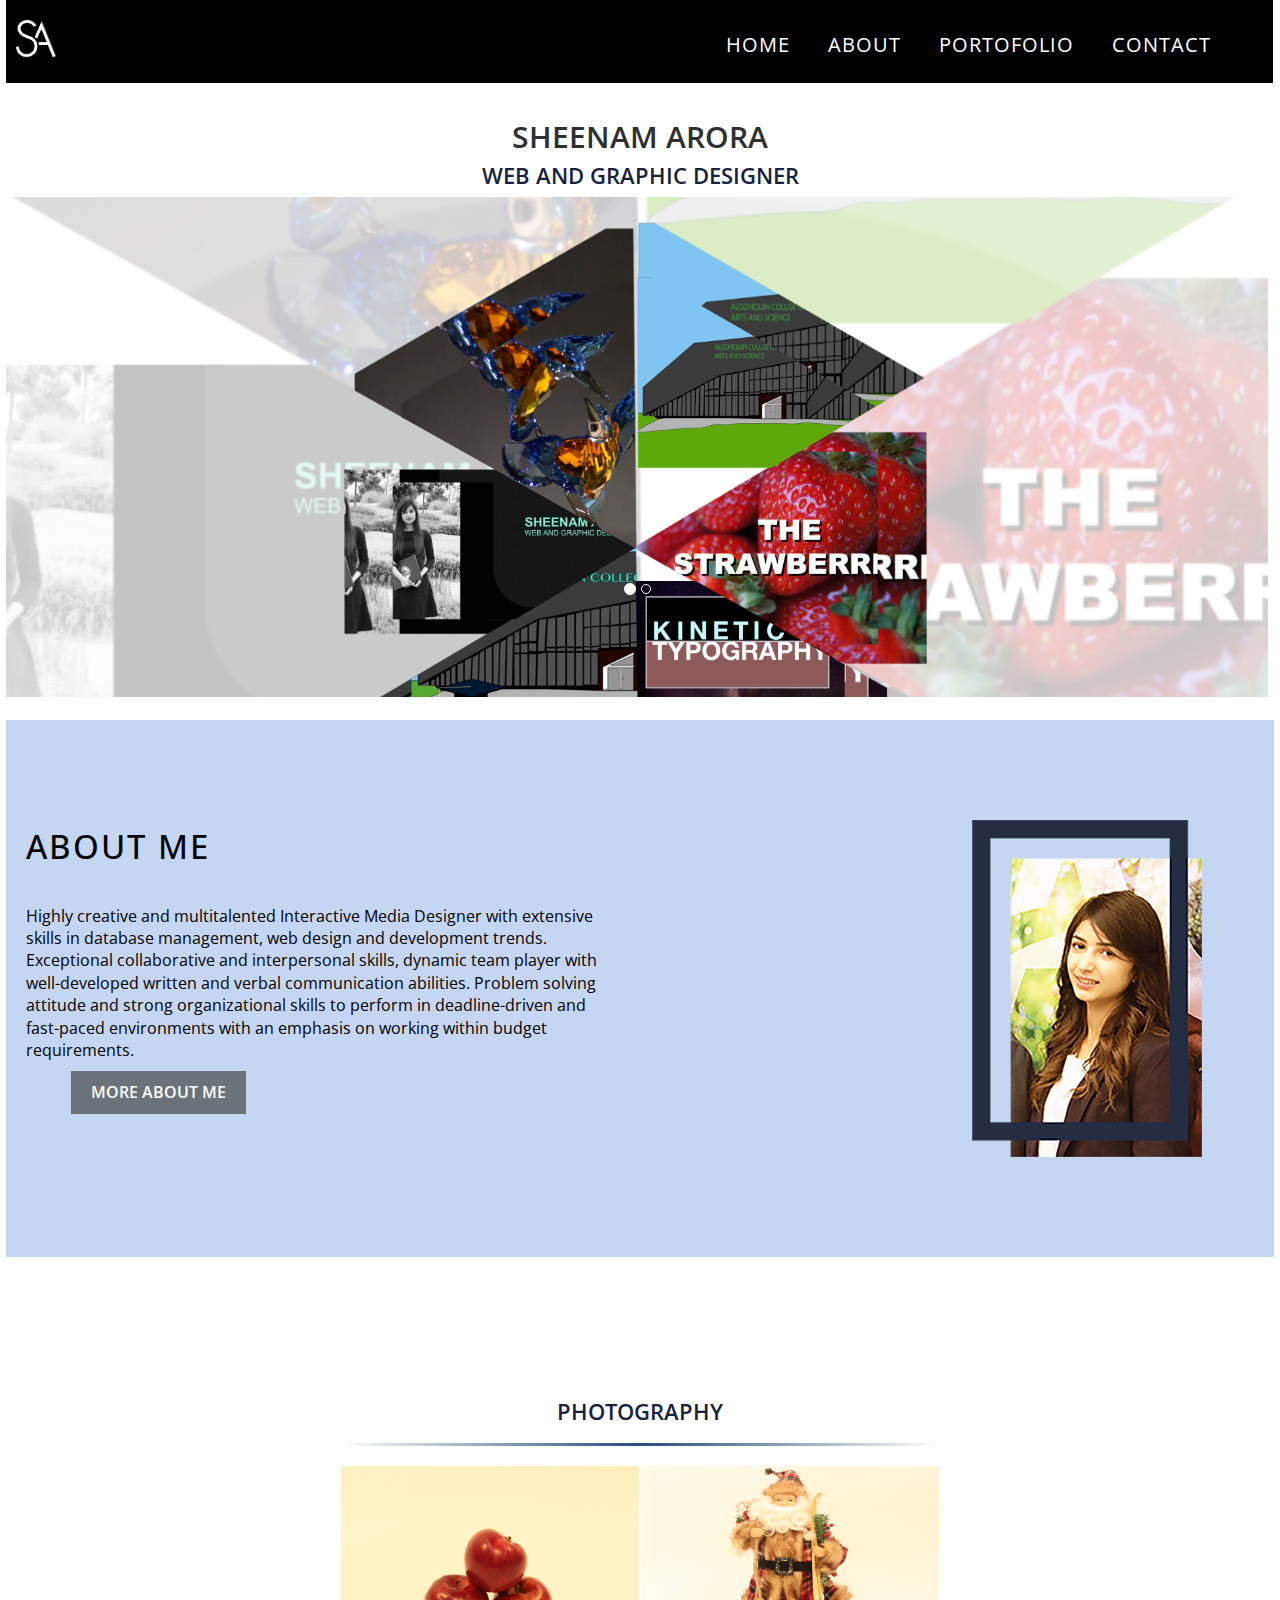
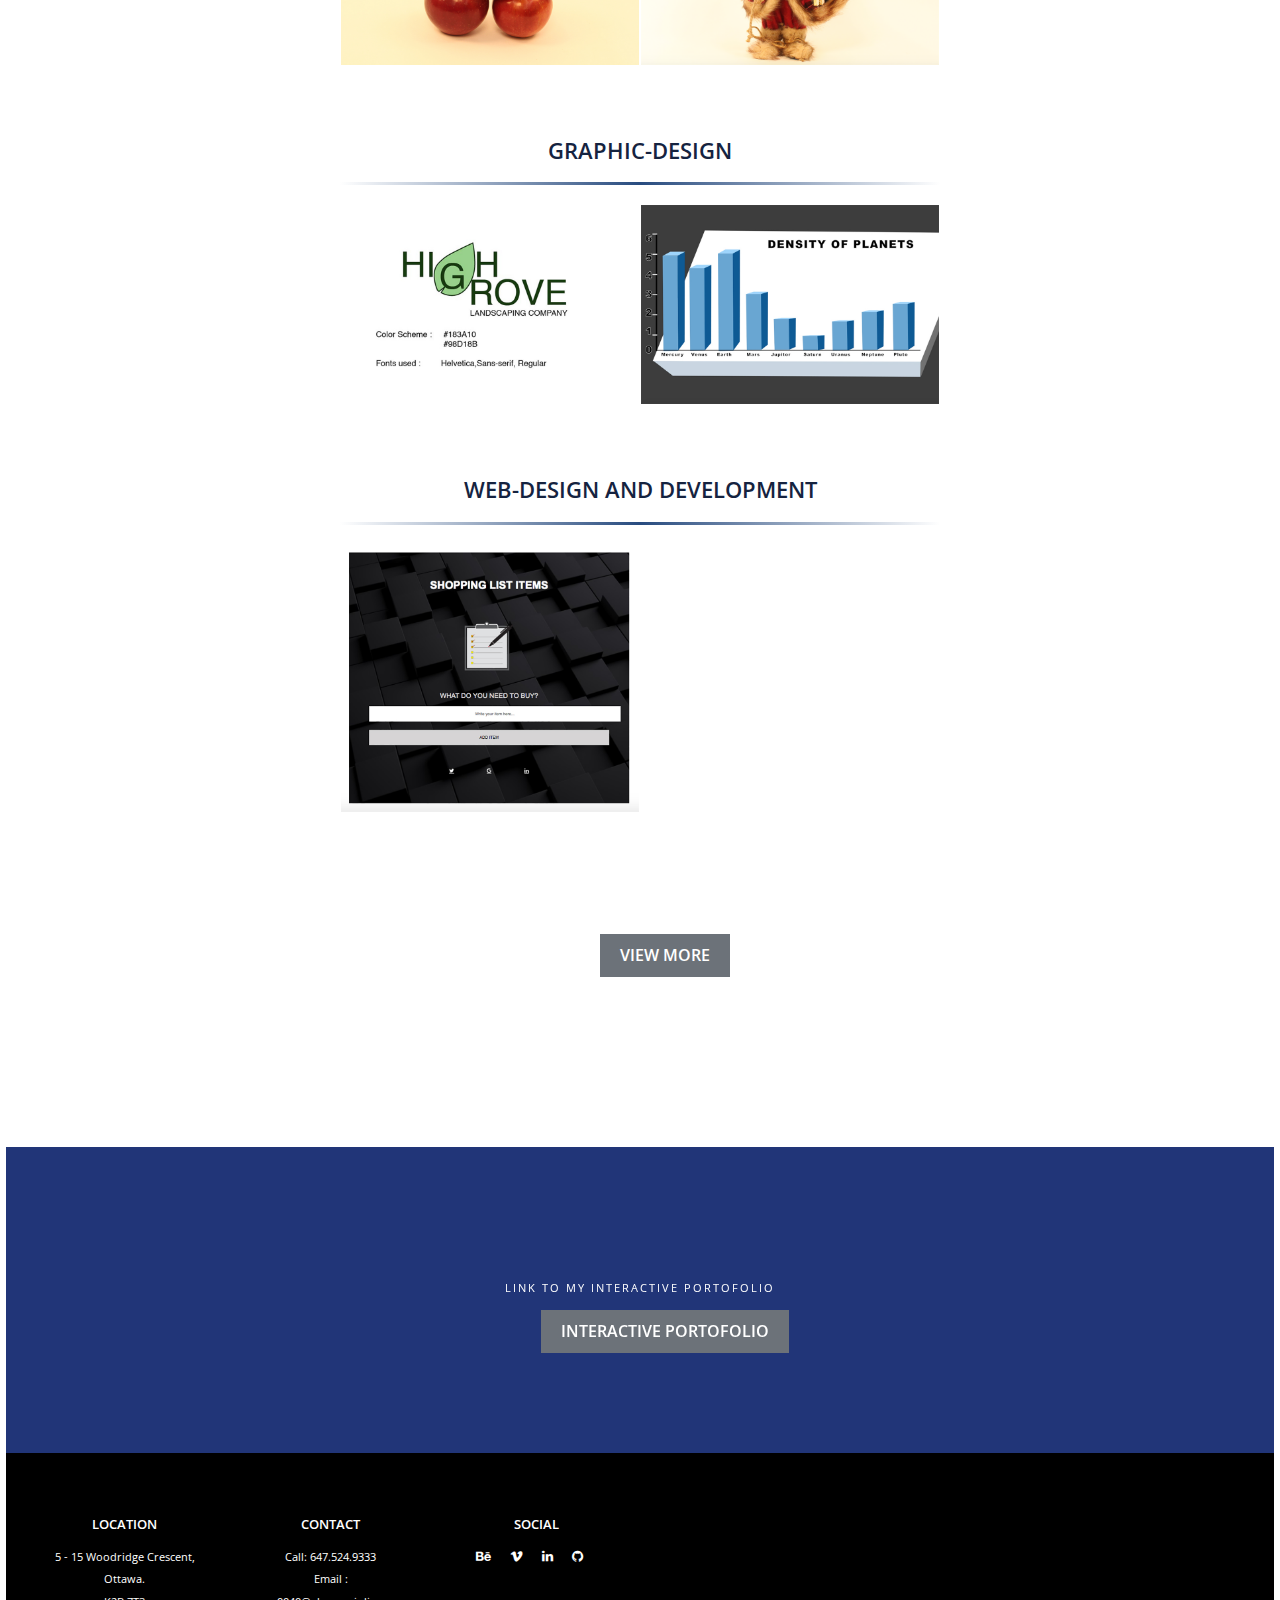
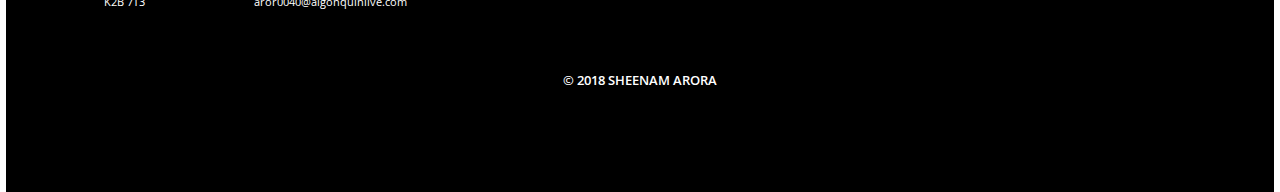
<file: AroraSheenam-Portofolio/index.html>
<!doctype html>
<!--[if lt IE 7]>      <html class="no-js lt-ie9 lt-ie8 lt-ie7" lang=""> <![endif]-->
<!--[if IE 7]>         <html class="no-js lt-ie9 lt-ie8" lang=""> <![endif]-->
<!--[if IE 8]>         <html class="no-js lt-ie9" lang=""> <![endif]-->
<!--[if gt IE 8]><!--> <html class="no-js" lang=""> <!--<![endif]-->

<head>
<meta charset="utf-8">
<meta name="description" content="">
<meta name="viewport" content="width=device-width, initial-scale=1">
<title>Sheenam Arora</title>

<!---------Stylesheet-links---------->
<link rel="stylesheet" href="css/bootstrap.min.css">
<link rel="stylesheet" href="css/flexslider.css">
<link rel="stylesheet" href="css/main.css">
<link rel="stylesheet" href="css/responsive.css">
<link rel="stylesheet" href="css/animate.min.css">
<link rel="stylesheet" href="https://maxcdn.bootstrapcdn.com/font-awesome/4.4.0/css/font-awesome.min.css">
</head>

<body>

<!-- Header Section -->
<section class="tophead" role="tophead"> 
  <!-- Navigation Section -->
  <header id="header">
    <div class="header-content clearfix"> <a href="index.html"><img src="images/sa.png" class="logo" alt=""></a>
      <nav class="navigation" role="navigation">
        <ul class="primary-nav">
          <li><a href="#header-slider">HOME</a></li>
          <li><a href="./about.html">ABOUT</a></li>
          <li><a href="./portofolio.html">PORTOFOLIO</a></li>
<!--          <li><a href="resume.html">RESUME</a></li>-->
          <li><a href="#contact">CONTACT</a></li>
        </ul>
      </nav>
      <a href="#" class="nav-toggle">Menu<span></span></a> </div>
  </header>
  <!-- Navigation Section --> 
</section>

<!-- Header Section --> 
<!-- Slider Section -->
<section id="header-slider" class="section">
  <div id="myCarousel" class="carousel slide" data-ride="carousel"> 
   <h3>SHEENAM ARORA</h3>
      <h4><center>WEB AND GRAPHIC DESIGNER</center></h4>
<!--          <p>WEB AND GRAPHIC DESIGNER </p>-->
    <!-- Indicators -->
    <ol class="carousel-indicators">
      <li data-target="#myCarousel" data-slide-to="0" class="active"></li>
      <li data-target="#myCarousel" data-slide-to="1"></li>
    </ol>
    <!-- Wrapper for slides -->
    <div class="carousel-inner" role="listbox">
      <div class="item active"> <img src="images/footer.png" alt="Chania">
        <div class="carousel-caption">
          
        </div>
      </div>
      <div class="item"> <img src="images/slider/slid2.jpg" alt="Chania">
        <div class="carousel-caption">
          
        </div>
      </div>
    </div>
    <!-- Controls --> 
    <a class="left carousel-control" href="#myCarousel" role="button" data-slide="prev"> <span class="glyphicon glyphicon-chevron-left" aria-hidden="true"></span> <span class="sr-only">Previous</span></a> <a class="right carousel-control" href="#myCarousel" role="button" data-slide="next"> <span class="glyphicon glyphicon-chevron-right" aria-hidden="true"></span> <span class="sr-only">Next</span></a></div>
</section>
<!-- Slider Section --> 
<!-- About Section -->
<section id="services" class="section services">
  <div class="container-fluid">
    <div class="row">
      <div class="col-md-6 col-sm-6">
        <div class="services-content">
          <h4>ABOUT ME</h4>
          
          <p>Highly creative and multitalented Interactive Media Designer with extensive skills in database management, web design and development trends. Exceptional collaborative and interpersonal skills, dynamic team player with well-developed written and verbal communication abilities. Problem solving attitude and strong organizational skills to perform in deadline-driven and fast-paced environments with an emphasis on working within budget requirements.</p>
        </div>
        
        <!---------BUTTON-------->
        <a href="about.html" class="b"><button>More About me</button></a>
        <!-- column 1-->
      </div>

      <div class="col-md-3 col-sm-6">
      
       
        <div class="services-content">
         
<!--
          <h5>Brand Experience</h5>
          <ul>
           
            <li><a href="#">Web Design</a></li>
            <li><a href="#">Mobile Application</a></li>
            <li><a href="#">Product Development</a></li>
            <li><a href="#">Packaging</a></li>
            <li><a href="#">Retail Management</a></li>
          </ul>
-->
        </div>
      </div>

      <!-- column 2-->
      <div class="col-md-3 col-sm-6">
      
      <img alt="" src="images/about.png">
<!--
        <div class="services-content">
          <h5>Media Marketing</h5>
          <ul>
            <li><a href="#">Marketing Research</a></li>
            <li><a href="#">Social Marketing</a></li>
            <li><a href="#">Mobile marketing</a></li>
          </ul>
        </div>
-->
      </div>
    </div>
  </div>
</section>
<!-- Service Section --> 

<!-- portfolio grid section -->

<section id="portfolio" class="section portfolio">

<!----------------------PHOTOGRAPHY-START-------------------------------->
<br>
   <br>
   <br>
     <div class="descrip"><h4>PHOTOGRAPHY</h4></div>
        <hr class="style2">
        
    <div class="container-fluid">
        <div class="row">
    
     
            <div class="col-sm-6 portfolio-item"> <a href="work-details.html" class="portfolio-link">
        <div class="caption">
          <div class="caption-content">
            <h3>LIGHTNING TECHNIQUE</h3>
            <h5>Dec,2017</h5>
            <p>Photography done in studio lab</p>
            
          </div>
        </div>
        <img src="images/portfolio/work-1.jpg" class="img-responsive" alt=""> </a> </div>    
        
            <div class="col-sm-6 portfolio-item"> <a href="work-details.html" class="portfolio-link">
        <div class="caption">
          <div class="caption-content">
            <h3>LIGHTNING TECHNIQUE</h3>
            <h5>Dec,2017</h5>
            <p>Photography done in studio lab</p>
          </div>
        </div>
        <img src="images/portfolio/work-2.png" class="img-responsive" alt=""> </a> </div>
<br><br><br><p></p><br>   
         </div>
    </div>
<!---------------//UX/UI-END//------------------>
                      
                      
                       
<!----------------------GRAPHIC-DESIGN-START-------------------------------->
   <br>
   <br>
   <br>
    <div class="descrip"><h4>GRAPHIC-DESIGN</h4></div>
        <hr class="style2">
        
    <div class="container-fluid">
        <div class="row">
    
     
            <div class="col-sm-6 portfolio-item"> <a href="work-details.html" class="portfolio-link">
        <div class="caption">
          <div class="caption-content">
            <h3>LOGO DESIGN</h3>
            <h5>Oct,2017</h5>
            <p>Logo design for Highgrove landscaping Company</p>
          </div>
        </div>
        <img src="images/portfolio/work-13.jpg" class="img-responsive" alt=""> </a> </div>    
        
            <div class="col-sm-6 portfolio-item"> <a href="work-details.html" class="portfolio-link">
        <div class="caption">
          <div class="caption-content">
            <h3>MOTION GRAPHIC ELEMENT</h3>
            <h5>March,2018</h5>
            <p>Asset designed as an element to be used in animated infographic </p>
          </div>
        </div>
        <img src="images/portfolio/work-14.jpg" class="img-responsive" alt=""> </a> </div>
        <br><br><br><p></p><br>   
         </div>
    </div>
<!---------------//GRAPHIC-DESIGN-END//------------------------>
                                            
                       
 
 <!----------------------WEB-DESIGN-START-------------------------------->
   <br>
   <br>
   <br>
    <div class="descrip"><h4>WEB-DESIGN AND DEVELOPMENT</h4></div>
        <hr class="style2">
        
    <div class="container-fluid">
        <div class="row">
    
     
            <div class="col-sm-6 portfolio-item"> <a href="https://aror0040.github.io/ui-and-dynamic-content/" class="portfolio-link">
        <div class="caption">
          <div class="caption-content">
            <h3>UI And DYNAMIC CONTENT</h3>
            <h5>Feb,2018</h5>
            <p>UI and Dynamic Content in Javascript </p>
            <h3>CLiCK HERE</h3>
          </div>
        </div>
        <img src="images/portfolio/work-20.jpg" class="img-responsive" alt=""> </a> </div> 
        <br><br><br><p></p><br>   
         </div>
    </div>
    

<br>
    <br>
    <br>
    <br>
    <br>
    <br>

    <a href="portofolio.html" class="b"><center><button>View More</button></center></a>
    </section>    
<!-- portfolio grid section --> 

<!-- Testimonials section -->
<section id="testimonials" class="section testimonials no-padding">
  <div class="container-fluid">
    <div class="row no-gutter">
      <div class="flexslider">
        <ul class="slides">
          <li>
            <div class="col-md-12">
              <blockquote>
                <h1></h1>
                <p>Link to my Interactive Portofolio</p>
                <a href="images/AroraSheenam-A02.pdf" class="b"><button>INTERACTIVE PORTOFOLIO</button></a>
              </blockquote>
            </div>
          </li>
<!--
          <li>
            <div class="col-md-12">
              <blockquote>
                <h1>"Cras dictum tellus dui, vitae sollicitudin ipsum. Phasellus non dolor nibh. Nullam elementum tellus pretium feugiat shasellus non dolor nibh. Nullam elementum tellus pretium feugiat." </h1>
                <p>Brain Rice, Lexix Private Limited.</p>
              </blockquote>
            </div>
          </li>
          <li>
            <div class="col-md-12">
              <blockquote>
                <h1>"Cras mattis consectetur purus sit amet fermentum. Donec sed odio dui. Aenean lacinia bibendum nulla sed consectetur...." </h1>
                <p>Andi Simond, Global Corporate Inc</p>
              </blockquote>
            </div>
          </li>
          <li>
            <div class="col-md-12">
              <blockquote>
                <h1>"Lorem ipsum dolor sit amet, consectetur adipiscing elitPhasellus non dolor nibh. Nullam elementum tellus pretium feugiat. Cras dictum tellus dui sollcitudin." </h1>
                <p>Kristy Gabbor, Martix Media</p>
              </blockquote>
            </div>
-->
<!--          </li>-->
        </ul>
      </div>
    </div>
  </div>
</section>
<!-- Testimonials section --> 

<!-- footer section -->
<footer id="contact" class="footer">
<div></div>
 
  <div class="container-fluid">
   
    <div class="col-md-2 left">
        <h4><center>LOCATION</center></h4>
      <center><p> 5 - 15 Woodridge Crescent, Ottawa.
          <br>K2B 7T3</p></center>
      <br>
     
    </div>
    
    <div class="col-md-2 left">
        <h4><center>CONTACT</center></h4>
      <center><p> Call: 647.524.9333 <br>
        Email : <a href="mailto:aror0040@algonquinlive.com"> aror0040@algonquinlive.com </a></p></center>
    </div>
    
    
    <div class="col-md-2 left">
        <h4><center>SOCIAL</center></h4>
      <center><ul class="footer-share">
        <li><a href="https://www.behance.net/aror004035ac"><i class="fa fa-behance"></i></a></li>
        <li><a href="https://vimeo.com/home/myvideos"><i class="fa fa-vimeo"></i></a></li>
        <li><a href="https://www.linkedin.com/in/sheenam-arora-909132112/"><i class="fa fa-linkedin"></i></a></li>
        <li><a href="https://github.com/aror0040"><i class="fa fa-github"></i></a></li>
          </ul></center>
    </div>
<!--    <img class="img-responsive footer-image" src="images/footer.png">-->
   
    
<!--
    <div class="col-md-6 right">
      <h4>Designed and Developed by SHEENAM ARORA ©</h4>
    </div>
-->
  </div>
  <div class="col">
      <h4><center>© 2018 SHEENAM ARORA</center></h4>
    </div>
</footer>
<!-- footer section --> 

<!-- JS FILES --> 
<script src="https://ajax.googleapis.com/ajax/libs/jquery/1.11.3/jquery.min.js"></script> 
<script src="js/bootstrap.min.js"></script> 
<script src="js/jquery.flexslider-min.js"></script> 
<script src="js/retina.min.js"></script> 
<script src="js/modernizr.js"></script> 
<script src="js/main.js"></script>
</body>
</html>
</file>
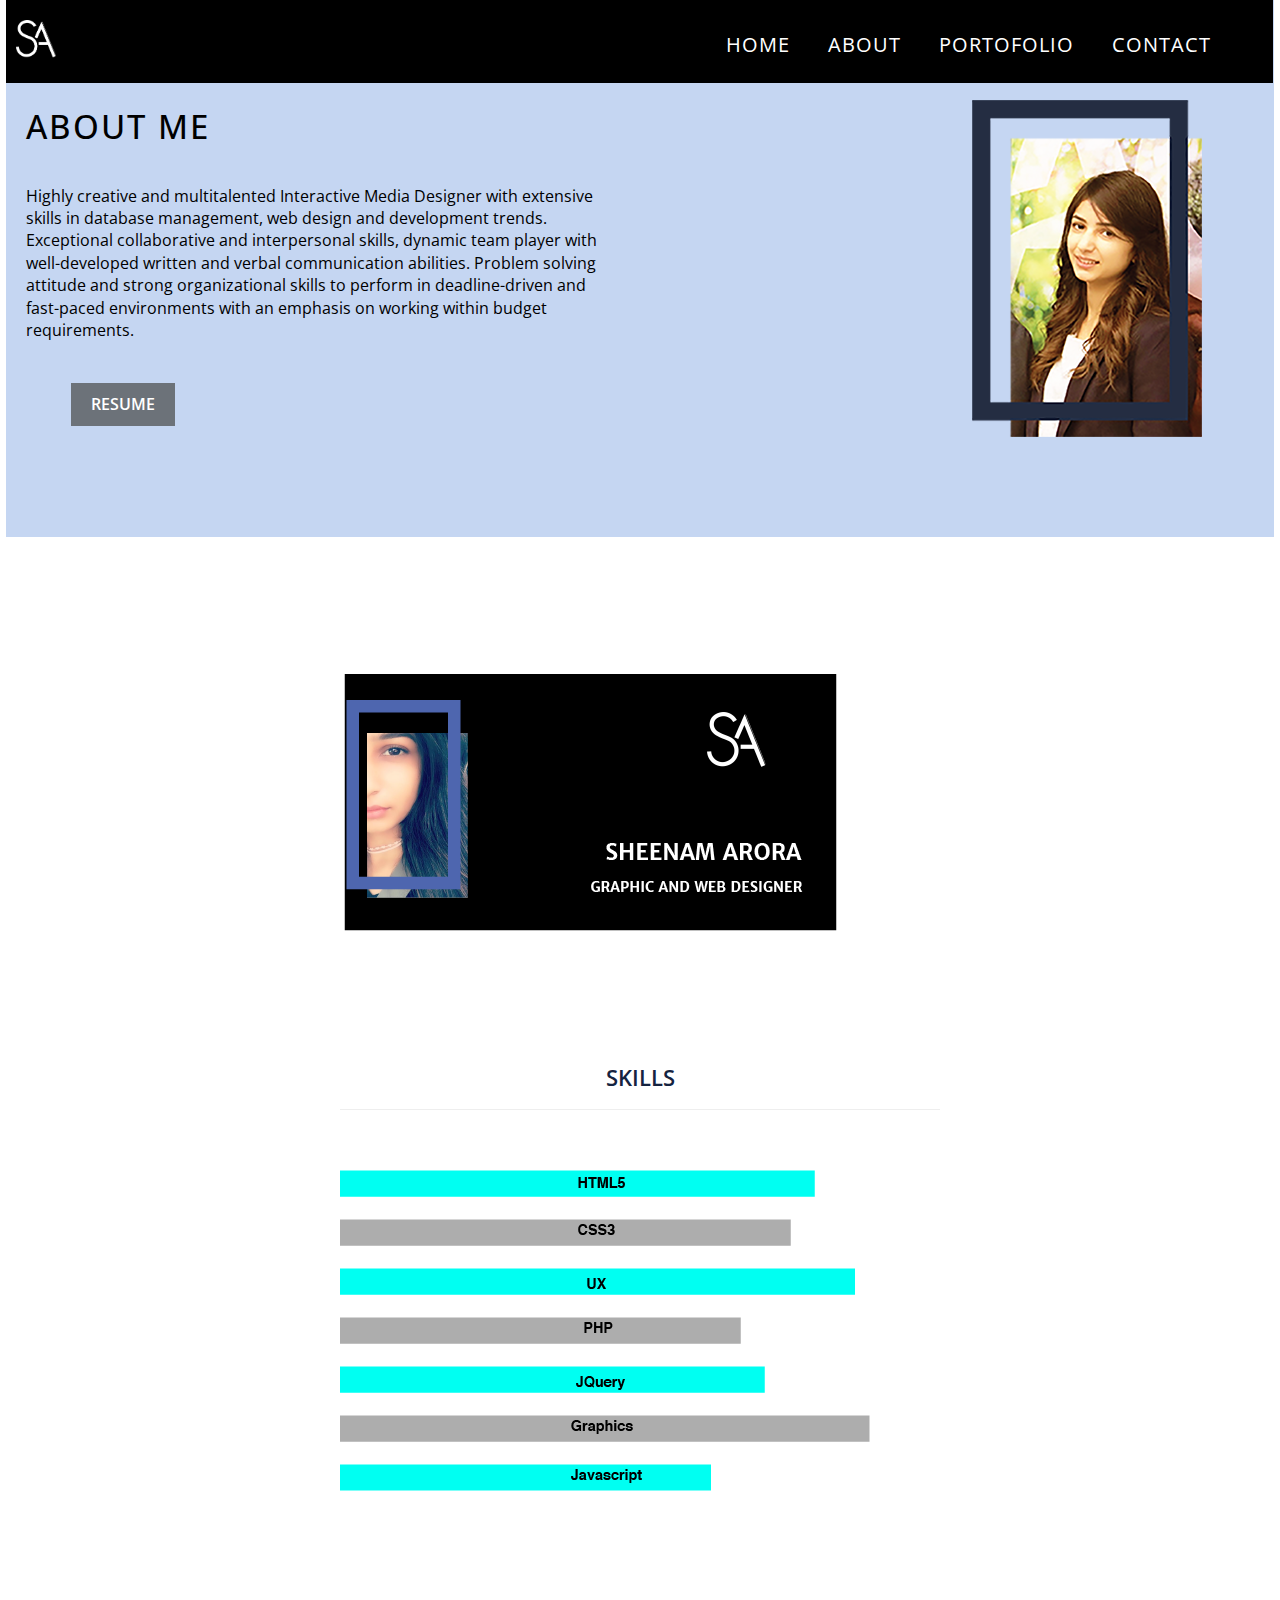
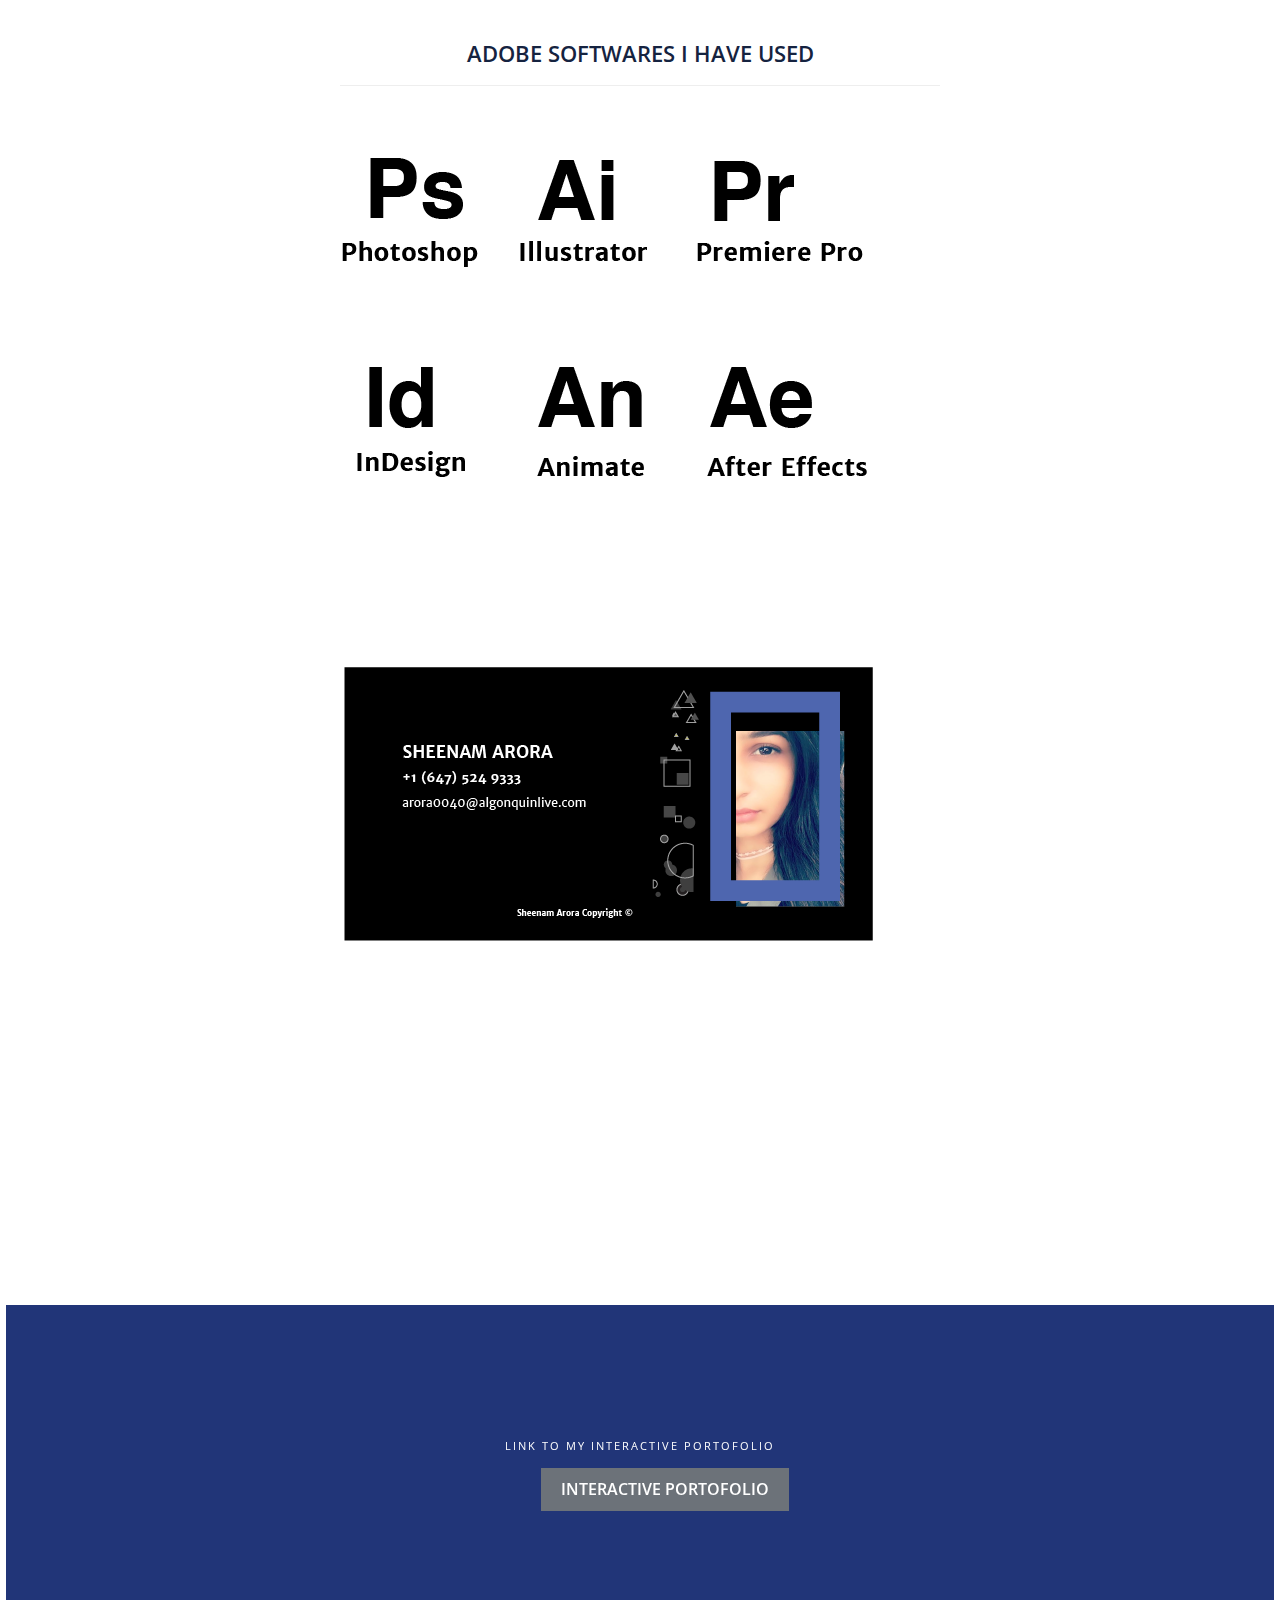
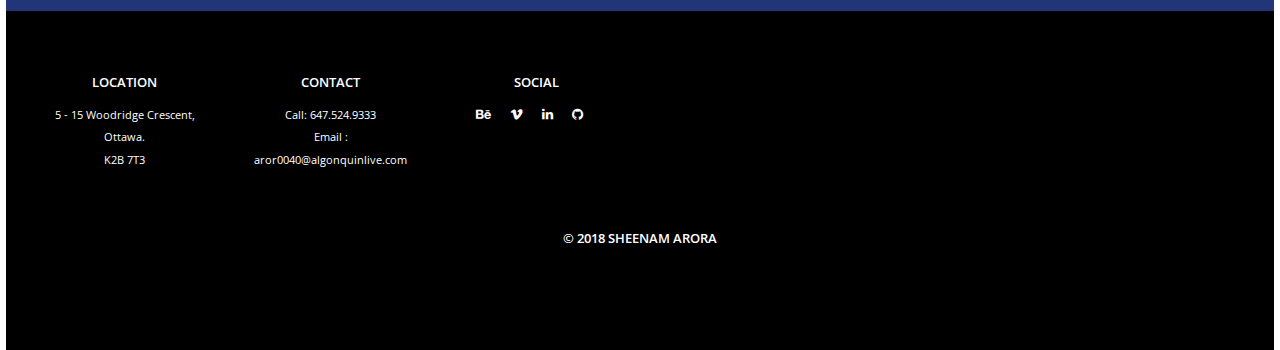
<file: AroraSheenam-Portofolio/about.html>
<!doctype html>
<!--[if lt IE 7]>      <html class="no-js lt-ie9 lt-ie8 lt-ie7" lang=""> <![endif]-->
<!--[if IE 7]>         <html class="no-js lt-ie9 lt-ie8" lang=""> <![endif]-->
<!--[if IE 8]>         <html class="no-js lt-ie9" lang=""> <![endif]-->
<!--[if gt IE 8]><!-->
<html class="no-js" lang="">
<!--<![endif]-->

<head>
    <meta charset="utf-8">
    <meta name="description" content="">
    <meta name="viewport" content="width=device-width, initial-scale=1">
    <title>Sheenam Arora</title>

    <!---------Stylesheet-links---------->
    <link rel="stylesheet" href="css/bootstrap.min.css">
    <link rel="stylesheet" href="css/flexslider.css">
    <link rel="stylesheet" href="css/main.css">
    <link rel="stylesheet" href="css/responsive.css">
    <link rel="stylesheet" href="css/animate.min.css">
    <link rel="stylesheet" href="https://maxcdn.bootstrapcdn.com/font-awesome/4.4.0/css/font-awesome.min.css">
</head>

<body>

    <!-- Header Section -->
    <section class="tophead" role="tophead">
        <!-- Navigation Section -->
        <header id="header">
            <div class="header-content clearfix"> <a href="index.html"><img src="images/sa.png" class="logo" alt="" ></a>
                <nav class="navigation" role="navigation">
                    <ul class="primary-nav">
                        <li><a href="index.html">HOME</a></li>
                        <li><a href="./about.html">ABOUT</a></li>
                        <li><a href="portofolio.html">PORTOFOLIO</a></li>
<!--                        <li><a href="#testimonials">RESUME</a></li>-->
                        <li><a href="contact.html">CONTACT</a></li>
                    </ul>
                </nav>
                <a href="#" class="nav-toggle">Menu<span></span></a> </div>
        </header>
        <!-- Navigation Section -->
    </section>
    <!-- Header Section
<!-- Slider Section 
<section id="header-slider" class="section">
  <div id="myCarousel" class="carousel slide" data-ride="carousel"> 
    <!-- Indicators >
    <ol class="carousel-indicators">
      <li data-target="#myCarousel" data-slide-to="0" class="active"></li>
      <li data-target="#myCarousel" data-slide-to="1"></li>
    </ol>
    <!-- Wrapper for slides >
    <div class="carousel-inner" role="listbox">
      <div class="item active"> <img src="images/sa.png" alt="Chania">
        <div class="carousel-caption">
          <h3>SHEENAM ARORA</h3>
          <p>WEB AND GRAPHIC DESIGNER</p>
        </div>
      </div>
      <div class="item"> <img src="images/sa.png" alt="Chania">
        <div class="carousel-caption">
          <h3>SHEENAM ARORA</h3>
          <p>WEB AND GRAPHIC DESIGNER </p>
        </div>
      </div>
    </div>
    <!-- Controls> 
    <a class="left carousel-control" href="#myCarousel" role="button" data-slide="prev"> <span class="glyphicon glyphicon-chevron-left" aria-hidden="true"></span> <span class="sr-only">Previous</span></a> <a class="right carousel-control" href="#myCarousel" role="button" data-slide="next"> <span class="glyphicon glyphicon-chevron-right" aria-hidden="true"></span> <span class="sr-only">Next</span></a></div>
</section>
<!-- Slider Section -->
    <!-- Service Section -->
 <!-- About Section -->
<section id="services" class="section services">
  <div class="container-fluid">
    <div class="row">
      <div class="col-md-6 col-sm-6">
        <div class="services-content">
          <h4>ABOUT ME</h4>
          
          <p>Highly creative and multitalented Interactive Media Designer with extensive skills in database management, web design and development trends. Exceptional collaborative and interpersonal skills, dynamic team player with well-developed written and verbal communication abilities. Problem solving attitude and strong organizational skills to perform in deadline-driven and fast-paced environments with an emphasis on working within budget requirements. </p>
        

        <p></p>
        </div>
        
        <!---------BUTTON-------->
        <a href="images/AroraSheenam.pdf" class="b"><button>RESUME</button></a>
        <!-- column 1-->
      </div>

      <div class="col-md-3 col-sm-6">
      
       
        <div class="services-content">
         
<!--
          <h5>Brand Experience</h5>
          <ul>
           
            <li><a href="#">Web Design</a></li>
            <li><a href="#">Mobile Application</a></li>
            <li><a href="#">Product Development</a></li>
            <li><a href="#">Packaging</a></li>
            <li><a href="#">Retail Management</a></li>
          </ul>
-->
        </div>
      </div>

      <!-- column 2-->
      <div class="col-md-3 col-sm-6">
      
      <img alt="" src="images/about.png">
<!--
        <div class="services-content">
          <h5>Media Marketing</h5>
          <ul>
            <li><a href="#">Marketing Research</a></li>
            <li><a href="#">Social Marketing</a></li>
            <li><a href="#">Mobile marketing</a></li>
          </ul>
        </div>
-->
      </div>
    </div>
  </div>
</section>
<!-- Service Section --> 

<!--
    <section id="portfolio2" class="section portfolio">

        
        <br>
        <br>
        <br>
        <div class="descrip"></div>
        
        <img alt="" src="images/sa-front.png">
        
        <br><br><br><br>

        <div class="container-fluid">
            <div class="row">
            
            <h2>dbchkjdsbvckjsdvckjsdvchdsvchdsvckhsdvchkdsvchkdsvchkdscv</h2>
            <p>xv hjxvz hxzv hxzv hxvzhv</p>
            <div class="im"><img alt="" src="images/sa-back.png"></div>


            </div>
            
        </div>
    </section>
-->

<!-- portfolio grid section -->

<section id="portfolio" class="section portfolio">

<!----------------------PHOTOGRAPHY-START-------------------------------->
<br>
   <br>
   <br>
     <div class="descrip"></div>
     
      
        
    <div class="container-fluid">
        <div class="row">
        <img alt="" src="images/sa-front.png">
        <br>
        <br>
        <br>
    <br>
    <br>
    <br>
    <br>
       <h4><center>SKILLS</center></h4>
       <hr>
       <br><br>
       <img alt="" src="images/skills.png">
       <br><br>
    <br>
    <br><br><br>
    <br>
    <br>
       
       <h4><center>ADOBE SOFTWARES I HAVE USED</center></h4>
       <hr>
       <br><br>
       <img alt="" src="images/software.png">
       <br>
    <br>
    <br>
    <br>
    <br>
    <br>
    <br>
    <br>
    <br>
    <br>
    
     
            <img alt="" src="images/sa-back.png">
        <br><br><br><p></p><br>   
         </div>
    </div>
    

<br>
    <br>
    <br>
    <br>
    <br>
    <br>

    
    </section>    
<!-- portfolio grid section --> 







    <!-- Testimonials section -->
<section id="testimonials" class="section testimonials no-padding">
  <div class="container-fluid">
    <div class="row no-gutter">
      <div class="flexslider">
        <ul class="slides">
          <li>
            <div class="col-md-12">
              <blockquote>
                <h1></h1>
                <p>Link to my Interactive Portofolio</p>
                <a href="images/AroraSheenam-A02.pdf" class="b"><button>INTERACTIVE PORTOFOLIO</button></a>
              </blockquote>
            </div>
          </li>
<!--
          <li>
            <div class="col-md-12">
              <blockquote>
                <h1>"Cras dictum tellus dui, vitae sollicitudin ipsum. Phasellus non dolor nibh. Nullam elementum tellus pretium feugiat shasellus non dolor nibh. Nullam elementum tellus pretium feugiat." </h1>
                <p>Brain Rice, Lexix Private Limited.</p>
              </blockquote>
            </div>
          </li>
          <li>
            <div class="col-md-12">
              <blockquote>
                <h1>"Cras mattis consectetur purus sit amet fermentum. Donec sed odio dui. Aenean lacinia bibendum nulla sed consectetur...." </h1>
                <p>Andi Simond, Global Corporate Inc</p>
              </blockquote>
            </div>
          </li>
          <li>
            <div class="col-md-12">
              <blockquote>
                <h1>"Lorem ipsum dolor sit amet, consectetur adipiscing elitPhasellus non dolor nibh. Nullam elementum tellus pretium feugiat. Cras dictum tellus dui sollcitudin." </h1>
                <p>Kristy Gabbor, Martix Media</p>
              </blockquote>
            </div>
-->
<!--          </li>-->
        </ul>
      </div>
    </div>
  </div>
</section>
<!-- Testimonials section --> 

<!-- footer section -->
<footer id="contact" class="footer">
<div></div>
 
  <div class="container-fluid">
   
    <div class="col-md-2 left">
        <h4><center>LOCATION</center></h4>
      <center><p> 5 - 15 Woodridge Crescent, Ottawa.
          <br>K2B 7T3</p></center>
      <br>
     
    </div>
    
    <div class="col-md-2 left">
        <h4><center>CONTACT</center></h4>
      <center><p> Call: 647.524.9333 <br>
        Email : <a href="mailto:aror0040@algonquinlive.com"> aror0040@algonquinlive.com </a></p></center>
    </div>
    
    
    <div class="col-md-2 left">
        <h4><center>SOCIAL</center></h4>
      <center><ul class="footer-share">
        <li><a href="https://www.behance.net/aror004035ac"><i class="fa fa-behance"></i></a></li>
        <li><a href="https://vimeo.com/home/myvideos"><i class="fa fa-vimeo"></i></a></li>
        <li><a href="https://www.linkedin.com/in/sheenam-arora-909132112/"><i class="fa fa-linkedin"></i></a></li>
        <li><a href="https://github.com/aror0040"><i class="fa fa-github"></i></a></li>
          </ul></center>
    </div>
<!--    <img class="img-responsive footer-image" src="images/footer.png">-->
   
    

    <div class="col-md-6 right">
<!--      <img src="images/shape.png">-->
    </div>

  </div>
  <div class="col">
      <h4> © 2018 SHEENAM ARORA </h4>
    </div>
</footer>
<!-- footer section -->

    <!-- JS FILES -->
    <script src="https://ajax.googleapis.com/ajax/libs/jquery/1.11.3/jquery.min.js"></script>
    <script src="js/bootstrap.min.js"></script>
    <script src="js/jquery.flexslider-min.js"></script>
    <script src="js/retina.min.js"></script>
    <script src="js/modernizr.js"></script>
    <script src="js/main.js"></script>
</body>

</html>
</file>
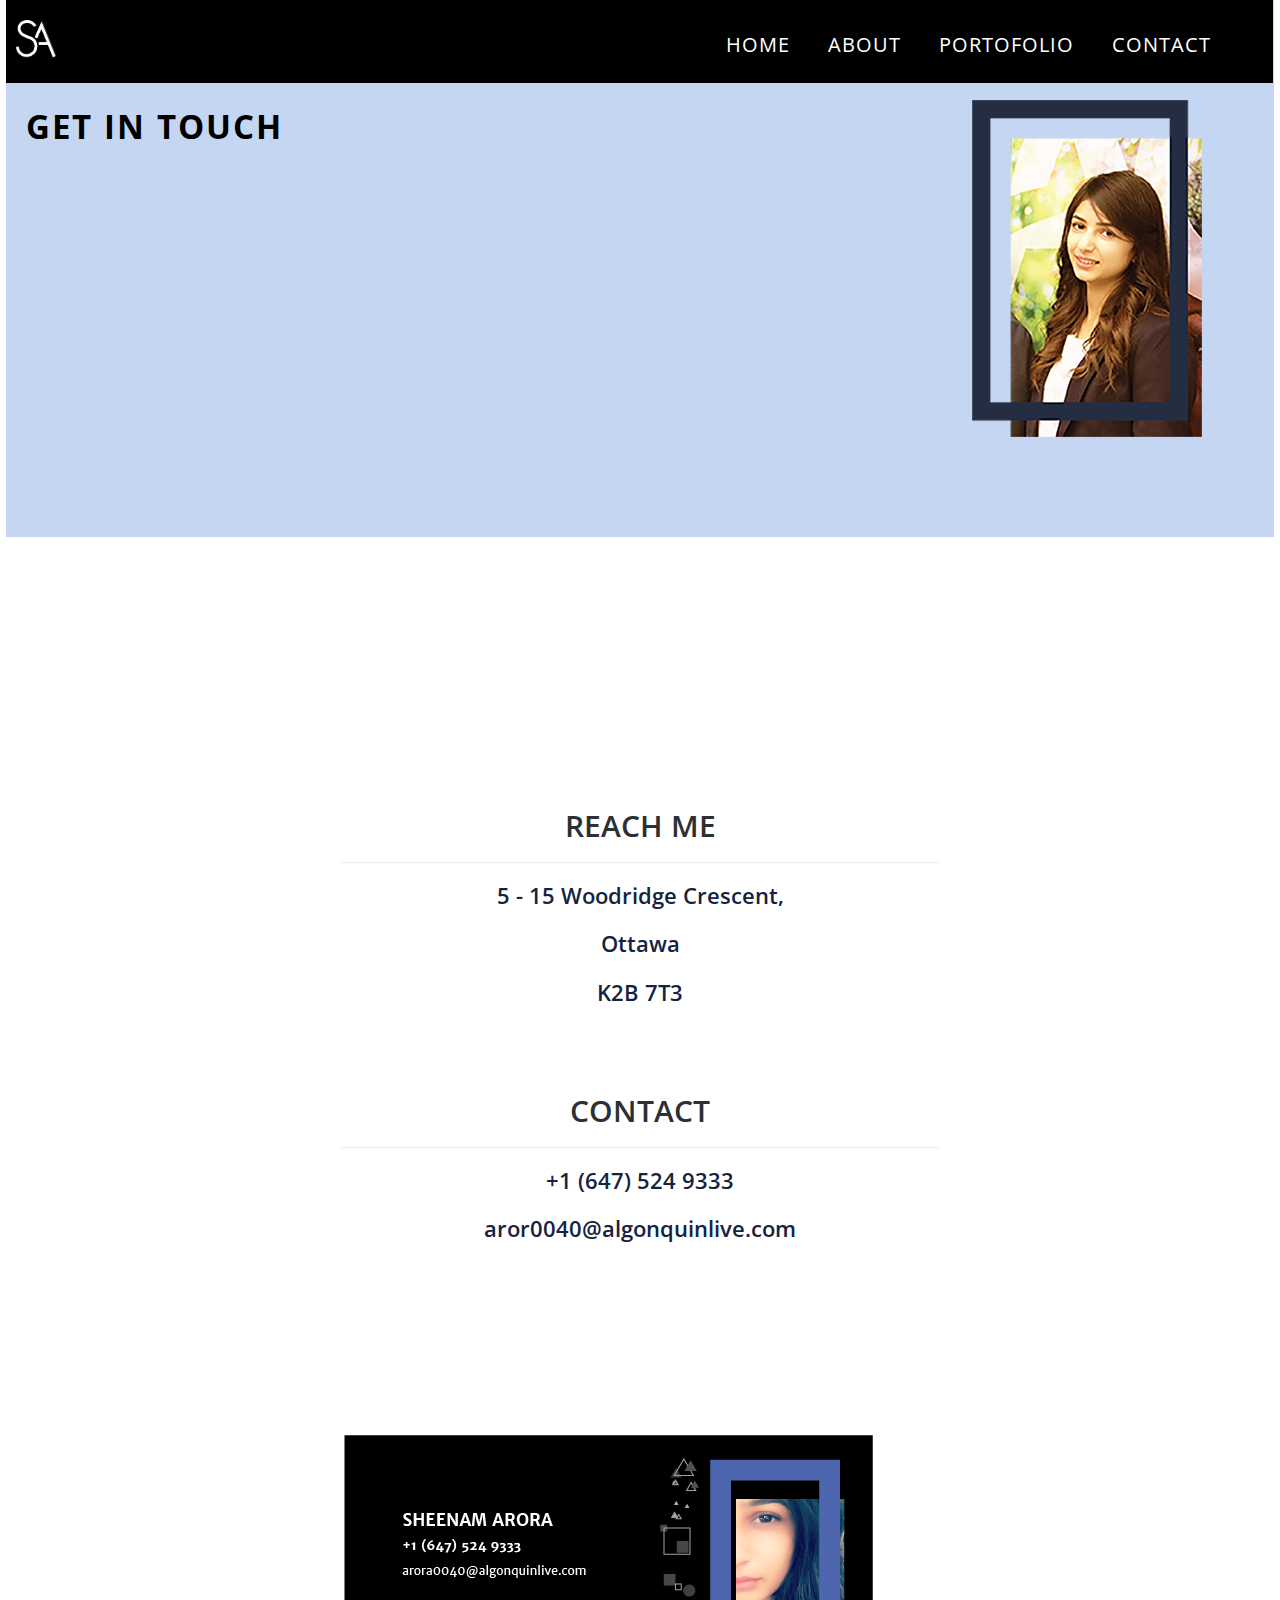
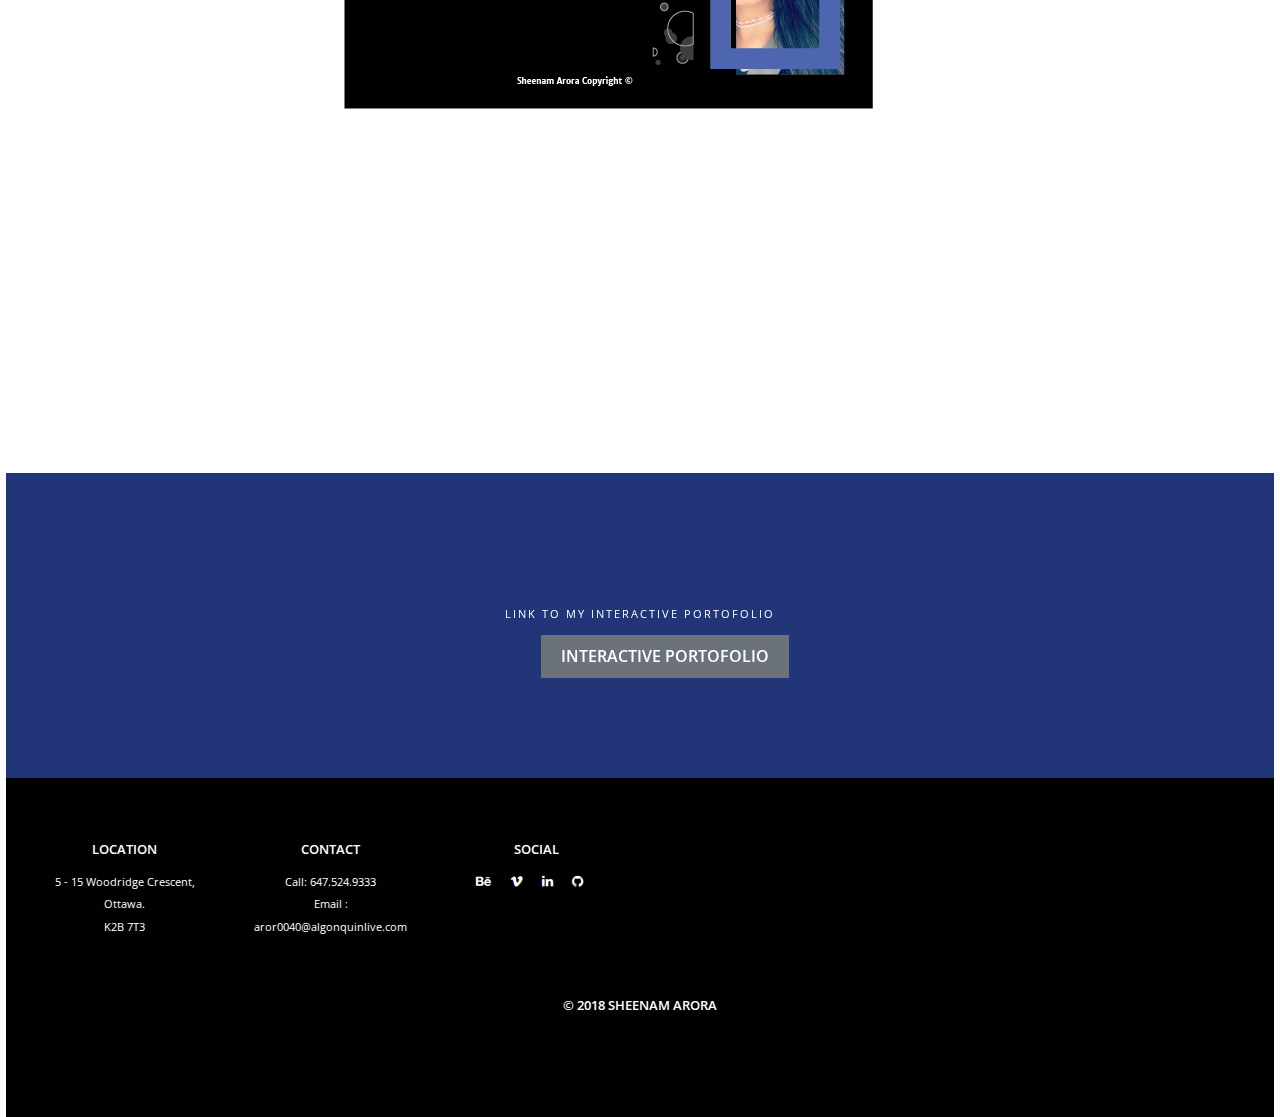
<file: AroraSheenam-Portofolio/contact.html>
<!doctype html>
<!--[if lt IE 7]>      <html class="no-js lt-ie9 lt-ie8 lt-ie7" lang=""> <![endif]-->
<!--[if IE 7]>         <html class="no-js lt-ie9 lt-ie8" lang=""> <![endif]-->
<!--[if IE 8]>         <html class="no-js lt-ie9" lang=""> <![endif]-->
<!--[if gt IE 8]><!-->
<html class="no-js" lang="">
<!--<![endif]-->

<head>
    <meta charset="utf-8">
    <meta name="description" content="">
    <meta name="viewport" content="width=device-width, initial-scale=1">
    <title>Sheenam Arora</title>

    <!---------Stylesheet-links---------->
    <link rel="stylesheet" href="css/bootstrap.min.css">
    <link rel="stylesheet" href="css/flexslider.css">
    <link rel="stylesheet" href="css/main.css">
    <link rel="stylesheet" href="css/responsive.css">
    <link rel="stylesheet" href="css/animate.min.css">
    <link rel="stylesheet" href="https://maxcdn.bootstrapcdn.com/font-awesome/4.4.0/css/font-awesome.min.css">
</head>

<body>

    <!-- Header Section -->
    <section class="tophead" role="tophead">
        <!-- Navigation Section -->
        <header id="header">
            <div class="header-content clearfix"> <a href="index.html"><img src="images/sa.png" class="logo" alt="" ></a>
                <nav class="navigation" role="navigation">
                    <ul class="primary-nav">
                        <li><a href="index.html">HOME</a></li>
                        <li><a href="./about.html">ABOUT</a></li>
                        <li><a href="portofolio.html">PORTOFOLIO</a></li>
<!--                        <li><a href="#testimonials">RESUME</a></li>-->
                        <li><a href="./contact.html">CONTACT</a></li>
                    </ul>
                </nav>
                <a href="#" class="nav-toggle">Menu<span></span></a> </div>
        </header>
        <!-- Navigation Section -->
    </section>
    <!-- Header Section
<!-- Slider Section 
<section id="header-slider" class="section">
  <div id="myCarousel" class="carousel slide" data-ride="carousel"> 
    <!-- Indicators >
    <ol class="carousel-indicators">
      <li data-target="#myCarousel" data-slide-to="0" class="active"></li>
      <li data-target="#myCarousel" data-slide-to="1"></li>
    </ol>
    <!-- Wrapper for slides >
    <div class="carousel-inner" role="listbox">
      <div class="item active"> <img src="images/sa.png" alt="Chania">
        <div class="carousel-caption">
          <h3>SHEENAM ARORA</h3>
          <p>WEB AND GRAPHIC DESIGNER</p>
        </div>
      </div>
      <div class="item"> <img src="images/sa.png" alt="Chania">
        <div class="carousel-caption">
          <h3>SHEENAM ARORA</h3>
          <p>WEB AND GRAPHIC DESIGNER </p>
        </div>
      </div>
    </div>
    <!-- Controls> 
    <a class="left carousel-control" href="#myCarousel" role="button" data-slide="prev"> <span class="glyphicon glyphicon-chevron-left" aria-hidden="true"></span> <span class="sr-only">Previous</span></a> <a class="right carousel-control" href="#myCarousel" role="button" data-slide="next"> <span class="glyphicon glyphicon-chevron-right" aria-hidden="true"></span> <span class="sr-only">Next</span></a></div>
</section>
<!-- Slider Section -->
    <!-- Service Section -->
 <!-- About Section -->
<section id="services" class="section services">
  <div class="container-fluid">
    <div class="row">
      <div class="col-md-6 col-sm-6">
        <div class="services-content">
            <h4><b>GET IN TOUCH</b></h4>
         
          
          
        </div>
        
        <!---------BUTTON-------->
        
        <!-- column 1-->
      </div>

      <div class="col-md-3 col-sm-6">
      
       
        <div class="services-content">
         
<!--
          <h5>Brand Experience</h5>
          <ul>
           
            <li><a href="#">Web Design</a></li>
            <li><a href="#">Mobile Application</a></li>
            <li><a href="#">Product Development</a></li>
            <li><a href="#">Packaging</a></li>
            <li><a href="#">Retail Management</a></li>
          </ul>
-->
        </div>
      </div>

      <!-- column 2-->
      <div class="col-md-3 col-sm-6">
      
      <img alt="" src="images/about.png">
<!--
        <div class="services-content">
          <h5>Media Marketing</h5>
          <ul>
            <li><a href="#">Marketing Research</a></li>
            <li><a href="#">Social Marketing</a></li>
            <li><a href="#">Mobile marketing</a></li>
          </ul>
        </div>
-->
      </div>
    </div>
  </div>
</section>
<!-- Service Section --> 

<!--
    <section id="portfolio2" class="section portfolio">

        
        <br>
        <br>
        <br>
        <div class="descrip"></div>
        
        <img alt="" src="images/sa-front.png">
        
        <br><br><br><br>

        <div class="container-fluid">
            <div class="row">
            
            <h2>dbchkjdsbvckjsdvckjsdvchdsvchdsvckhsdvchkdsvchkdsvchkdscv</h2>
            <p>xv hjxvz hxzv hxzv hxvzhv</p>
            <div class="im"><img alt="" src="images/sa-back.png"></div>


            </div>
            
        </div>
    </section>
-->

<!-- portfolio grid section -->

<section id="portfolio" class="section portfolio">

<!----------------------PHOTOGRAPHY-START-------------------------------->
<br>
   <br>
   <br>
     <div class="descrip"></div>
     
      
        
    <div class="container-fluid">
        <div class="row">
        
    
<!--
       <h4><center>KEEP IN TOUCH</center></h4>
       <hr>
       <P></P>
       
       <center><form>
  First name:
  <input type="text" name="firstname">
  <br><br>
  Last name:
  <input type="text" name="lastname">
<br><br>
Your Message:<br>
<textarea cols="25" rows="7"></textarea> 
        <br />
        
        <a href="mailto:aror0040@algonquinlive.com" class="b"><button>SEND</button></a>
           </form>
            </center>
-->
<!--
        <a href="mailto:aror0040@algonquinlive.com"><input type="submit" value="Submit now" />

           </a>
-->
           


    <br>
    <br><br>
    <br>
      <br>
    <br>
       
       <h3><center>REACH ME</center></h3>
       <hr>
       
       <center><h4> 5 - 15 Woodridge Crescent,
         <br><br> Ottawa
          <br><br>K2B 7T3</h4></center>
       <br><br>
       
       <br>
       <h3><center>CONTACT</center></h3>
       <hr>
       
       <center><h4> +1 (647) 524 9333
         <br> 
          <br>aror0040@algonquinlive.com</h4></center>
    <br>
    <br>
    <br>
    <br>
    <br>
    <br>
    <br>
    <br>
    <br>
    
     
            <img alt="" src="images/sa-back.png">
        <br><br><br><p></p><br>   
         </div>
    </div>
    

<br>
    <br>
    <br>
    <br>
    <br>
    <br>

    
    </section>    
<!-- portfolio grid section --> 







    <!-- Testimonials section -->
<section id="testimonials" class="section testimonials no-padding">
  <div class="container-fluid">
    <div class="row no-gutter">
      <div class="flexslider">
        <ul class="slides">
          <li>
            <div class="col-md-12">
              <blockquote>
                <h1> </h1>
                <p>Link to my Interactive Portofolio</p>
                <a href="images/AroraSheenam-A02.pdf" class="b"><button>INTERACTIVE PORTOFOLIO</button></a>
              </blockquote>
            </div>
          </li>
<!--
          <li>
            <div class="col-md-12">
              <blockquote>
                <h1>"Cras dictum tellus dui, vitae sollicitudin ipsum. Phasellus non dolor nibh. Nullam elementum tellus pretium feugiat shasellus non dolor nibh. Nullam elementum tellus pretium feugiat." </h1>
                <p>Brain Rice, Lexix Private Limited.</p>
              </blockquote>
            </div>
          </li>
          <li>
            <div class="col-md-12">
              <blockquote>
                <h1>"Cras mattis consectetur purus sit amet fermentum. Donec sed odio dui. Aenean lacinia bibendum nulla sed consectetur...." </h1>
                <p>Andi Simond, Global Corporate Inc</p>
              </blockquote>
            </div>
          </li>
          <li>
            <div class="col-md-12">
              <blockquote>
                <h1>"Lorem ipsum dolor sit amet, consectetur adipiscing elitPhasellus non dolor nibh. Nullam elementum tellus pretium feugiat. Cras dictum tellus dui sollcitudin." </h1>
                <p>Kristy Gabbor, Martix Media</p>
              </blockquote>
            </div>
-->
<!--          </li>-->
        </ul>
      </div>
    </div>
  </div>
</section>
<!-- Testimonials section --> 

<!-- footer section -->
<footer id="contact" class="footer">
<div></div>
 
  <div class="container-fluid">
   
    <div class="col-md-2 left">
        <h4><center>LOCATION</center></h4>
      <center><p> 5 - 15 Woodridge Crescent, Ottawa.
          <br>K2B 7T3</p></center>
      <br>
     
    </div>
    
    <div class="col-md-2 left">
        <h4><center>CONTACT</center></h4>
      <center><p> Call: 647.524.9333 <br>
        Email : <a href="mailto:aror0040@algonquinlive.com"> aror0040@algonquinlive.com </a></p></center>
    </div>
    
    
    <div class="col-md-2 left">
        <h4><center>SOCIAL</center></h4>
      <center><ul class="footer-share">
        <li><a href="https://www.behance.net/aror004035ac"><i class="fa fa-behance"></i></a></li>
        <li><a href="https://vimeo.com/home/myvideos"><i class="fa fa-vimeo"></i></a></li>
        <li><a href="https://www.linkedin.com/in/sheenam-arora-909132112/"><i class="fa fa-linkedin"></i></a></li>
        <li><a href="https://github.com/aror0040"><i class="fa fa-github"></i></a></li>
<!--         <li><a href="https://dribbble.com/Sheenam"><i class="fa fa-dribble"></i></a></li>-->
          </ul></center>
    </div>
<!--    <img class="img-responsive footer-image" src="images/footer.png">-->
   
    

    <div class="col-md-6 right">
<!--      <img src="images/shape.png">-->
    </div>

  </div>
  <div class="col">
      <h4> © 2018 SHEENAM ARORA</h4>
    </div>
</footer>
<!-- footer section -->

    <!-- JS FILES -->
    <script src="https://ajax.googleapis.com/ajax/libs/jquery/1.11.3/jquery.min.js"></script>
    <script src="js/bootstrap.min.js"></script>
    <script src="js/jquery.flexslider-min.js"></script>
    <script src="js/retina.min.js"></script>
    <script src="js/modernizr.js"></script>
    <script src="js/main.js"></script>
</body>

</html>
</file>
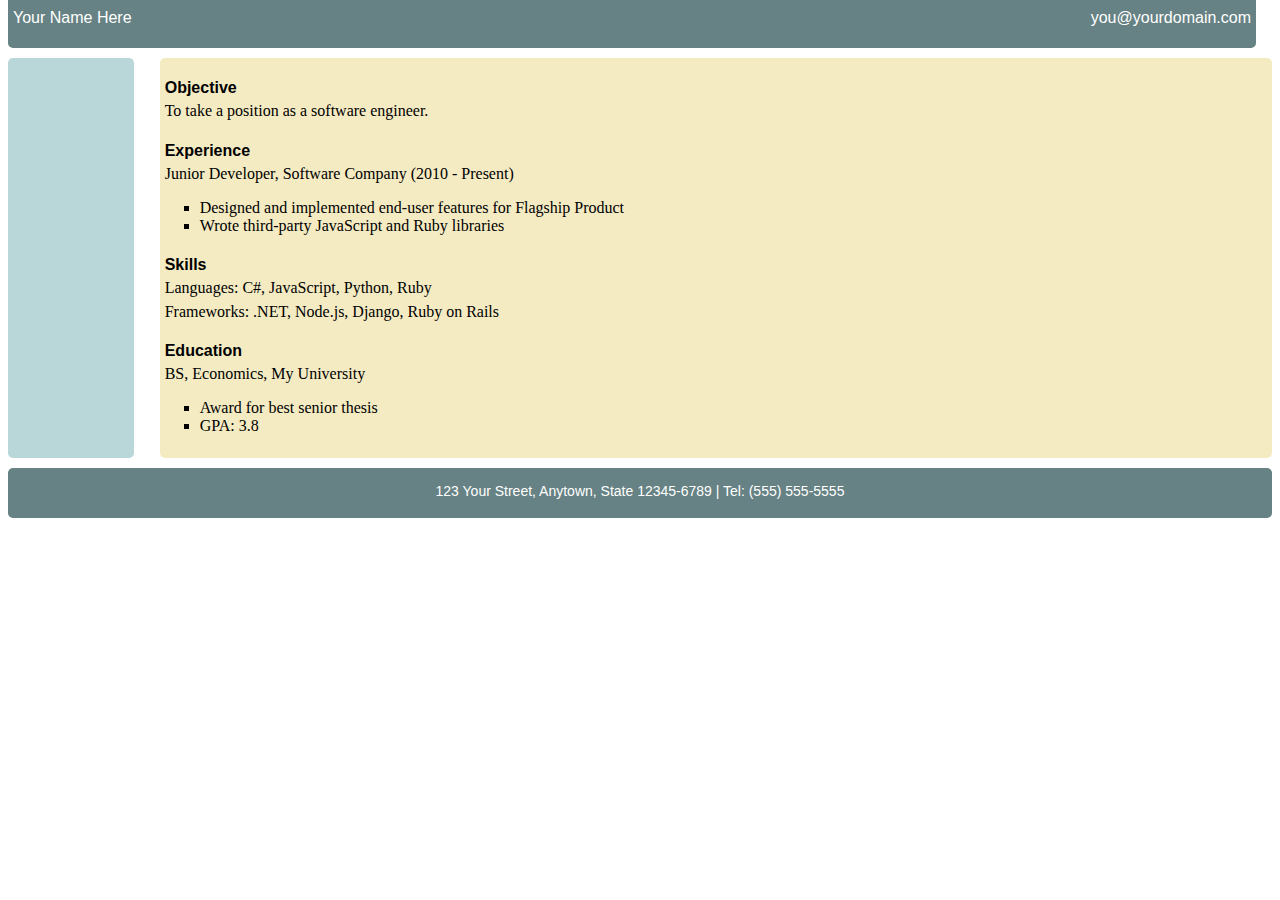
<file: AroraSheenam-Portofolio/resume.html>
<!DOCTYPE html>
<html>
	<head>
		<link type="text/css" rel="stylesheet" href="stylesheet.css"/>
		<title></title>
	</head>
	<body>
		<div id="header">
			<p id="name">Your Name Here</p>
			<a href="mailto:you@yourdomain.com"><p id="email">you@yourdomain.com</p></a>
		</div>
		<div class="left"></div>
		<div class="right">
			<h4>Objective</h4>
			<p>To take a position as a software engineer.</p>
			<h4>Experience</h4>
			<p>Junior Developer, Software Company (2010 - Present)</p>
			<ul>
				<li>Designed and implemented end-user features for Flagship Product</li>
				<li>Wrote third-party JavaScript and Ruby libraries</li>
			</ul>
			<h4>Skills</h4>
			<p>Languages: C#, JavaScript, Python, Ruby</p>
			<p>Frameworks: .NET, Node.js, Django, Ruby on Rails</p>
			<h4>Education</h4>
			<p>BS, Economics, My University</p>
			<ul>
				<li>Award for best senior thesis</li>
				<li>GPA: 3.8</li>
			</ul>
		</div>
		<div id="footer">
			<p>123 Your Street, Anytown, State 12345-6789 | Tel: (555) 555-5555</p>
		</div>
	</body>
</html>
</file>
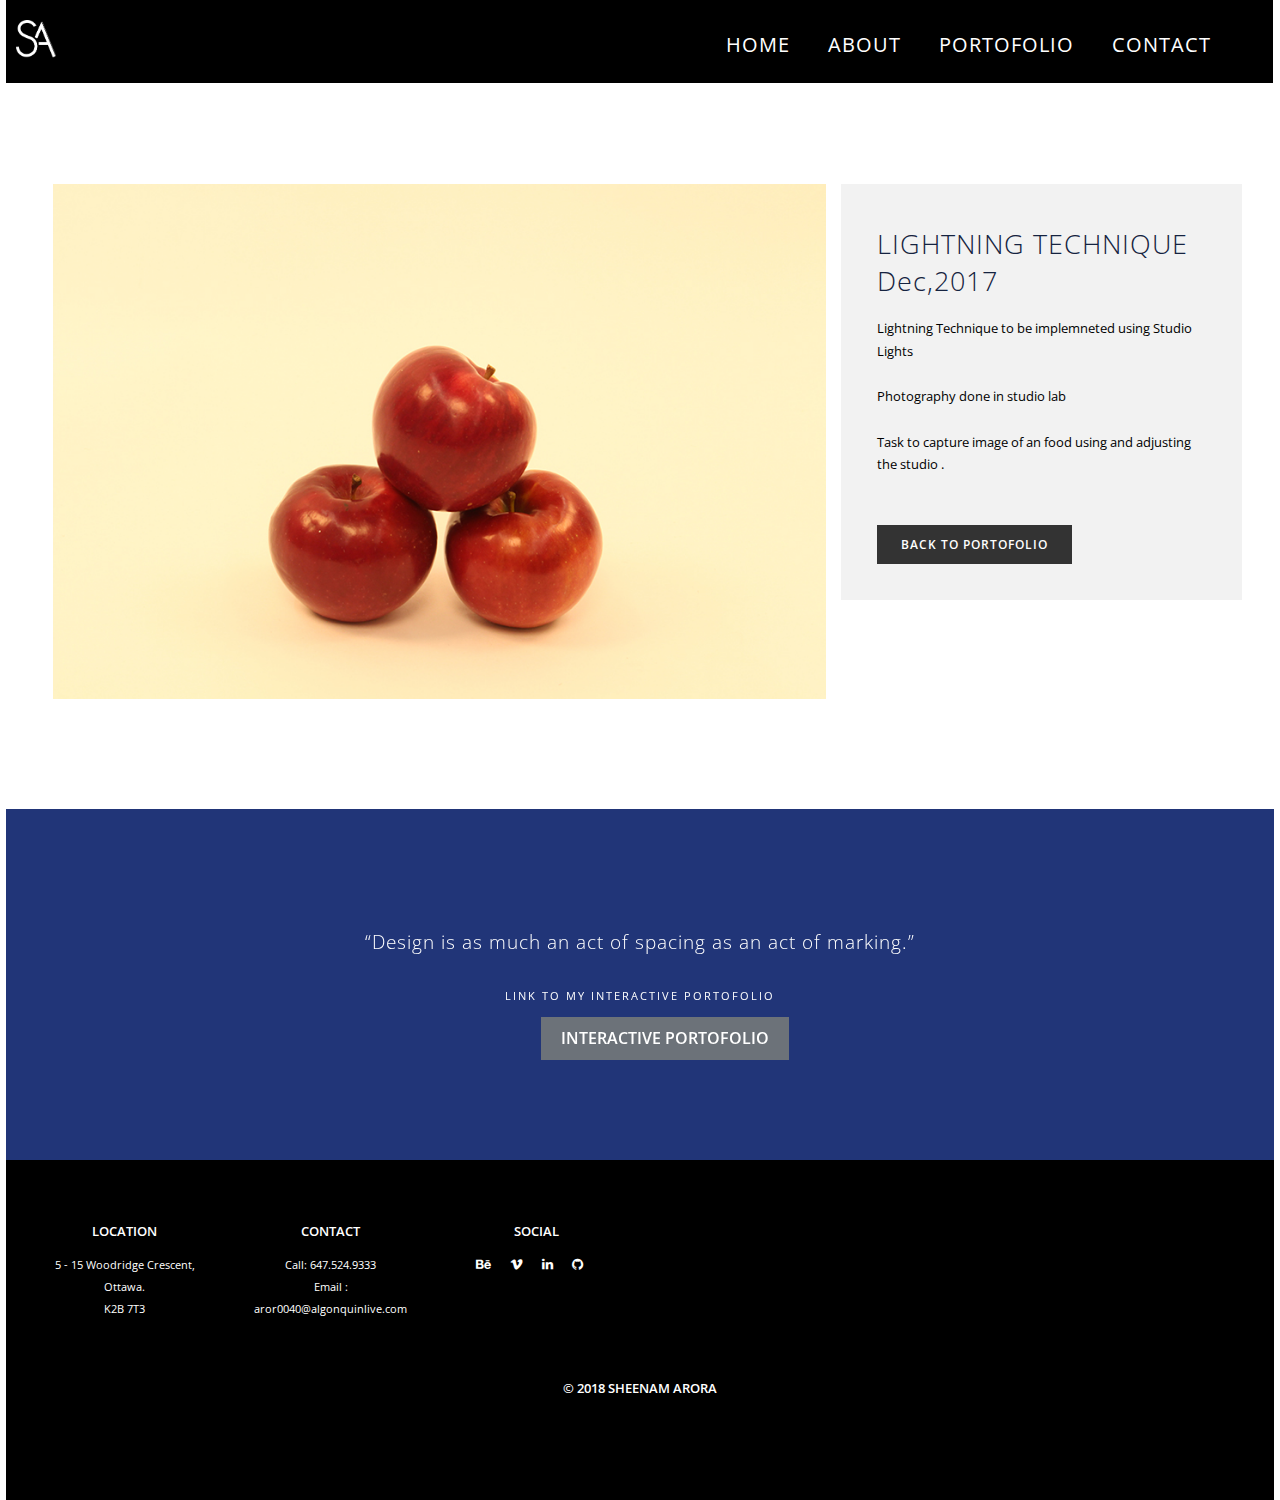
<file: AroraSheenam-Portofolio/w1.html>
<!doctype html>
<!--[if lt IE 7]>      <html class="no-js lt-ie9 lt-ie8 lt-ie7" lang=""> <![endif]-->
<!--[if IE 7]>         <html class="no-js lt-ie9 lt-ie8" lang=""> <![endif]-->
<!--[if IE 8]>         <html class="no-js lt-ie9" lang=""> <![endif]-->
<!--[if gt IE 8]><!-->
<html class="no-js" lang="">
<!--<![endif]-->

<head>
<meta charset="utf-8">
<meta name="description" content="">
<meta name="viewport" content="width=device-width, initial-scale=1">
<title>SHEENAM ARORA</title>
<link rel="stylesheet" href="css/bootstrap.min.css">
<link rel="stylesheet" href="css/flexslider.css">
<link rel="stylesheet" href="css/main.css">
<link rel="stylesheet" href="css/responsive.css">
<link rel="stylesheet" href="css/animate.min.css">
<link rel="stylesheet" href="https://maxcdn.bootstrapcdn.com/font-awesome/4.4.0/css/font-awesome.min.css">
</head>

<body>

<!-- Header Section -->
<section class="tophead" role="tophead"> 
  <!-- Navigation Section -->
<!--
  <header id="header">
    <div class="header-content clearfix"> <a class="logo" href="#">Auro</a>
      <nav class="navigation" role="navigation">
        <ul class="primary-nav">
          <li><a href="./l#header-slider">Home</a></li>
          <li><a href="./#services">Our Services</a></li>
          <li><a href="./#portfolio">Our Portfolio</a></li>
          <li><a href="./#testimonials">Testimonials</a></li>
          <li><a href="./#contact">Contact</a></li>
        </ul>
      </nav>
      <a href="#" class="nav-toggle">Menu<span></span></a> </div>
  </header>
-->
 
 <header id="header">
    <div class="header-content clearfix"> <a><img src="images/sa.png" class="logo" alt=""></a>
      <nav class="navigation" role="navigation">
        <ul class="primary-nav">
          <li><a href="index.html">HOME</a></li>
          <li><a href="./about.html">ABOUT</a></li>
          <li><a href="portofolio.html">PORTOFOLIO</a></li>
          <li><a href="#contact">CONTACT</a></li>
        </ul>
      </nav>
      <a href="#" class="nav-toggle">Menu<span></span></a> </div>
  </header>
 
 
 
 
  <!-- Navigation Section --> 
</section>
<!-- Header Section -->
<!-- work details section -->
<section id="work-detail" class="section work-detail">
  <div class="container-fluid">
    <div class="row">
      <div class="col-md-8 work-detail-margin detail-image">
        <div class="work-image">
          <p> <img src="images/portfolio/work-1.jpg"></p>
          
        </div>
      </div>
      <div class="col-md-4 work-detail-margin detail-contentbox">
        <div class="detail-content">
         
         <h4>LIGHTNING TECHNIQUE</h4>
            <h4>Dec,2017</h4>
            
            <p>Lightning Technique to be implemneted using Studio Lights</p>
            <p>Photography done in studio lab</p>
            <p>Task to capture image
            of an food using and adjusting the
            studio .</p>
          
          <a class="btn" href="portofolio.html#photography">BACK TO PORTOFOLIO </a> </div>
      </div>
    </div>
  </div>
</section>
<!-- work details section --> 

    <!-- Testimonials section -->
<section id="testimonials" class="section testimonials no-padding">
  <div class="container-fluid">
    <div class="row no-gutter">
      <div class="flexslider">
        <ul class="slides">
          <li>
            <div class="col-md-12">
              <blockquote>
                <h1>“Design is as much an act of spacing as an act of marking.” </h1>
                <p>Link to my Interactive Portofolio</p>
                <a href="images/AroraSheenam-A02.pdf" class="b"><button>INTERACTIVE PORTOFOLIO</button></a>
              </blockquote>
            </div>
          </li>
<!--
          <li>
            <div class="col-md-12">
              <blockquote>
                <h1>"Cras dictum tellus dui, vitae sollicitudin ipsum. Phasellus non dolor nibh. Nullam elementum tellus pretium feugiat shasellus non dolor nibh. Nullam elementum tellus pretium feugiat." </h1>
                <p>Brain Rice, Lexix Private Limited.</p>
              </blockquote>
            </div>
          </li>
          <li>
            <div class="col-md-12">
              <blockquote>
                <h1>"Cras mattis consectetur purus sit amet fermentum. Donec sed odio dui. Aenean lacinia bibendum nulla sed consectetur...." </h1>
                <p>Andi Simond, Global Corporate Inc</p>
              </blockquote>
            </div>
          </li>
          <li>
            <div class="col-md-12">
              <blockquote>
                <h1>"Lorem ipsum dolor sit amet, consectetur adipiscing elitPhasellus non dolor nibh. Nullam elementum tellus pretium feugiat. Cras dictum tellus dui sollcitudin." </h1>
                <p>Kristy Gabbor, Martix Media</p>
              </blockquote>
            </div>
-->
<!--          </li>-->
        </ul>
      </div>
    </div>
  </div>
</section>
<!-- Testimonials section --> 

<!-- footer section -->
<footer id="contact" class="footer">
<div></div>
 
  <div class="container-fluid">
   
    <div class="col-md-2 left">
        <h4><center>LOCATION</center></h4>
      <center><p> 5 - 15 Woodridge Crescent, Ottawa.
          <br>K2B 7T3</p></center>
      <br>
     
    </div>
    
    <div class="col-md-2 left">
        <h4><center>CONTACT</center></h4>
      <center><p> Call: 647.524.9333 <br>
        Email : <a href="mailto:aror0040@algonquinlive.com"> aror0040@algonquinlive.com </a></p></center>
    </div>
    
    
    <div class="col-md-2 left">
        <h4><center>SOCIAL</center></h4>
      <center><ul class="footer-share">
        <li><a href="https://www.behance.net/aror004035ac"><i class="fa fa-behance"></i></a></li>
        <li><a href="https://vimeo.com/home/myvideos"><i class="fa fa-vimeo"></i></a></li>
        <li><a href="https://www.linkedin.com/in/sheenam-arora-909132112/"><i class="fa fa-linkedin"></i></a></li>
        <li><a href="https://github.com/aror0040"><i class="fa fa-github"></i></a></li>
          </ul></center>
    </div>
<!--    <img class="img-responsive footer-image" src="images/footer.png">-->
   
    

    <div class="col-md-6 right">
<!--      <img src="images/shape.png">-->
    </div>

  </div>
  <div class="col">
      <h4>© 2018 SHEENAM ARORA</h4>
    </div>
</footer>
<!-- footer section -->
<!-- JS FILES --> 
<script src="https://ajax.googleapis.com/ajax/libs/jquery/1.11.3/jquery.min.js"></script> 
<script src="js/bootstrap.min.js"></script> 
<script src="js/jquery.flexslider-min.js"></script> 
<script src="js/retina.min.js"></script> 
<script src="js/modernizr.js"></script> 
<script src="js/main.js"></script>
</body>
</html>
</file>
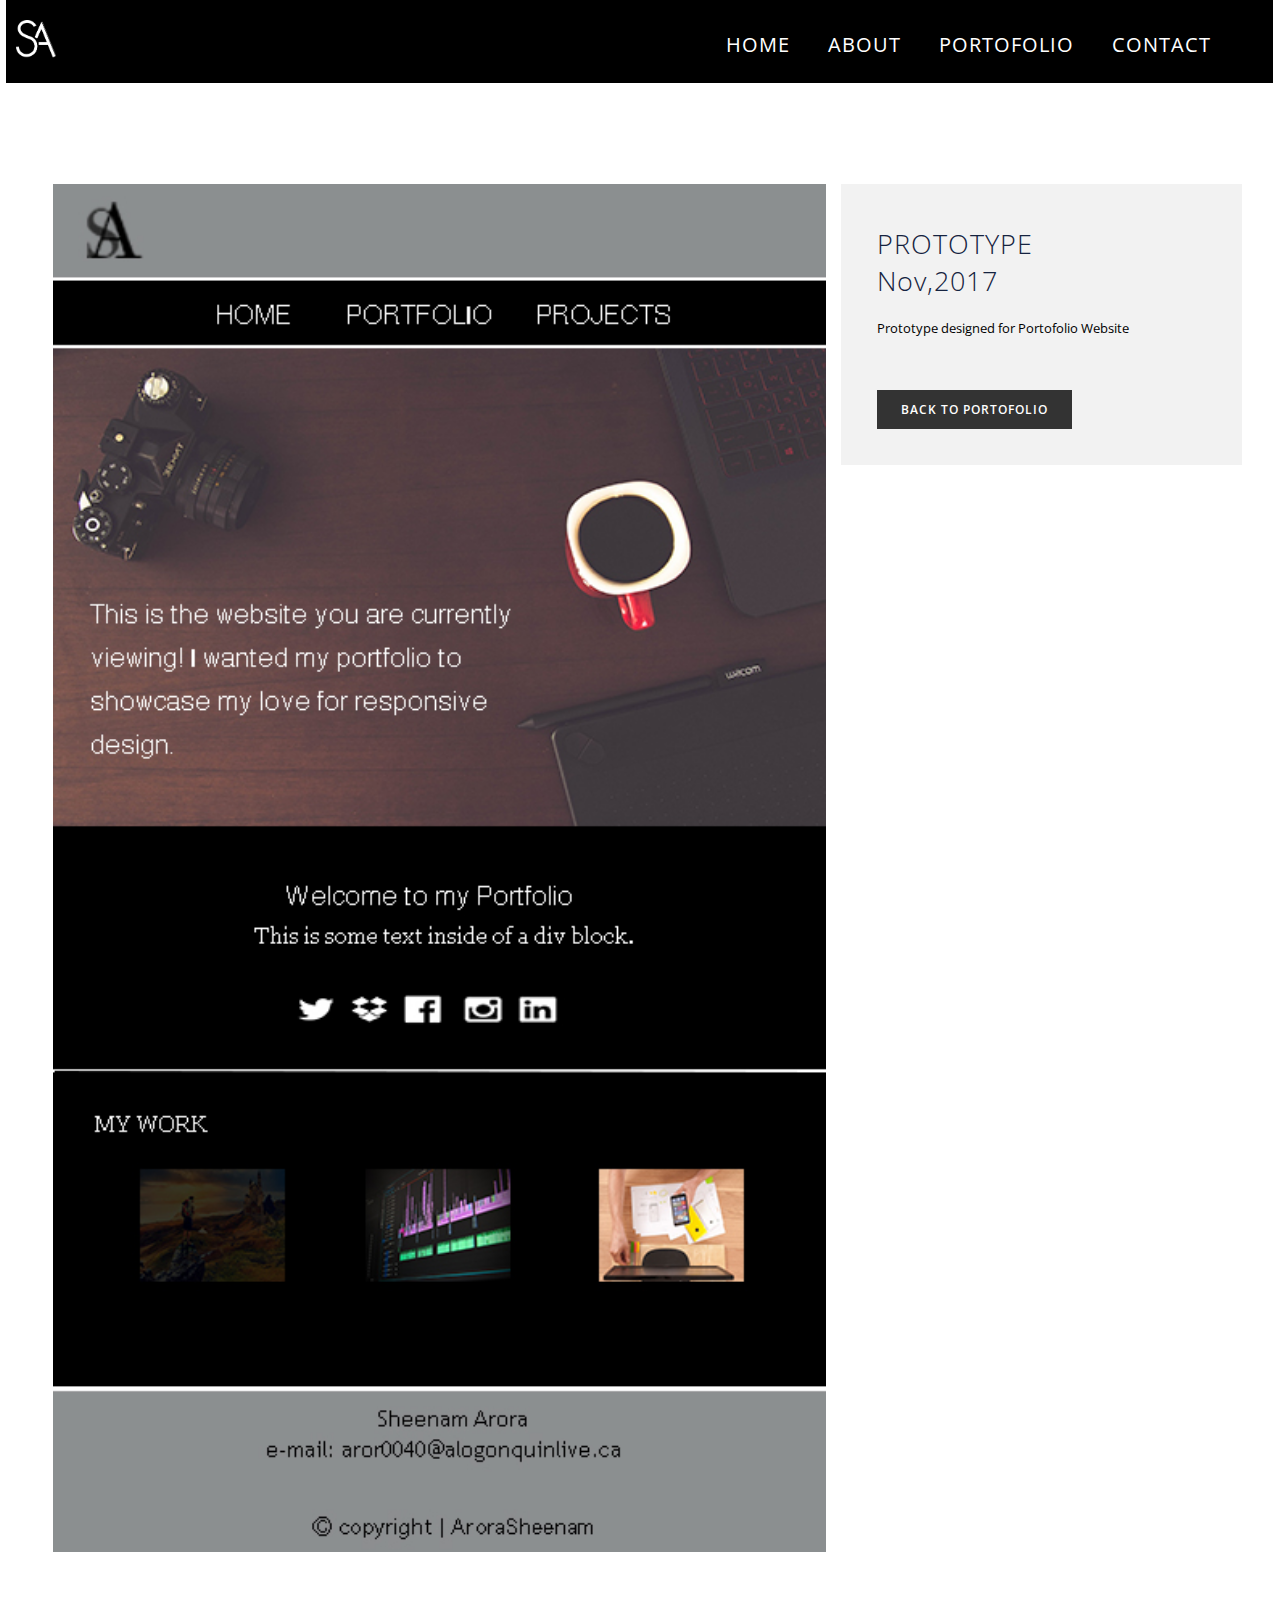
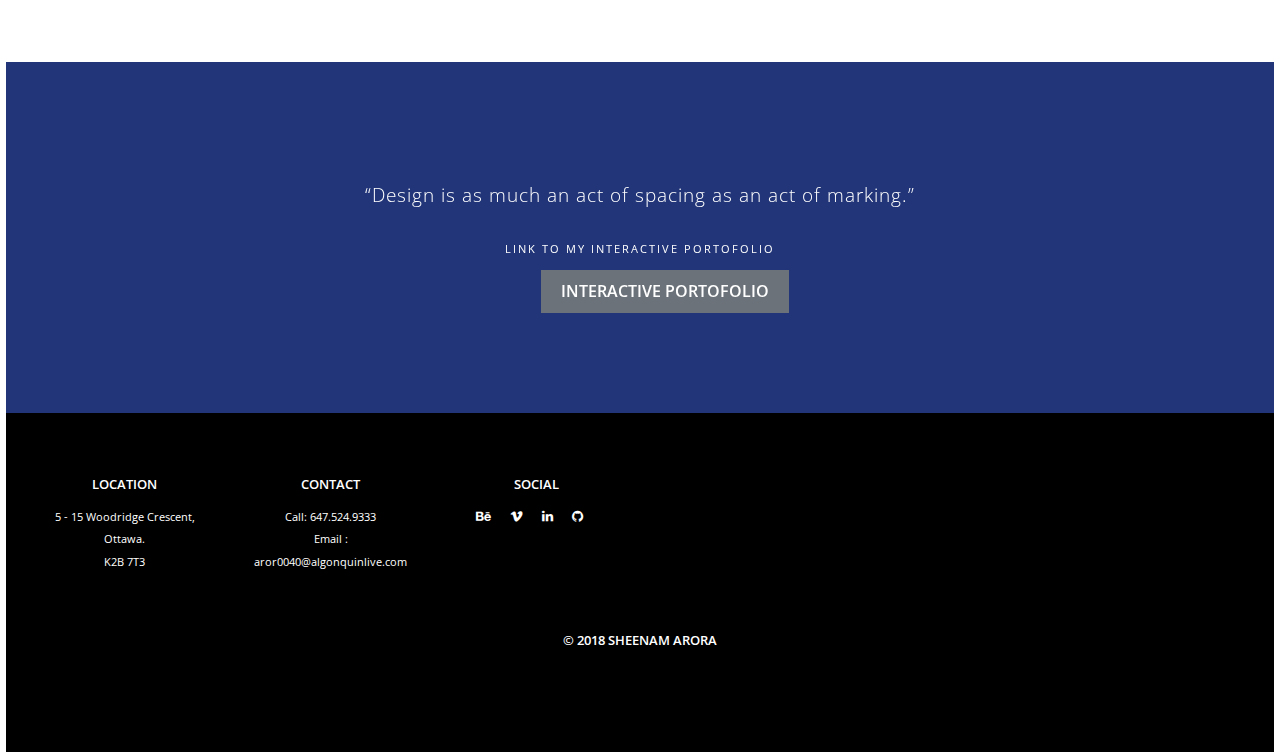
<file: AroraSheenam-Portofolio/w10.html>
<!doctype html>
<!--[if lt IE 7]>      <html class="no-js lt-ie9 lt-ie8 lt-ie7" lang=""> <![endif]-->
<!--[if IE 7]>         <html class="no-js lt-ie9 lt-ie8" lang=""> <![endif]-->
<!--[if IE 8]>         <html class="no-js lt-ie9" lang=""> <![endif]-->
<!--[if gt IE 8]><!-->
<html class="no-js" lang="">
<!--<![endif]-->

<head>
<meta charset="utf-8">
<meta name="description" content="">
<meta name="viewport" content="width=device-width, initial-scale=1">
<title>SHEENAM ARORA</title>
<link rel="stylesheet" href="css/bootstrap.min.css">
<link rel="stylesheet" href="css/flexslider.css">
<link rel="stylesheet" href="css/main.css">
<link rel="stylesheet" href="css/responsive.css">
<link rel="stylesheet" href="css/animate.min.css">
<link rel="stylesheet" href="https://maxcdn.bootstrapcdn.com/font-awesome/4.4.0/css/font-awesome.min.css">
</head>

<body>

<!-- Header Section -->
<section class="tophead" role="tophead"> 
  <!-- Navigation Section -->
<!--
  <header id="header">
    <div class="header-content clearfix"> <a class="logo" href="#">Auro</a>
      <nav class="navigation" role="navigation">
        <ul class="primary-nav">
          <li><a href="./l#header-slider">Home</a></li>
          <li><a href="./#services">Our Services</a></li>
          <li><a href="./#portfolio">Our Portfolio</a></li>
          <li><a href="./#testimonials">Testimonials</a></li>
          <li><a href="./#contact">Contact</a></li>
        </ul>
      </nav>
      <a href="#" class="nav-toggle">Menu<span></span></a> </div>
  </header>
-->
 
 <header id="header">
    <div class="header-content clearfix"> <a><img src="images/sa.png" class="logo" alt=""></a>
      <nav class="navigation" role="navigation">
        <ul class="primary-nav">
          <li><a href="index.html">HOME</a></li>
          <li><a href="./about.html">ABOUT</a></li>
          <li><a href="portofolio.html">PORTOFOLIO</a></li>
          <li><a href="#contact">CONTACT</a></li>
        </ul>
      </nav>
      <a href="#" class="nav-toggle">Menu<span></span></a> </div>
  </header>
 
 
 
 
  <!-- Navigation Section --> 
</section>
<!-- Header Section -->
<!-- work details section -->
<section id="work-detail" class="section work-detail">
  <div class="container-fluid">
    <div class="row">
      <div class="col-md-8 work-detail-margin detail-image">
        <div class="work-image">
          <p> <img src="images/portfolio/work-10.jpg"></p>
          
        </div>
      </div>
      <div class="col-md-4 work-detail-margin detail-contentbox">
        <div class="detail-content">
         
         <h4>PROTOTYPE</h4>
            <h4>Nov,2017</h4>
            
        <p>Prototype designed for Portofolio Website</p>           
        
          
          <a class="btn" href="portofolio.html#ux">BACK TO PORTOFOLIO </a> </div>
      </div>
    </div>
  </div>
</section>
<!-- work details section --> 

    <!-- Testimonials section -->
<section id="testimonials" class="section testimonials no-padding">
  <div class="container-fluid">
    <div class="row no-gutter">
      <div class="flexslider">
        <ul class="slides">
          <li>
            <div class="col-md-12">
              <blockquote>
                <h1>“Design is as much an act of spacing as an act of marking.” </h1>
                <p>Link to my Interactive Portofolio</p>
                <a href="images/AroraSheenam-A02.pdf" class="b"><button>INTERACTIVE PORTOFOLIO</button></a>
              </blockquote>
            </div>
          </li>
<!--
          <li>
            <div class="col-md-12">
              <blockquote>
                <h1>"Cras dictum tellus dui, vitae sollicitudin ipsum. Phasellus non dolor nibh. Nullam elementum tellus pretium feugiat shasellus non dolor nibh. Nullam elementum tellus pretium feugiat." </h1>
                <p>Brain Rice, Lexix Private Limited.</p>
              </blockquote>
            </div>
          </li>
          <li>
            <div class="col-md-12">
              <blockquote>
                <h1>"Cras mattis consectetur purus sit amet fermentum. Donec sed odio dui. Aenean lacinia bibendum nulla sed consectetur...." </h1>
                <p>Andi Simond, Global Corporate Inc</p>
              </blockquote>
            </div>
          </li>
          <li>
            <div class="col-md-12">
              <blockquote>
                <h1>"Lorem ipsum dolor sit amet, consectetur adipiscing elitPhasellus non dolor nibh. Nullam elementum tellus pretium feugiat. Cras dictum tellus dui sollcitudin." </h1>
                <p>Kristy Gabbor, Martix Media</p>
              </blockquote>
            </div>
-->
<!--          </li>-->
        </ul>
      </div>
    </div>
  </div>
</section>
<!-- Testimonials section --> 

<!-- footer section -->
<footer id="contact" class="footer">
<div></div>
 
  <div class="container-fluid">
   
    <div class="col-md-2 left">
        <h4><center>LOCATION</center></h4>
      <center><p> 5 - 15 Woodridge Crescent, Ottawa.
          <br>K2B 7T3</p></center>
      <br>
     
    </div>
    
    <div class="col-md-2 left">
        <h4><center>CONTACT</center></h4>
      <center><p> Call: 647.524.9333 <br>
        Email : <a href="mailto:aror0040@algonquinlive.com"> aror0040@algonquinlive.com </a></p></center>
    </div>
    
    
    <div class="col-md-2 left">
        <h4><center>SOCIAL</center></h4>
      <center><ul class="footer-share">
        <li><a href="https://www.behance.net/aror004035ac"><i class="fa fa-behance"></i></a></li>
        <li><a href="https://vimeo.com/home/myvideos"><i class="fa fa-vimeo"></i></a></li>
        <li><a href="https://www.linkedin.com/in/sheenam-arora-909132112/"><i class="fa fa-linkedin"></i></a></li>
        <li><a href="https://github.com/aror0040"><i class="fa fa-github"></i></a></li>
          </ul></center>
    </div>
<!--    <img class="img-responsive footer-image" src="images/footer.png">-->
   
    

    <div class="col-md-6 right">
<!--      <img src="images/shape.png">-->
    </div>

  </div>
  <div class="col">
      <h4>© 2018 SHEENAM ARORA</h4>
    </div>
</footer>
<!-- footer section -->
<!-- JS FILES --> 
<script src="https://ajax.googleapis.com/ajax/libs/jquery/1.11.3/jquery.min.js"></script> 
<script src="js/bootstrap.min.js"></script> 
<script src="js/jquery.flexslider-min.js"></script> 
<script src="js/retina.min.js"></script> 
<script src="js/modernizr.js"></script> 
<script src="js/main.js"></script>
</body>
</html>
</file>
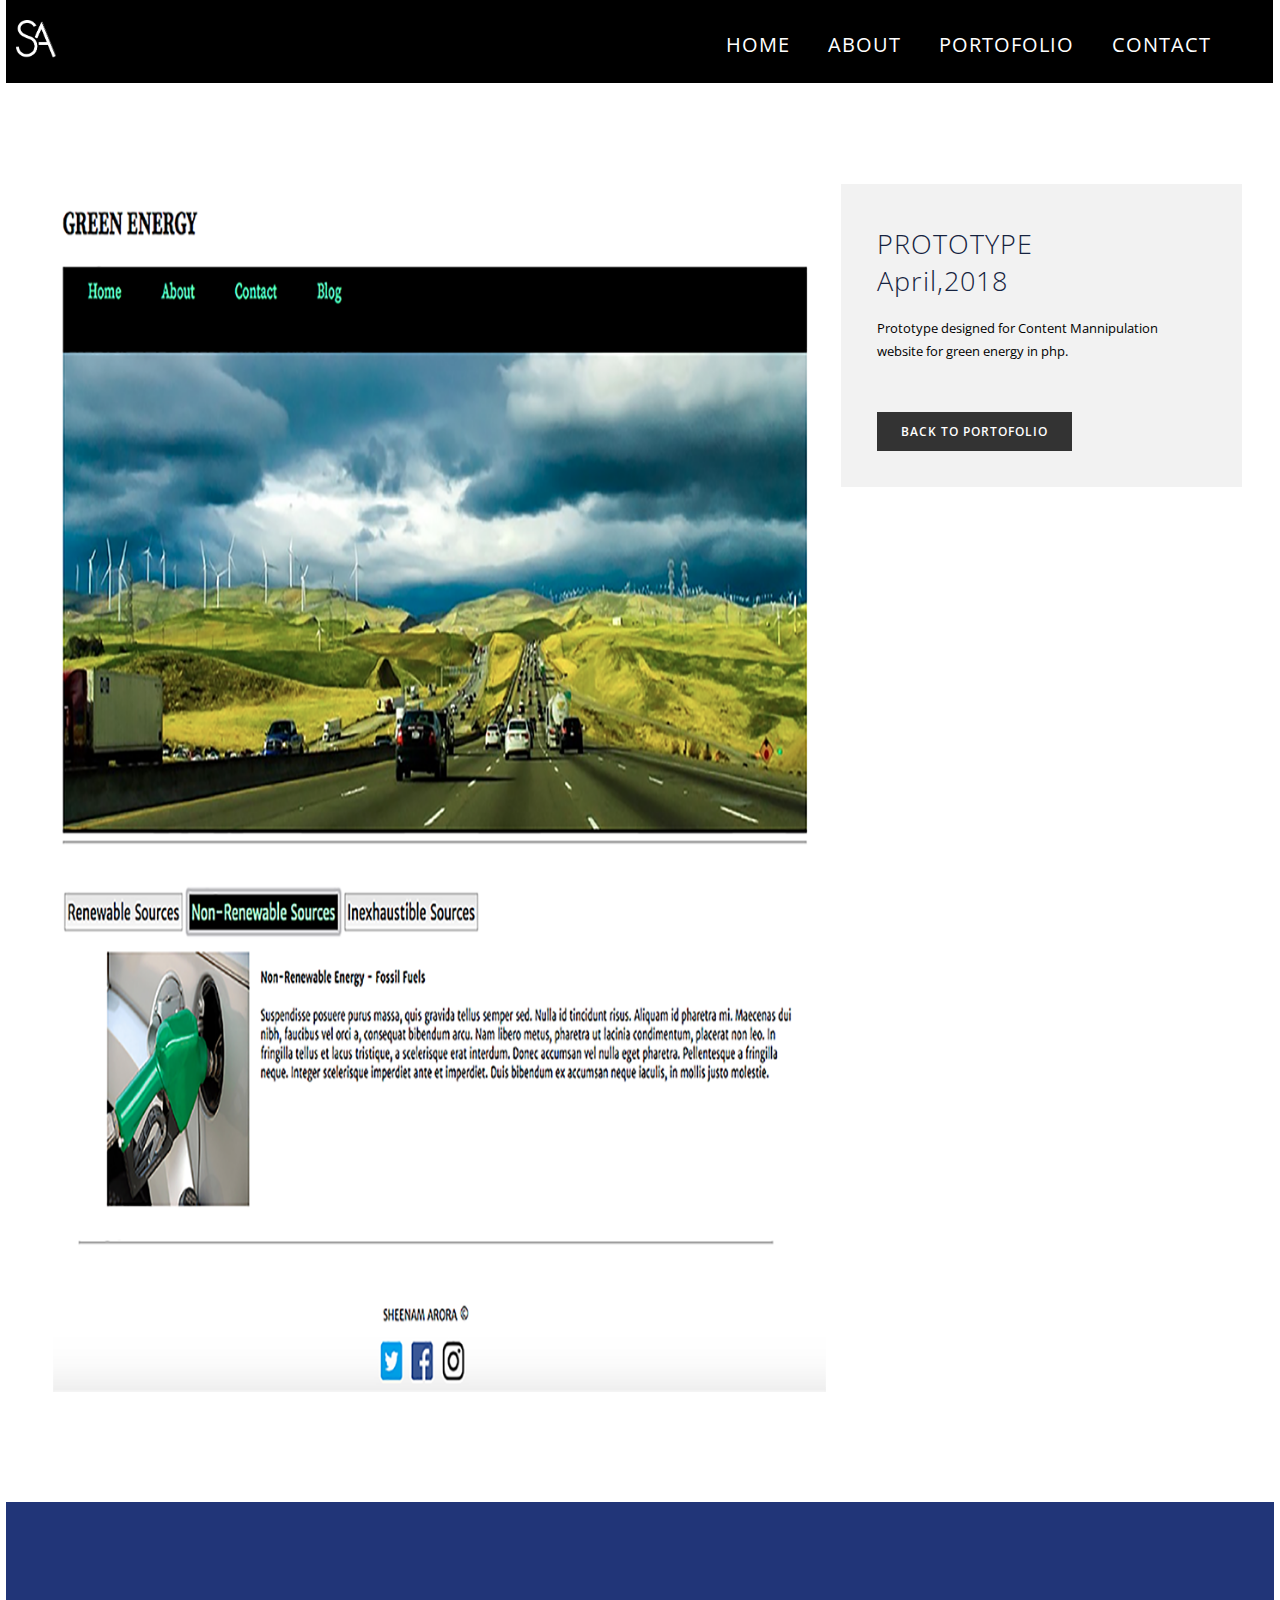
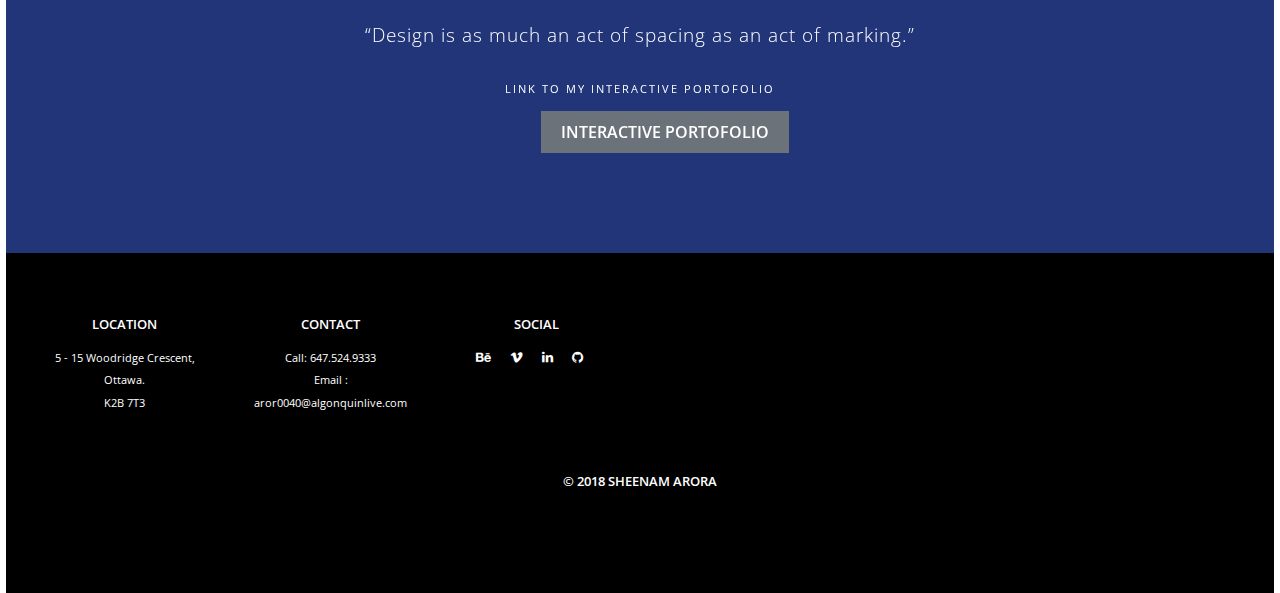
<file: AroraSheenam-Portofolio/w11.html>
<!doctype html>
<!--[if lt IE 7]>      <html class="no-js lt-ie9 lt-ie8 lt-ie7" lang=""> <![endif]-->
<!--[if IE 7]>         <html class="no-js lt-ie9 lt-ie8" lang=""> <![endif]-->
<!--[if IE 8]>         <html class="no-js lt-ie9" lang=""> <![endif]-->
<!--[if gt IE 8]><!-->
<html class="no-js" lang="">
<!--<![endif]-->

<head>
<meta charset="utf-8">
<meta name="description" content="">
<meta name="viewport" content="width=device-width, initial-scale=1">
<title>SHEENAM ARORA</title>
<link rel="stylesheet" href="css/bootstrap.min.css">
<link rel="stylesheet" href="css/flexslider.css">
<link rel="stylesheet" href="css/main.css">
<link rel="stylesheet" href="css/responsive.css">
<link rel="stylesheet" href="css/animate.min.css">
<link rel="stylesheet" href="https://maxcdn.bootstrapcdn.com/font-awesome/4.4.0/css/font-awesome.min.css">
</head>

<body>

<!-- Header Section -->
<section class="tophead" role="tophead"> 
  <!-- Navigation Section -->
<!--
  <header id="header">
    <div class="header-content clearfix"> <a class="logo" href="#">Auro</a>
      <nav class="navigation" role="navigation">
        <ul class="primary-nav">
          <li><a href="./l#header-slider">Home</a></li>
          <li><a href="./#services">Our Services</a></li>
          <li><a href="./#portfolio">Our Portfolio</a></li>
          <li><a href="./#testimonials">Testimonials</a></li>
          <li><a href="./#contact">Contact</a></li>
        </ul>
      </nav>
      <a href="#" class="nav-toggle">Menu<span></span></a> </div>
  </header>
-->
 
 <header id="header">
    <div class="header-content clearfix"> <a><img src="images/sa.png" class="logo" alt=""></a>
      <nav class="navigation" role="navigation">
        <ul class="primary-nav">
          <li><a href="index.html">HOME</a></li>
          <li><a href="./about.html">ABOUT</a></li>
          <li><a href="portofolio.html">PORTOFOLIO</a></li>
          <li><a href="#contact">CONTACT</a></li>
        </ul>
      </nav>
      <a href="#" class="nav-toggle">Menu<span></span></a> </div>
  </header>
 
 
 
 
  <!-- Navigation Section --> 
</section>
<!-- Header Section -->
<!-- work details section -->
<section id="work-detail" class="section work-detail">
  <div class="container-fluid">
    <div class="row">
      <div class="col-md-8 work-detail-margin detail-image">
        <div class="work-image">
          <p> <img src="images/portfolio/work-11.jpg"></p>
          
        </div>
      </div>
      <div class="col-md-4 work-detail-margin detail-contentbox">
        <div class="detail-content">
         
         <h4>PROTOTYPE</h4>
            <h4>April,2018</h4>
            
        <p>Prototype designed for Content Mannipulation website for green energy in php.</p>           
        
          
          <a class="btn" href="portofolio.html#ux">BACK TO PORTOFOLIO </a> </div>
      </div>
    </div>
  </div>
</section>
<!-- work details section --> 

    <!-- Testimonials section -->
<section id="testimonials" class="section testimonials no-padding">
  <div class="container-fluid">
    <div class="row no-gutter">
      <div class="flexslider">
        <ul class="slides">
          <li>
            <div class="col-md-12">
              <blockquote>
                <h1>“Design is as much an act of spacing as an act of marking.” </h1>
                <p>Link to my Interactive Portofolio</p>
                <a href="images/AroraSheenam-A02.pdf" class="b"><button>INTERACTIVE PORTOFOLIO</button></a>
              </blockquote>
            </div>
          </li>
<!--
          <li>
            <div class="col-md-12">
              <blockquote>
                <h1>"Cras dictum tellus dui, vitae sollicitudin ipsum. Phasellus non dolor nibh. Nullam elementum tellus pretium feugiat shasellus non dolor nibh. Nullam elementum tellus pretium feugiat." </h1>
                <p>Brain Rice, Lexix Private Limited.</p>
              </blockquote>
            </div>
          </li>
          <li>
            <div class="col-md-12">
              <blockquote>
                <h1>"Cras mattis consectetur purus sit amet fermentum. Donec sed odio dui. Aenean lacinia bibendum nulla sed consectetur...." </h1>
                <p>Andi Simond, Global Corporate Inc</p>
              </blockquote>
            </div>
          </li>
          <li>
            <div class="col-md-12">
              <blockquote>
                <h1>"Lorem ipsum dolor sit amet, consectetur adipiscing elitPhasellus non dolor nibh. Nullam elementum tellus pretium feugiat. Cras dictum tellus dui sollcitudin." </h1>
                <p>Kristy Gabbor, Martix Media</p>
              </blockquote>
            </div>
-->
<!--          </li>-->
        </ul>
      </div>
    </div>
  </div>
</section>
<!-- Testimonials section --> 

<!-- footer section -->
<footer id="contact" class="footer">
<div></div>
 
  <div class="container-fluid">
   
    <div class="col-md-2 left">
        <h4><center>LOCATION</center></h4>
      <center><p> 5 - 15 Woodridge Crescent, Ottawa.
          <br>K2B 7T3</p></center>
      <br>
     
    </div>
    
    <div class="col-md-2 left">
        <h4><center>CONTACT</center></h4>
      <center><p> Call: 647.524.9333 <br>
        Email : <a href="mailto:aror0040@algonquinlive.com"> aror0040@algonquinlive.com </a></p></center>
    </div>
    
    
    <div class="col-md-2 left">
        <h4><center>SOCIAL</center></h4>
      <center><ul class="footer-share">
        <li><a href="https://www.behance.net/aror004035ac"><i class="fa fa-behance"></i></a></li>
        <li><a href="https://vimeo.com/home/myvideos"><i class="fa fa-vimeo"></i></a></li>
        <li><a href="https://www.linkedin.com/in/sheenam-arora-909132112/"><i class="fa fa-linkedin"></i></a></li>
        <li><a href="https://github.com/aror0040"><i class="fa fa-github"></i></a></li>
          </ul></center>
    </div>
<!--    <img class="img-responsive footer-image" src="images/footer.png">-->
   
    

    <div class="col-md-6 right">
<!--      <img src="images/shape.png">-->
    </div>

  </div>
  <div class="col">
      <h4>© 2018 SHEENAM ARORA</h4>
    </div>
</footer>
<!-- footer section -->
<!-- JS FILES --> 
<script src="https://ajax.googleapis.com/ajax/libs/jquery/1.11.3/jquery.min.js"></script> 
<script src="js/bootstrap.min.js"></script> 
<script src="js/jquery.flexslider-min.js"></script> 
<script src="js/retina.min.js"></script> 
<script src="js/modernizr.js"></script> 
<script src="js/main.js"></script>
</body>
</html>
</file>
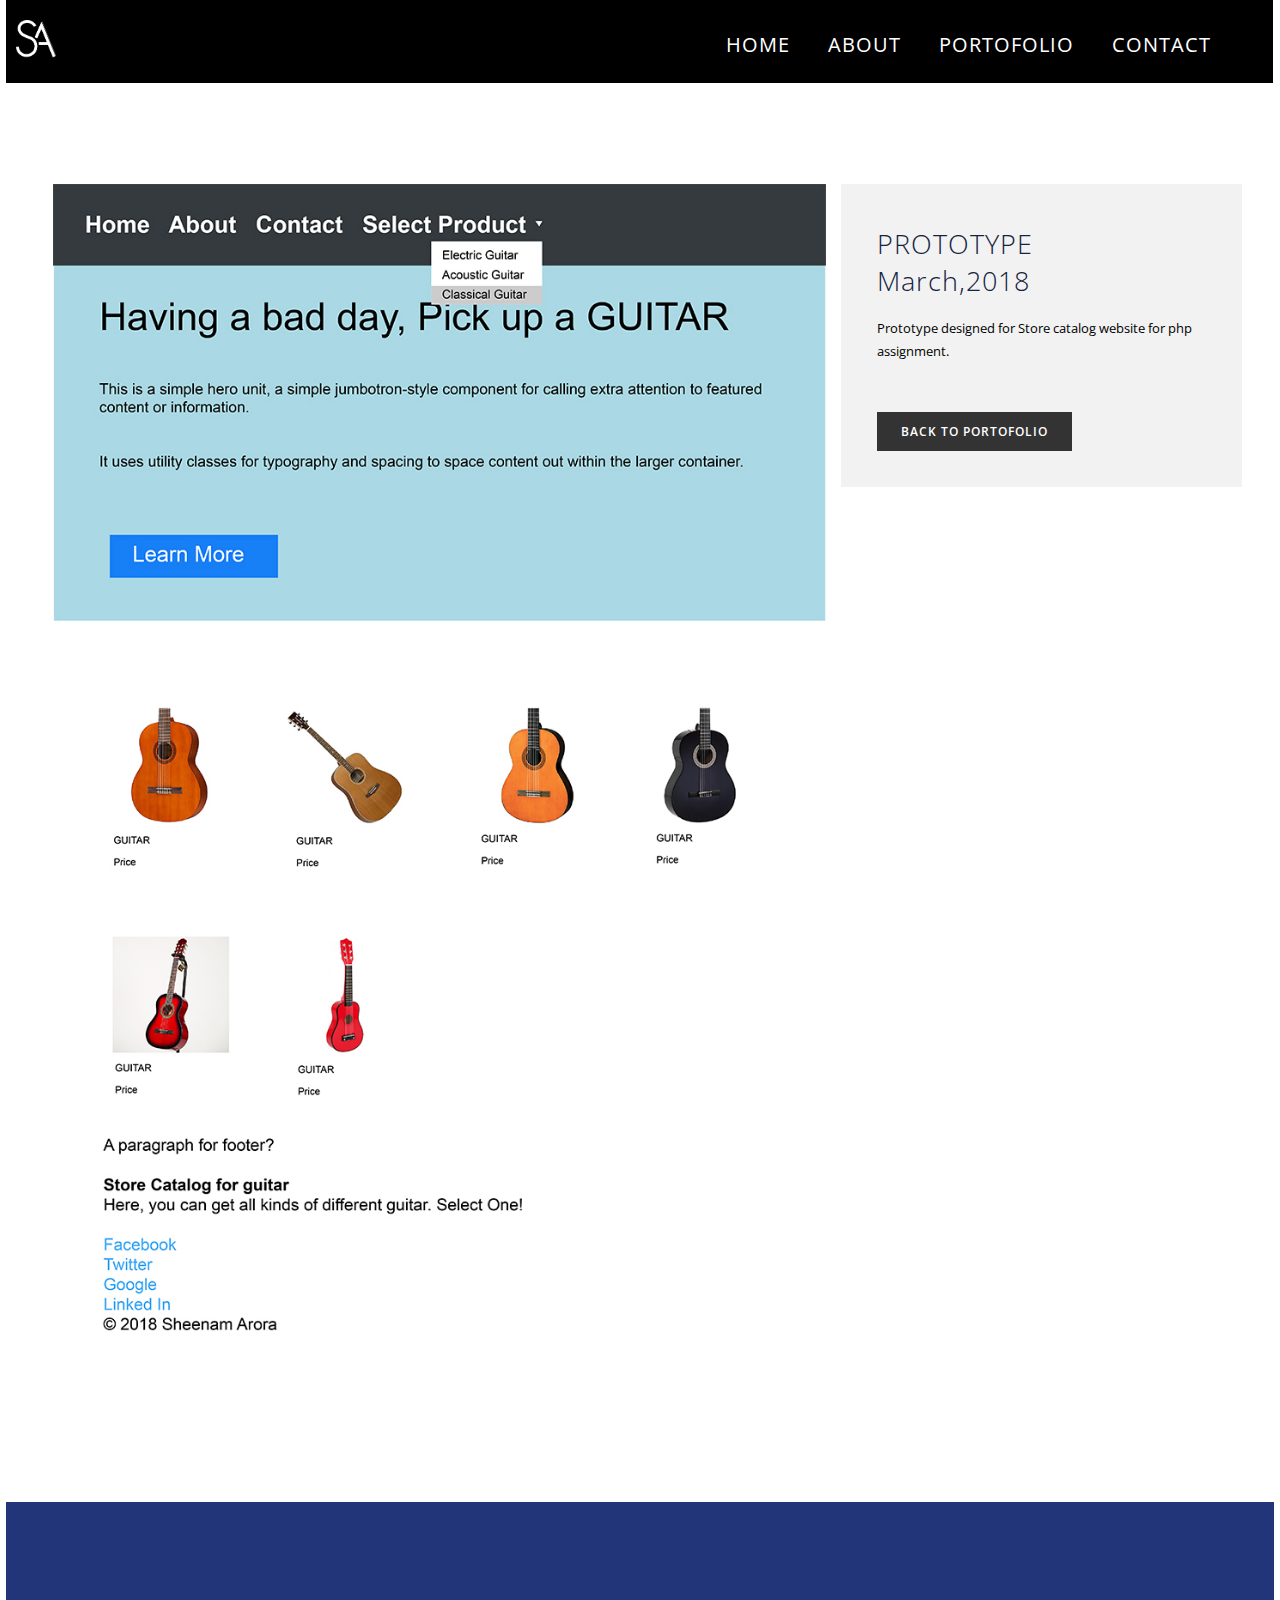
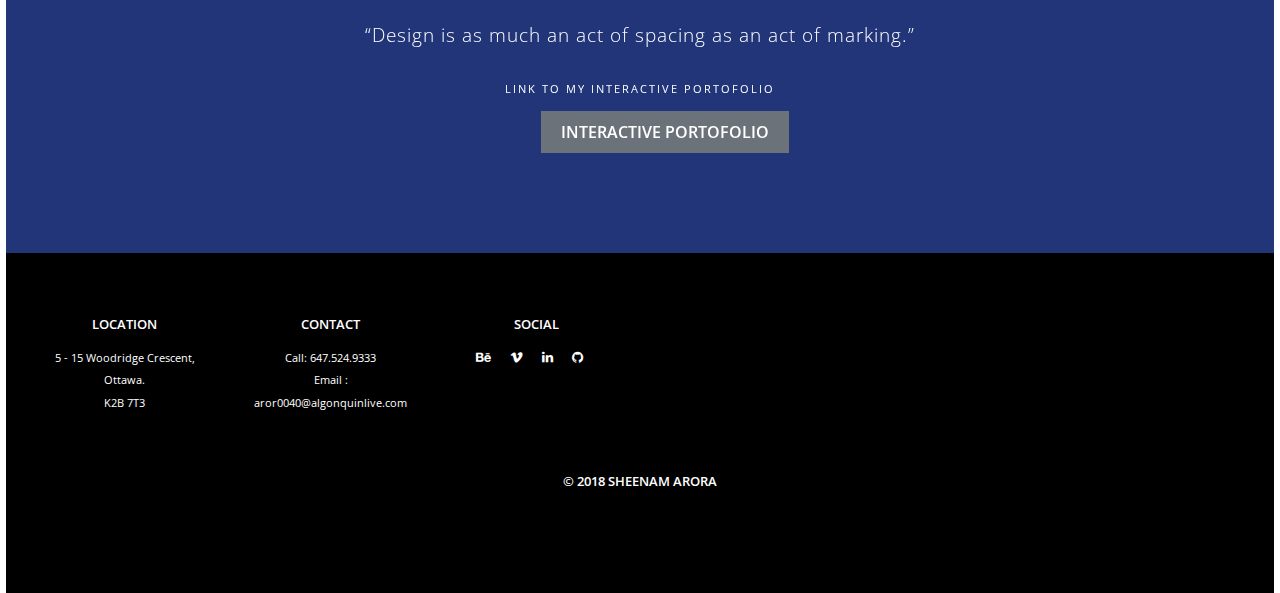
<file: AroraSheenam-Portofolio/w12.html>
<!doctype html>
<!--[if lt IE 7]>      <html class="no-js lt-ie9 lt-ie8 lt-ie7" lang=""> <![endif]-->
<!--[if IE 7]>         <html class="no-js lt-ie9 lt-ie8" lang=""> <![endif]-->
<!--[if IE 8]>         <html class="no-js lt-ie9" lang=""> <![endif]-->
<!--[if gt IE 8]><!-->
<html class="no-js" lang="">
<!--<![endif]-->

<head>
<meta charset="utf-8">
<meta name="description" content="">
<meta name="viewport" content="width=device-width, initial-scale=1">
<title>SHEENAM ARORA</title>
<link rel="stylesheet" href="css/bootstrap.min.css">
<link rel="stylesheet" href="css/flexslider.css">
<link rel="stylesheet" href="css/main.css">
<link rel="stylesheet" href="css/responsive.css">
<link rel="stylesheet" href="css/animate.min.css">
<link rel="stylesheet" href="https://maxcdn.bootstrapcdn.com/font-awesome/4.4.0/css/font-awesome.min.css">
</head>

<body>

<!-- Header Section -->
<section class="tophead" role="tophead"> 
  <!-- Navigation Section -->
<!--
  <header id="header">
    <div class="header-content clearfix"> <a class="logo" href="#">Auro</a>
      <nav class="navigation" role="navigation">
        <ul class="primary-nav">
          <li><a href="./l#header-slider">Home</a></li>
          <li><a href="./#services">Our Services</a></li>
          <li><a href="./#portfolio">Our Portfolio</a></li>
          <li><a href="./#testimonials">Testimonials</a></li>
          <li><a href="./#contact">Contact</a></li>
        </ul>
      </nav>
      <a href="#" class="nav-toggle">Menu<span></span></a> </div>
  </header>
-->
 
 <header id="header">
    <div class="header-content clearfix"> <a><img src="images/sa.png" class="logo" alt=""></a>
      <nav class="navigation" role="navigation">
        <ul class="primary-nav">
          <li><a href="index.html">HOME</a></li>
          <li><a href="./about.html">ABOUT</a></li>
          <li><a href="portofolio.html">PORTOFOLIO</a></li>
          <li><a href="#contact">CONTACT</a></li>
        </ul>
      </nav>
      <a href="#" class="nav-toggle">Menu<span></span></a> </div>
  </header>
 
 
 
 
  <!-- Navigation Section --> 
</section>
<!-- Header Section -->
<!-- work details section -->
<section id="work-detail" class="section work-detail">
  <div class="container-fluid">
    <div class="row">
      <div class="col-md-8 work-detail-margin detail-image">
        <div class="work-image">
          <p> <img src="images/portfolio/work-12.jpg"></p>
          
        </div>
      </div>
      <div class="col-md-4 work-detail-margin detail-contentbox">
        <div class="detail-content">
         
         <h4>PROTOTYPE</h4>
            <h4>March,2018</h4>
            
        <p>Prototype designed for Store catalog website for php assignment.</p>           
        
          
          <a class="btn" href="portofolio.html#ux">BACK TO PORTOFOLIO </a> </div>
      </div>
    </div>
  </div>
</section>
<!-- work details section --> 

    <!-- Testimonials section -->
<section id="testimonials" class="section testimonials no-padding">
  <div class="container-fluid">
    <div class="row no-gutter">
      <div class="flexslider">
        <ul class="slides">
          <li>
            <div class="col-md-12">
              <blockquote>
                <h1>“Design is as much an act of spacing as an act of marking.” </h1>
                <p>Link to my Interactive Portofolio</p>
                <a href="images/AroraSheenam-A02.pdf" class="b"><button>INTERACTIVE PORTOFOLIO</button></a>
              </blockquote>
            </div>
          </li>
<!--
          <li>
            <div class="col-md-12">
              <blockquote>
                <h1>"Cras dictum tellus dui, vitae sollicitudin ipsum. Phasellus non dolor nibh. Nullam elementum tellus pretium feugiat shasellus non dolor nibh. Nullam elementum tellus pretium feugiat." </h1>
                <p>Brain Rice, Lexix Private Limited.</p>
              </blockquote>
            </div>
          </li>
          <li>
            <div class="col-md-12">
              <blockquote>
                <h1>"Cras mattis consectetur purus sit amet fermentum. Donec sed odio dui. Aenean lacinia bibendum nulla sed consectetur...." </h1>
                <p>Andi Simond, Global Corporate Inc</p>
              </blockquote>
            </div>
          </li>
          <li>
            <div class="col-md-12">
              <blockquote>
                <h1>"Lorem ipsum dolor sit amet, consectetur adipiscing elitPhasellus non dolor nibh. Nullam elementum tellus pretium feugiat. Cras dictum tellus dui sollcitudin." </h1>
                <p>Kristy Gabbor, Martix Media</p>
              </blockquote>
            </div>
-->
<!--          </li>-->
        </ul>
      </div>
    </div>
  </div>
</section>
<!-- Testimonials section --> 

<!-- footer section -->
<footer id="contact" class="footer">
<div></div>
 
  <div class="container-fluid">
   
    <div class="col-md-2 left">
        <h4><center>LOCATION</center></h4>
      <center><p> 5 - 15 Woodridge Crescent, Ottawa.
          <br>K2B 7T3</p></center>
      <br>
     
    </div>
    
    <div class="col-md-2 left">
        <h4><center>CONTACT</center></h4>
      <center><p> Call: 647.524.9333 <br>
        Email : <a href="mailto:aror0040@algonquinlive.com"> aror0040@algonquinlive.com </a></p></center>
    </div>
    
    
    <div class="col-md-2 left">
        <h4><center>SOCIAL</center></h4>
      <center><ul class="footer-share">
        <li><a href="https://www.behance.net/aror004035ac"><i class="fa fa-behance"></i></a></li>
        <li><a href="https://vimeo.com/home/myvideos"><i class="fa fa-vimeo"></i></a></li>
        <li><a href="https://www.linkedin.com/in/sheenam-arora-909132112/"><i class="fa fa-linkedin"></i></a></li>
        <li><a href="https://github.com/aror0040"><i class="fa fa-github"></i></a></li>
          </ul></center>
    </div>
<!--    <img class="img-responsive footer-image" src="images/footer.png">-->
   
    

    <div class="col-md-6 right">
<!--      <img src="images/shape.png">-->
    </div>

  </div>
  <div class="col">
      <h4>© 2018 SHEENAM ARORA</h4>
    </div>
</footer>
<!-- footer section -->
<!-- JS FILES --> 
<script src="https://ajax.googleapis.com/ajax/libs/jquery/1.11.3/jquery.min.js"></script> 
<script src="js/bootstrap.min.js"></script> 
<script src="js/jquery.flexslider-min.js"></script> 
<script src="js/retina.min.js"></script> 
<script src="js/modernizr.js"></script> 
<script src="js/main.js"></script>
</body>
</html>
</file>
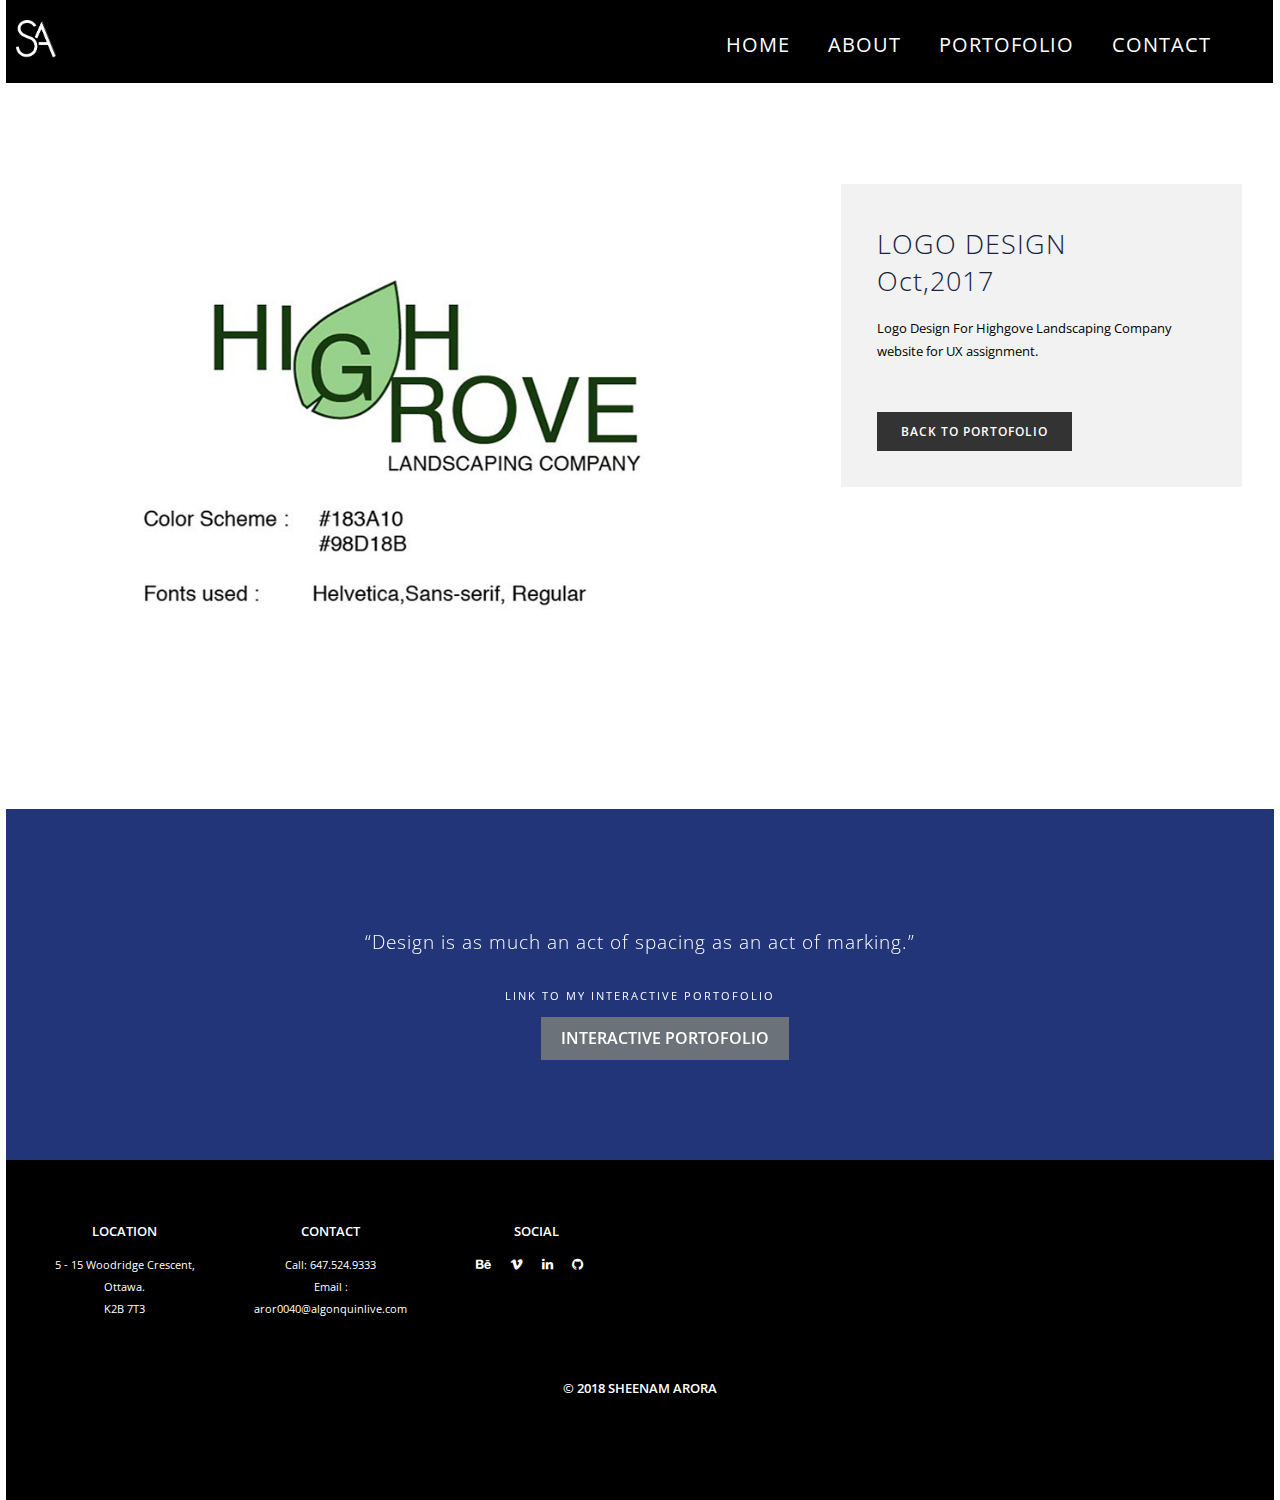
<file: AroraSheenam-Portofolio/w13.html>
<!doctype html>
<!--[if lt IE 7]>      <html class="no-js lt-ie9 lt-ie8 lt-ie7" lang=""> <![endif]-->
<!--[if IE 7]>         <html class="no-js lt-ie9 lt-ie8" lang=""> <![endif]-->
<!--[if IE 8]>         <html class="no-js lt-ie9" lang=""> <![endif]-->
<!--[if gt IE 8]><!-->
<html class="no-js" lang="">
<!--<![endif]-->

<head>
<meta charset="utf-8">
<meta name="description" content="">
<meta name="viewport" content="width=device-width, initial-scale=1">
<title>SHEENAM ARORA</title>
<link rel="stylesheet" href="css/bootstrap.min.css">
<link rel="stylesheet" href="css/flexslider.css">
<link rel="stylesheet" href="css/main.css">
<link rel="stylesheet" href="css/responsive.css">
<link rel="stylesheet" href="css/animate.min.css">
<link rel="stylesheet" href="https://maxcdn.bootstrapcdn.com/font-awesome/4.4.0/css/font-awesome.min.css">
</head>

<body>

<!-- Header Section -->
<section class="tophead" role="tophead"> 
  <!-- Navigation Section -->
<!--
  <header id="header">
    <div class="header-content clearfix"> <a class="logo" href="#">Auro</a>
      <nav class="navigation" role="navigation">
        <ul class="primary-nav">
          <li><a href="./l#header-slider">Home</a></li>
          <li><a href="./#services">Our Services</a></li>
          <li><a href="./#portfolio">Our Portfolio</a></li>
          <li><a href="./#testimonials">Testimonials</a></li>
          <li><a href="./#contact">Contact</a></li>
        </ul>
      </nav>
      <a href="#" class="nav-toggle">Menu<span></span></a> </div>
  </header>
-->
 
 <header id="header">
    <div class="header-content clearfix"> <a><img src="images/sa.png" class="logo" alt=""></a>
      <nav class="navigation" role="navigation">
        <ul class="primary-nav">
          <li><a href="index.html">HOME</a></li>
          <li><a href="./about.html">ABOUT</a></li>
          <li><a href="portofolio.html">PORTOFOLIO</a></li>
          <li><a href="#contact">CONTACT</a></li>
        </ul>
      </nav>
      <a href="#" class="nav-toggle">Menu<span></span></a> </div>
  </header>
 
 
 
 
  <!-- Navigation Section --> 
</section>
<!-- Header Section -->
<!-- work details section -->
<section id="work-detail" class="section work-detail">
  <div class="container-fluid">
    <div class="row">
      <div class="col-md-8 work-detail-margin detail-image">
        <div class="work-image">
          <p> <img src="images/portfolio/work-13.jpg"></p>
          
        </div>
      </div>
      <div class="col-md-4 work-detail-margin detail-contentbox">
        <div class="detail-content">
         
         <h4>LOGO DESIGN</h4>
            <h4>Oct,2017</h4>
            
        <p>Logo Design For Highgove Landscaping Company website for UX assignment.</p>           
        
          
          <a class="btn" href="portofolio.html#graphic">BACK TO PORTOFOLIO </a> </div>
      </div>
    </div>
  </div>
</section>
<!-- work details section --> 

    <!-- Testimonials section -->
<section id="testimonials" class="section testimonials no-padding">
  <div class="container-fluid">
    <div class="row no-gutter">
      <div class="flexslider">
        <ul class="slides">
          <li>
            <div class="col-md-12">
              <blockquote>
                <h1>“Design is as much an act of spacing as an act of marking.” </h1>
                <p>Link to my Interactive Portofolio</p>
                <a href="images/AroraSheenam-A02.pdf" class="b"><button>INTERACTIVE PORTOFOLIO</button></a>
              </blockquote>
            </div>
          </li>
<!--
          <li>
            <div class="col-md-12">
              <blockquote>
                <h1>"Cras dictum tellus dui, vitae sollicitudin ipsum. Phasellus non dolor nibh. Nullam elementum tellus pretium feugiat shasellus non dolor nibh. Nullam elementum tellus pretium feugiat." </h1>
                <p>Brain Rice, Lexix Private Limited.</p>
              </blockquote>
            </div>
          </li>
          <li>
            <div class="col-md-12">
              <blockquote>
                <h1>"Cras mattis consectetur purus sit amet fermentum. Donec sed odio dui. Aenean lacinia bibendum nulla sed consectetur...." </h1>
                <p>Andi Simond, Global Corporate Inc</p>
              </blockquote>
            </div>
          </li>
          <li>
            <div class="col-md-12">
              <blockquote>
                <h1>"Lorem ipsum dolor sit amet, consectetur adipiscing elitPhasellus non dolor nibh. Nullam elementum tellus pretium feugiat. Cras dictum tellus dui sollcitudin." </h1>
                <p>Kristy Gabbor, Martix Media</p>
              </blockquote>
            </div>
-->
<!--          </li>-->
        </ul>
      </div>
    </div>
  </div>
</section>
<!-- Testimonials section --> 

<!-- footer section -->
<footer id="contact" class="footer">
<div></div>
 
  <div class="container-fluid">
   
    <div class="col-md-2 left">
        <h4><center>LOCATION</center></h4>
      <center><p> 5 - 15 Woodridge Crescent, Ottawa.
          <br>K2B 7T3</p></center>
      <br>
     
    </div>
    
    <div class="col-md-2 left">
        <h4><center>CONTACT</center></h4>
      <center><p> Call: 647.524.9333 <br>
        Email : <a href="mailto:aror0040@algonquinlive.com"> aror0040@algonquinlive.com </a></p></center>
    </div>
    
    
    <div class="col-md-2 left">
        <h4><center>SOCIAL</center></h4>
      <center><ul class="footer-share">
        <li><a href="https://www.behance.net/aror004035ac"><i class="fa fa-behance"></i></a></li>
        <li><a href="https://vimeo.com/home/myvideos"><i class="fa fa-vimeo"></i></a></li>
        <li><a href="https://www.linkedin.com/in/sheenam-arora-909132112/"><i class="fa fa-linkedin"></i></a></li>
        <li><a href="https://github.com/aror0040"><i class="fa fa-github"></i></a></li>
          </ul></center>
    </div>
<!--    <img class="img-responsive footer-image" src="images/footer.png">-->
   
    

    <div class="col-md-6 right">
<!--      <img src="images/shape.png">-->
    </div>

  </div>
  <div class="col">
      <h4>© 2018 SHEENAM ARORA</h4>
    </div>
</footer>
<!-- footer section -->
<!-- JS FILES --> 
<script src="https://ajax.googleapis.com/ajax/libs/jquery/1.11.3/jquery.min.js"></script> 
<script src="js/bootstrap.min.js"></script> 
<script src="js/jquery.flexslider-min.js"></script> 
<script src="js/retina.min.js"></script> 
<script src="js/modernizr.js"></script> 
<script src="js/main.js"></script>
</body>
</html>
</file>
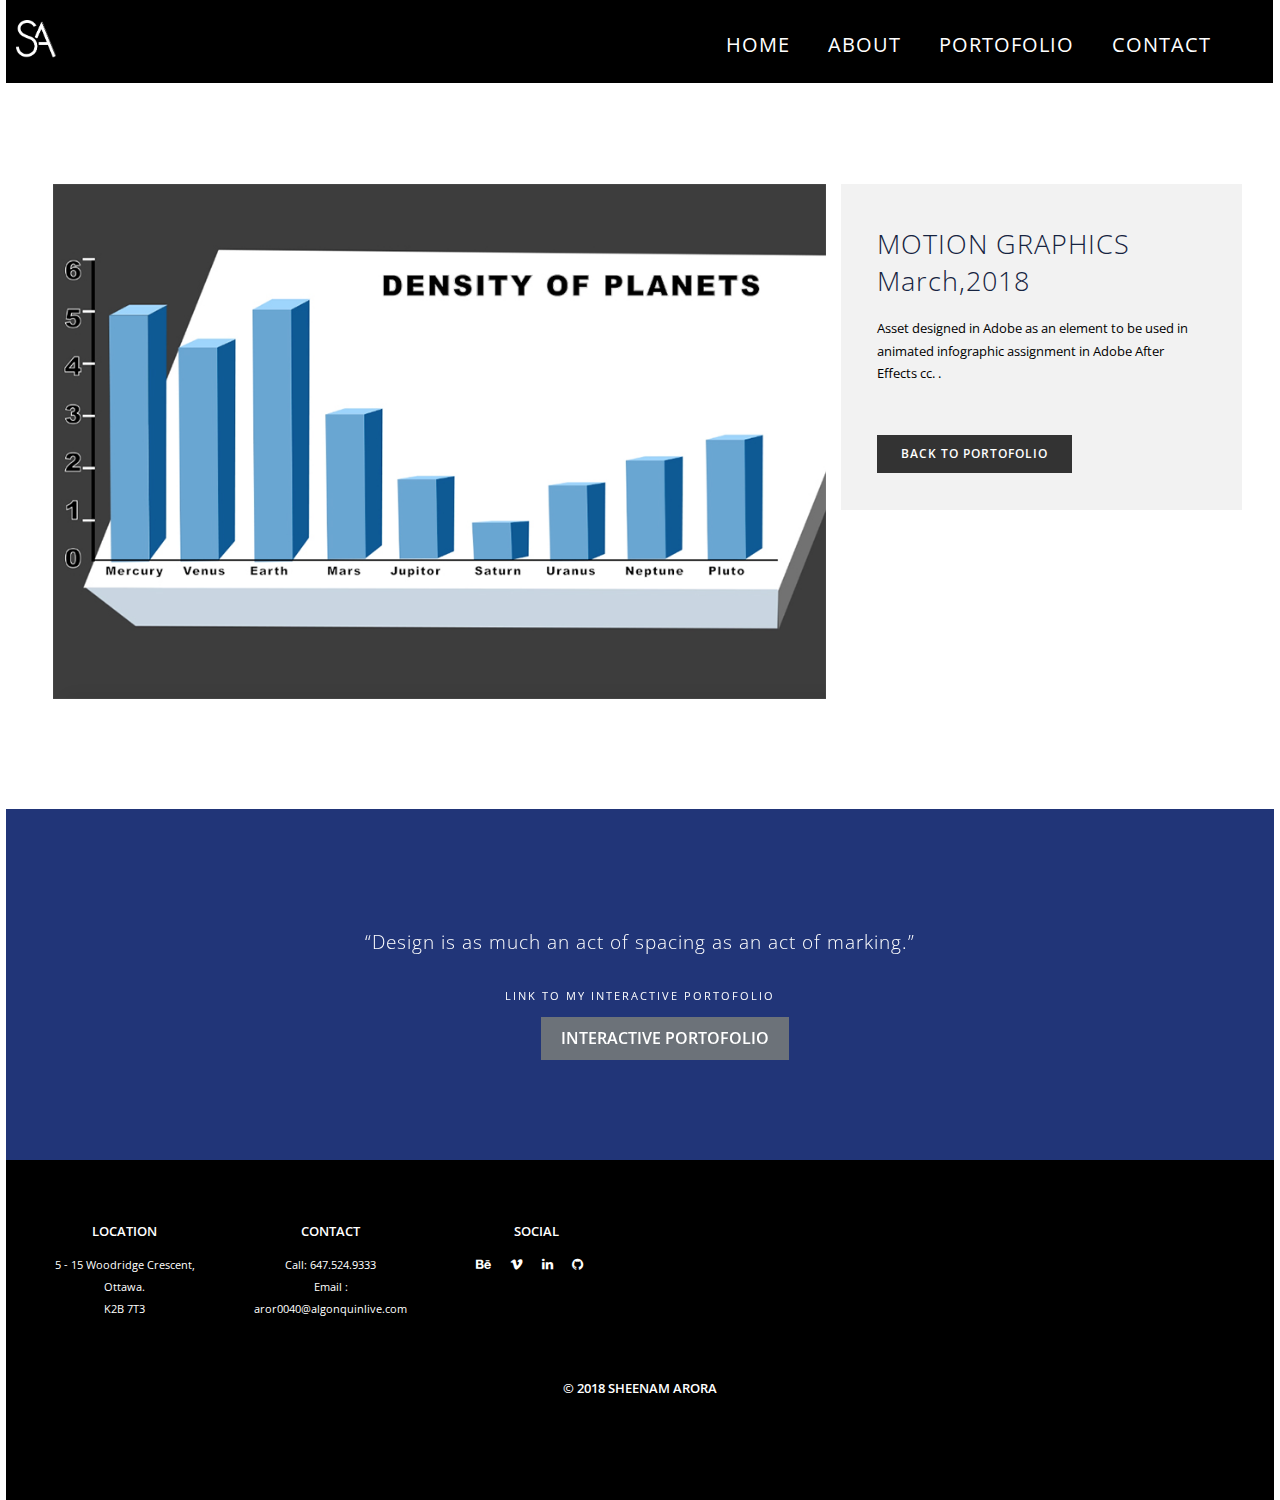
<file: AroraSheenam-Portofolio/w14.html>
<!doctype html>
<!--[if lt IE 7]>      <html class="no-js lt-ie9 lt-ie8 lt-ie7" lang=""> <![endif]-->
<!--[if IE 7]>         <html class="no-js lt-ie9 lt-ie8" lang=""> <![endif]-->
<!--[if IE 8]>         <html class="no-js lt-ie9" lang=""> <![endif]-->
<!--[if gt IE 8]><!-->
<html class="no-js" lang="">
<!--<![endif]-->

<head>
<meta charset="utf-8">
<meta name="description" content="">
<meta name="viewport" content="width=device-width, initial-scale=1">
<title>SHEENAM ARORA</title>
<link rel="stylesheet" href="css/bootstrap.min.css">
<link rel="stylesheet" href="css/flexslider.css">
<link rel="stylesheet" href="css/main.css">
<link rel="stylesheet" href="css/responsive.css">
<link rel="stylesheet" href="css/animate.min.css">
<link rel="stylesheet" href="https://maxcdn.bootstrapcdn.com/font-awesome/4.4.0/css/font-awesome.min.css">
</head>

<body>

<!-- Header Section -->
<section class="tophead" role="tophead"> 
  <!-- Navigation Section -->
<!--
  <header id="header">
    <div class="header-content clearfix"> <a class="logo" href="#">Auro</a>
      <nav class="navigation" role="navigation">
        <ul class="primary-nav">
          <li><a href="./l#header-slider">Home</a></li>
          <li><a href="./#services">Our Services</a></li>
          <li><a href="./#portfolio">Our Portfolio</a></li>
          <li><a href="./#testimonials">Testimonials</a></li>
          <li><a href="./#contact">Contact</a></li>
        </ul>
      </nav>
      <a href="#" class="nav-toggle">Menu<span></span></a> </div>
  </header>
-->
 
 <header id="header">
    <div class="header-content clearfix"> <a><img src="images/sa.png" class="logo" alt=""></a>
      <nav class="navigation" role="navigation">
        <ul class="primary-nav">
          <li><a href="index.html">HOME</a></li>
          <li><a href="./about.html">ABOUT</a></li>
          <li><a href="portofolio.html">PORTOFOLIO</a></li>
          <li><a href="#contact">CONTACT</a></li>
        </ul>
      </nav>
      <a href="#" class="nav-toggle">Menu<span></span></a> </div>
  </header>
 
 
 
 
  <!-- Navigation Section --> 
</section>
<!-- Header Section -->
<!-- work details section -->
<section id="work-detail" class="section work-detail">
  <div class="container-fluid">
    <div class="row">
      <div class="col-md-8 work-detail-margin detail-image">
        <div class="work-image">
          <p> <img src="images/portfolio/work-14.jpg"></p>
          
        </div>
      </div>
      <div class="col-md-4 work-detail-margin detail-contentbox">
        <div class="detail-content">
         
         <h4>MOTION GRAPHICS</h4>
            <h4>March,2018</h4>
            
        <p>Asset designed in Adobe as an element to be used in animated infographic assignment in Adobe After Effects cc. .</p>           
        
          
          <a class="btn" href="portofolio.html#graphic">BACK TO PORTOFOLIO </a> </div>
      </div>
    </div>
  </div>
</section>
<!-- work details section --> 

    <!-- Testimonials section -->
<section id="testimonials" class="section testimonials no-padding">
  <div class="container-fluid">
    <div class="row no-gutter">
      <div class="flexslider">
        <ul class="slides">
          <li>
            <div class="col-md-12">
              <blockquote>
                <h1>“Design is as much an act of spacing as an act of marking.” </h1>
                <p>Link to my Interactive Portofolio</p>
                <a href="images/AroraSheenam-A02.pdf" class="b"><button>INTERACTIVE PORTOFOLIO</button></a>
              </blockquote>
            </div>
          </li>
<!--
          <li>
            <div class="col-md-12">
              <blockquote>
                <h1>"Cras dictum tellus dui, vitae sollicitudin ipsum. Phasellus non dolor nibh. Nullam elementum tellus pretium feugiat shasellus non dolor nibh. Nullam elementum tellus pretium feugiat." </h1>
                <p>Brain Rice, Lexix Private Limited.</p>
              </blockquote>
            </div>
          </li>
          <li>
            <div class="col-md-12">
              <blockquote>
                <h1>"Cras mattis consectetur purus sit amet fermentum. Donec sed odio dui. Aenean lacinia bibendum nulla sed consectetur...." </h1>
                <p>Andi Simond, Global Corporate Inc</p>
              </blockquote>
            </div>
          </li>
          <li>
            <div class="col-md-12">
              <blockquote>
                <h1>"Lorem ipsum dolor sit amet, consectetur adipiscing elitPhasellus non dolor nibh. Nullam elementum tellus pretium feugiat. Cras dictum tellus dui sollcitudin." </h1>
                <p>Kristy Gabbor, Martix Media</p>
              </blockquote>
            </div>
-->
<!--          </li>-->
        </ul>
      </div>
    </div>
  </div>
</section>
<!-- Testimonials section --> 

<!-- footer section -->
<footer id="contact" class="footer">
<div></div>
 
  <div class="container-fluid">
   
    <div class="col-md-2 left">
        <h4><center>LOCATION</center></h4>
      <center><p> 5 - 15 Woodridge Crescent, Ottawa.
          <br>K2B 7T3</p></center>
      <br>
     
    </div>
    
    <div class="col-md-2 left">
        <h4><center>CONTACT</center></h4>
      <center><p> Call: 647.524.9333 <br>
        Email : <a href="mailto:aror0040@algonquinlive.com"> aror0040@algonquinlive.com </a></p></center>
    </div>
    
    
    <div class="col-md-2 left">
        <h4><center>SOCIAL</center></h4>
      <center><ul class="footer-share">
        <li><a href="https://www.behance.net/aror004035ac"><i class="fa fa-behance"></i></a></li>
        <li><a href="https://vimeo.com/home/myvideos"><i class="fa fa-vimeo"></i></a></li>
        <li><a href="https://www.linkedin.com/in/sheenam-arora-909132112/"><i class="fa fa-linkedin"></i></a></li>
        <li><a href="https://github.com/aror0040"><i class="fa fa-github"></i></a></li>
          </ul></center>
    </div>
<!--    <img class="img-responsive footer-image" src="images/footer.png">-->
   
    

    <div class="col-md-6 right">
<!--      <img src="images/shape.png">-->
    </div>

  </div>
  <div class="col">
      <h4>© 2018 SHEENAM ARORA</h4>
    </div>
</footer>
<!-- footer section -->
<!-- JS FILES --> 
<script src="https://ajax.googleapis.com/ajax/libs/jquery/1.11.3/jquery.min.js"></script> 
<script src="js/bootstrap.min.js"></script> 
<script src="js/jquery.flexslider-min.js"></script> 
<script src="js/retina.min.js"></script> 
<script src="js/modernizr.js"></script> 
<script src="js/main.js"></script>
</body>
</html>
</file>
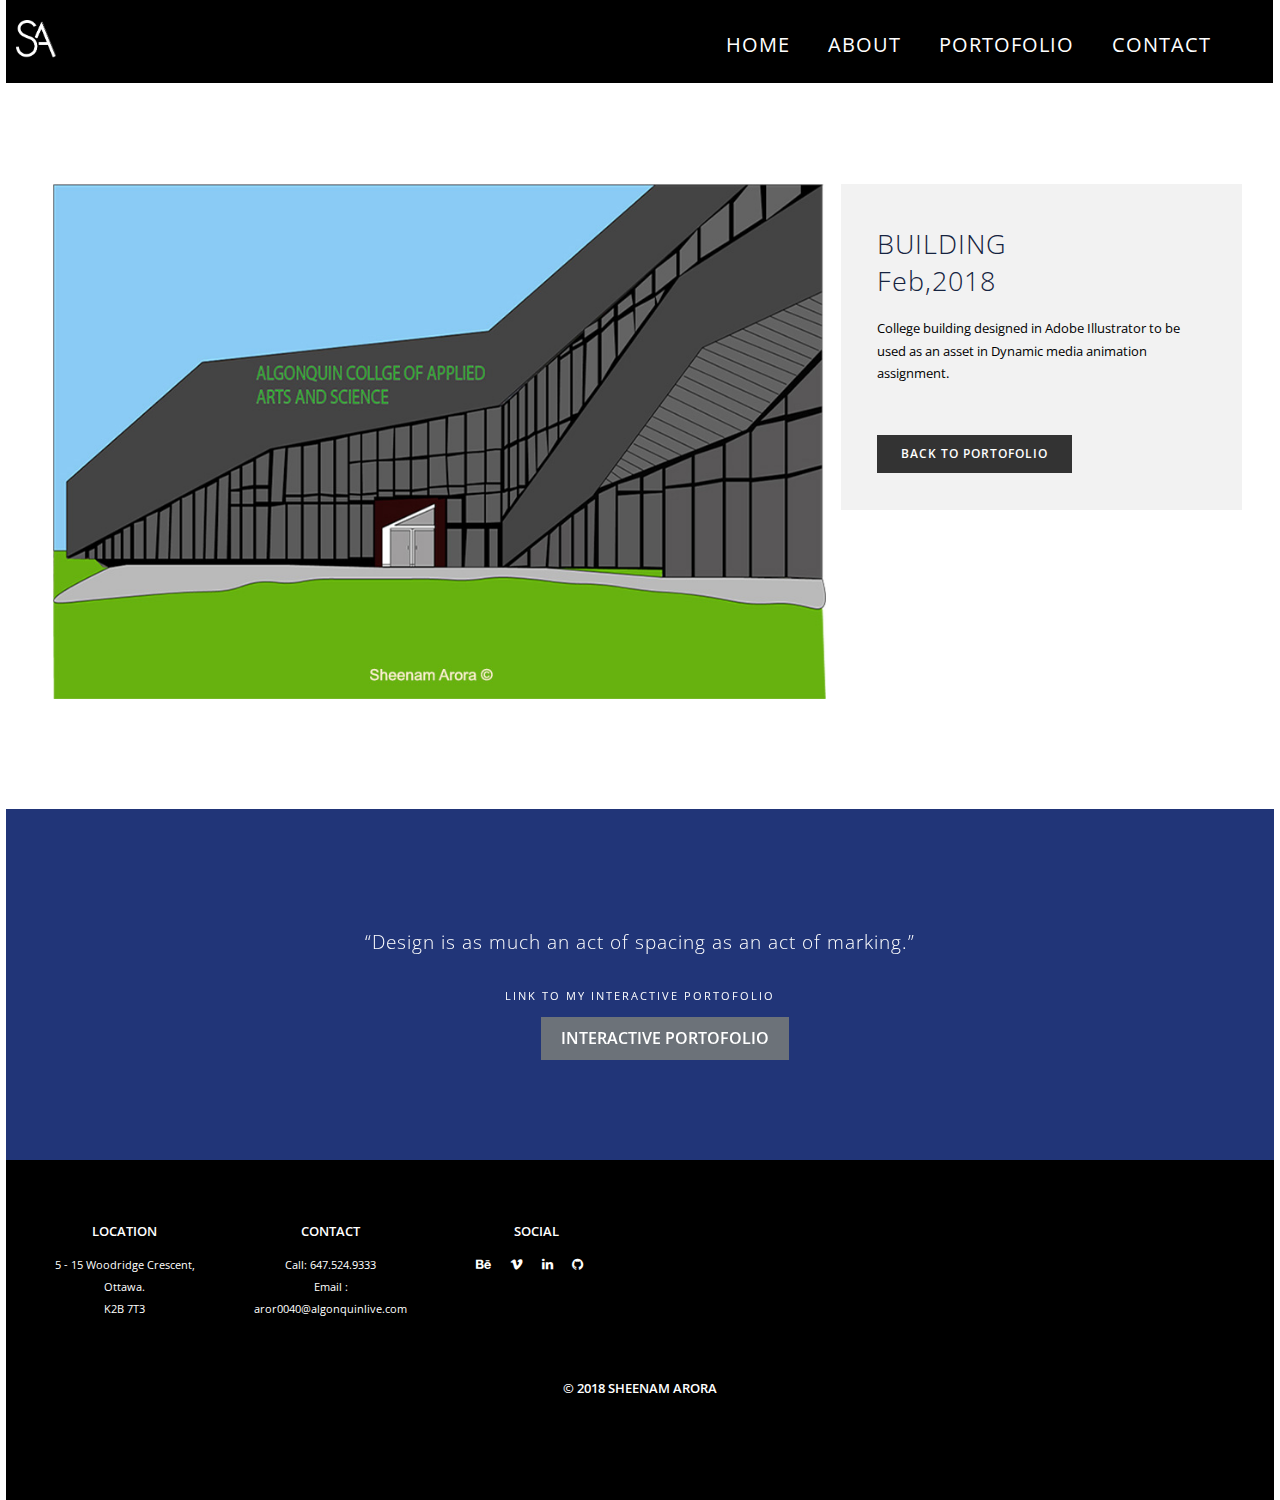
<file: AroraSheenam-Portofolio/w15.html>
<!doctype html>
<!--[if lt IE 7]>      <html class="no-js lt-ie9 lt-ie8 lt-ie7" lang=""> <![endif]-->
<!--[if IE 7]>         <html class="no-js lt-ie9 lt-ie8" lang=""> <![endif]-->
<!--[if IE 8]>         <html class="no-js lt-ie9" lang=""> <![endif]-->
<!--[if gt IE 8]><!-->
<html class="no-js" lang="">
<!--<![endif]-->

<head>
<meta charset="utf-8">
<meta name="description" content="">
<meta name="viewport" content="width=device-width, initial-scale=1">
<title>SHEENAM ARORA</title>
<link rel="stylesheet" href="css/bootstrap.min.css">
<link rel="stylesheet" href="css/flexslider.css">
<link rel="stylesheet" href="css/main.css">
<link rel="stylesheet" href="css/responsive.css">
<link rel="stylesheet" href="css/animate.min.css">
<link rel="stylesheet" href="https://maxcdn.bootstrapcdn.com/font-awesome/4.4.0/css/font-awesome.min.css">
</head>

<body>

<!-- Header Section -->
<section class="tophead" role="tophead"> 
  <!-- Navigation Section -->
<!--
  <header id="header">
    <div class="header-content clearfix"> <a class="logo" href="#">Auro</a>
      <nav class="navigation" role="navigation">
        <ul class="primary-nav">
          <li><a href="./l#header-slider">Home</a></li>
          <li><a href="./#services">Our Services</a></li>
          <li><a href="./#portfolio">Our Portfolio</a></li>
          <li><a href="./#testimonials">Testimonials</a></li>
          <li><a href="./#contact">Contact</a></li>
        </ul>
      </nav>
      <a href="#" class="nav-toggle">Menu<span></span></a> </div>
  </header>
-->
 
 <header id="header">
    <div class="header-content clearfix"> <a><img src="images/sa.png" class="logo" alt=""></a>
      <nav class="navigation" role="navigation">
        <ul class="primary-nav">
          <li><a href="index.html">HOME</a></li>
          <li><a href="./about.html">ABOUT</a></li>
          <li><a href="portofolio.html">PORTOFOLIO</a></li>
          <li><a href="#contact">CONTACT</a></li>
        </ul>
      </nav>
      <a href="#" class="nav-toggle">Menu<span></span></a> </div>
  </header>
 
 
 
 
  <!-- Navigation Section --> 
</section>
<!-- Header Section -->
<!-- work details section -->
<section id="work-detail" class="section work-detail">
  <div class="container-fluid">
    <div class="row">
      <div class="col-md-8 work-detail-margin detail-image">
        <div class="work-image">
          <p> <img src="images/portfolio/work-15.jpg"></p>
          
        </div>
      </div>
      <div class="col-md-4 work-detail-margin detail-contentbox">
        <div class="detail-content">
         
         <h4>BUILDING</h4>
            <h4>Feb,2018</h4>
            
        <p>College building designed in Adobe Illustrator to be used as an asset in Dynamic media animation assignment.</p>           
        
          
          <a class="btn" href="portofolio.html#graphic">BACK TO PORTOFOLIO </a> </div>
      </div>
    </div>
  </div>
</section>
<!-- work details section --> 

    <!-- Testimonials section -->
<section id="testimonials" class="section testimonials no-padding">
  <div class="container-fluid">
    <div class="row no-gutter">
      <div class="flexslider">
        <ul class="slides">
          <li>
            <div class="col-md-12">
              <blockquote>
                <h1>“Design is as much an act of spacing as an act of marking.” </h1>
                <p>Link to my Interactive Portofolio</p>
                <a href="images/AroraSheenam-A02.pdf" class="b"><button>INTERACTIVE PORTOFOLIO</button></a>
              </blockquote>
            </div>
          </li>
<!--
          <li>
            <div class="col-md-12">
              <blockquote>
                <h1>"Cras dictum tellus dui, vitae sollicitudin ipsum. Phasellus non dolor nibh. Nullam elementum tellus pretium feugiat shasellus non dolor nibh. Nullam elementum tellus pretium feugiat." </h1>
                <p>Brain Rice, Lexix Private Limited.</p>
              </blockquote>
            </div>
          </li>
          <li>
            <div class="col-md-12">
              <blockquote>
                <h1>"Cras mattis consectetur purus sit amet fermentum. Donec sed odio dui. Aenean lacinia bibendum nulla sed consectetur...." </h1>
                <p>Andi Simond, Global Corporate Inc</p>
              </blockquote>
            </div>
          </li>
          <li>
            <div class="col-md-12">
              <blockquote>
                <h1>"Lorem ipsum dolor sit amet, consectetur adipiscing elitPhasellus non dolor nibh. Nullam elementum tellus pretium feugiat. Cras dictum tellus dui sollcitudin." </h1>
                <p>Kristy Gabbor, Martix Media</p>
              </blockquote>
            </div>
-->
<!--          </li>-->
        </ul>
      </div>
    </div>
  </div>
</section>
<!-- Testimonials section --> 

<!-- footer section -->
<footer id="contact" class="footer">
<div></div>
 
  <div class="container-fluid">
   
    <div class="col-md-2 left">
        <h4><center>LOCATION</center></h4>
      <center><p> 5 - 15 Woodridge Crescent, Ottawa.
          <br>K2B 7T3</p></center>
      <br>
     
    </div>
    
    <div class="col-md-2 left">
        <h4><center>CONTACT</center></h4>
      <center><p> Call: 647.524.9333 <br>
        Email : <a href="mailto:aror0040@algonquinlive.com"> aror0040@algonquinlive.com </a></p></center>
    </div>
    
    
    <div class="col-md-2 left">
        <h4><center>SOCIAL</center></h4>
      <center><ul class="footer-share">
        <li><a href="https://www.behance.net/aror004035ac"><i class="fa fa-behance"></i></a></li>
        <li><a href="https://vimeo.com/home/myvideos"><i class="fa fa-vimeo"></i></a></li>
        <li><a href="https://www.linkedin.com/in/sheenam-arora-909132112/"><i class="fa fa-linkedin"></i></a></li>
        <li><a href="https://github.com/aror0040"><i class="fa fa-github"></i></a></li>
          </ul></center>
    </div>
<!--    <img class="img-responsive footer-image" src="images/footer.png">-->
   
    

    <div class="col-md-6 right">
<!--      <img src="images/shape.png">-->
    </div>

  </div>
  <div class="col">
      <h4>© 2018 SHEENAM ARORA</h4>
    </div>
</footer>
<!-- footer section -->
<!-- JS FILES --> 
<script src="https://ajax.googleapis.com/ajax/libs/jquery/1.11.3/jquery.min.js"></script> 
<script src="js/bootstrap.min.js"></script> 
<script src="js/jquery.flexslider-min.js"></script> 
<script src="js/retina.min.js"></script> 
<script src="js/modernizr.js"></script> 
<script src="js/main.js"></script>
</body>
</html>
</file>
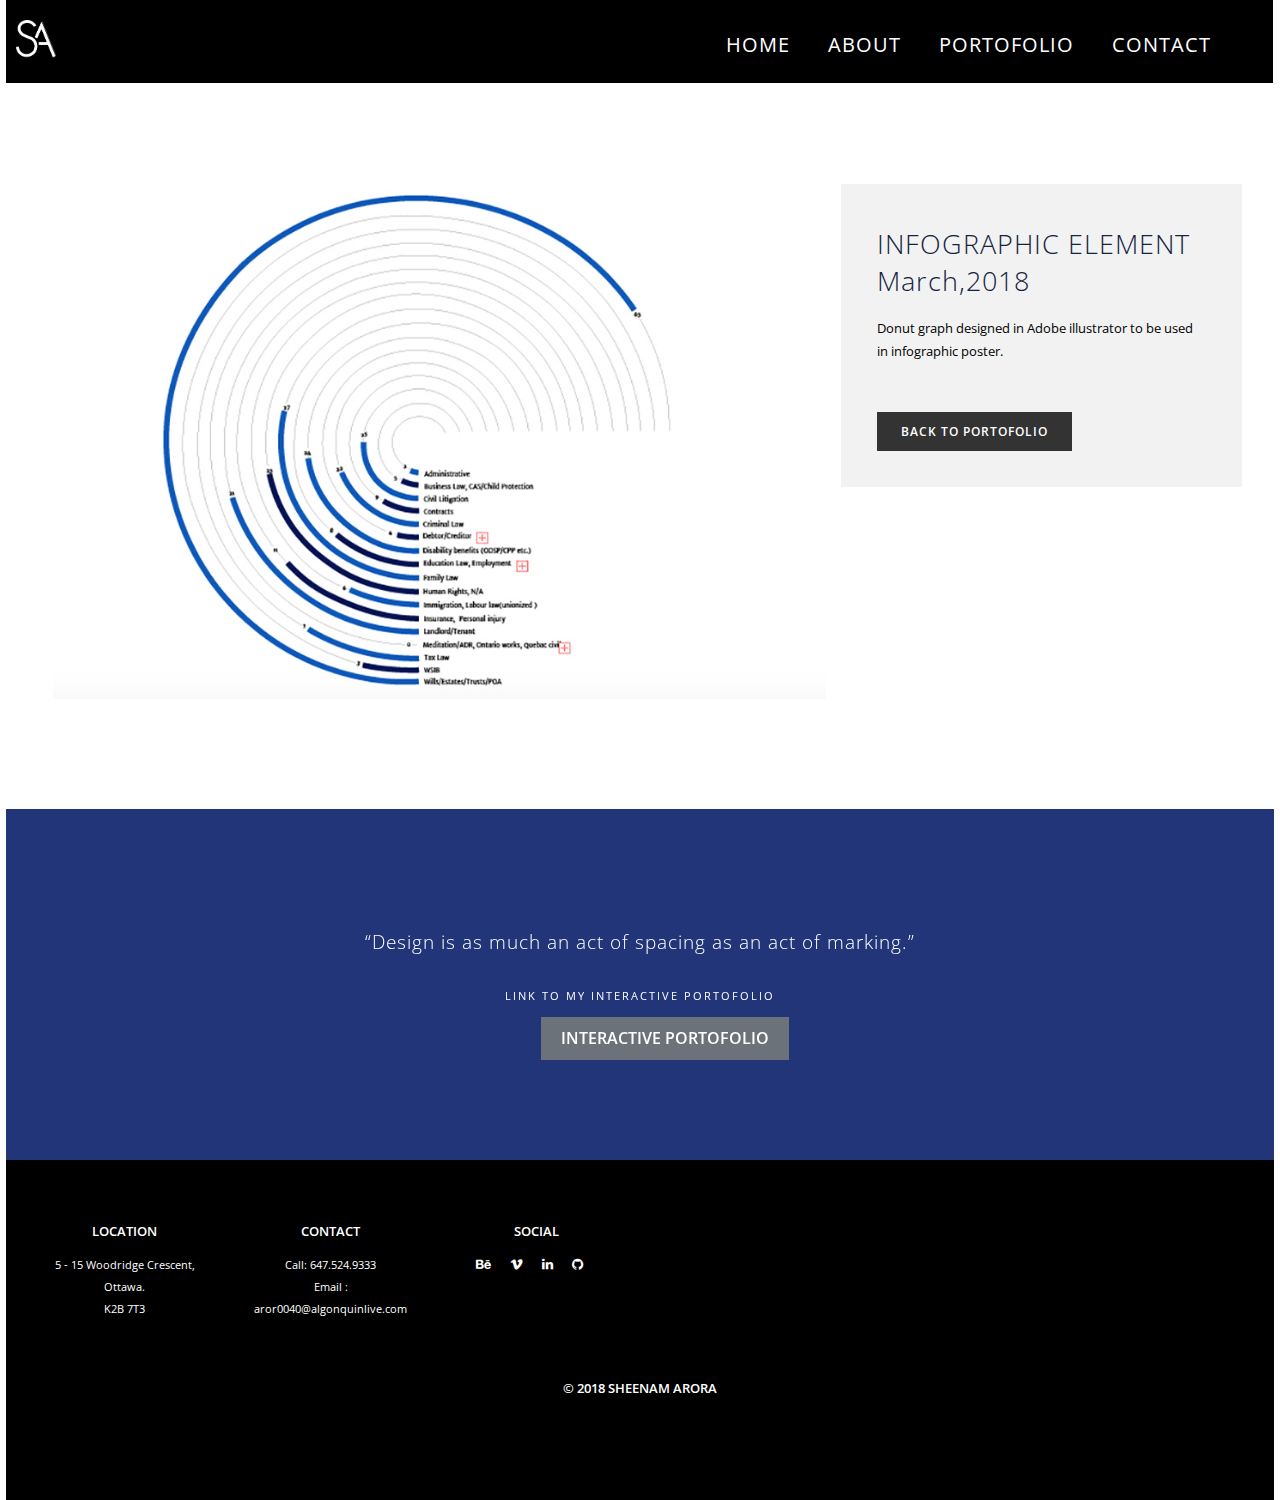
<file: AroraSheenam-Portofolio/w16.html>
<!doctype html>
<!--[if lt IE 7]>      <html class="no-js lt-ie9 lt-ie8 lt-ie7" lang=""> <![endif]-->
<!--[if IE 7]>         <html class="no-js lt-ie9 lt-ie8" lang=""> <![endif]-->
<!--[if IE 8]>         <html class="no-js lt-ie9" lang=""> <![endif]-->
<!--[if gt IE 8]><!-->
<html class="no-js" lang="">
<!--<![endif]-->

<head>
<meta charset="utf-8">
<meta name="description" content="">
<meta name="viewport" content="width=device-width, initial-scale=1">
<title>SHEENAM ARORA</title>
<link rel="stylesheet" href="css/bootstrap.min.css">
<link rel="stylesheet" href="css/flexslider.css">
<link rel="stylesheet" href="css/main.css">
<link rel="stylesheet" href="css/responsive.css">
<link rel="stylesheet" href="css/animate.min.css">
<link rel="stylesheet" href="https://maxcdn.bootstrapcdn.com/font-awesome/4.4.0/css/font-awesome.min.css">
</head>

<body>

<!-- Header Section -->
<section class="tophead" role="tophead"> 
  <!-- Navigation Section -->
<!--
  <header id="header">
    <div class="header-content clearfix"> <a class="logo" href="#">Auro</a>
      <nav class="navigation" role="navigation">
        <ul class="primary-nav">
          <li><a href="./l#header-slider">Home</a></li>
          <li><a href="./#services">Our Services</a></li>
          <li><a href="./#portfolio">Our Portfolio</a></li>
          <li><a href="./#testimonials">Testimonials</a></li>
          <li><a href="./#contact">Contact</a></li>
        </ul>
      </nav>
      <a href="#" class="nav-toggle">Menu<span></span></a> </div>
  </header>
-->
 
 <header id="header">
    <div class="header-content clearfix"> <a><img src="images/sa.png" class="logo" alt=""></a>
      <nav class="navigation" role="navigation">
        <ul class="primary-nav">
          <li><a href="index.html">HOME</a></li>
          <li><a href="./about.html">ABOUT</a></li>
          <li><a href="portofolio.html">PORTOFOLIO</a></li>
          <li><a href="#contact">CONTACT</a></li>
        </ul>
      </nav>
      <a href="#" class="nav-toggle">Menu<span></span></a> </div>
  </header>
 
 
 
 
  <!-- Navigation Section --> 
</section>
<!-- Header Section -->
<!-- work details section -->
<section id="work-detail" class="section work-detail">
  <div class="container-fluid">
    <div class="row">
      <div class="col-md-8 work-detail-margin detail-image">
        <div class="work-image">
          <p> <img src="images/portfolio/work-16.jpg"></p>
          
        </div>
      </div>
      <div class="col-md-4 work-detail-margin detail-contentbox">
        <div class="detail-content">
         
         <h4>INFOGRAPHIC ELEMENT</h4>
            <h4>March,2018</h4>
            
        <p>Donut graph designed in Adobe illustrator to be used in infographic poster.</p>           
        
          
          <a class="btn" href="portofolio.html#graphic">BACK TO PORTOFOLIO </a> </div>
      </div>
    </div>
  </div>
</section>
<!-- work details section --> 

    <!-- Testimonials section -->
<section id="testimonials" class="section testimonials no-padding">
  <div class="container-fluid">
    <div class="row no-gutter">
      <div class="flexslider">
        <ul class="slides">
          <li>
            <div class="col-md-12">
              <blockquote>
                <h1>“Design is as much an act of spacing as an act of marking.” </h1>
                <p>Link to my Interactive Portofolio</p>
                <a href="images/AroraSheenam-A02.pdf" class="b"><button>INTERACTIVE PORTOFOLIO</button></a>
              </blockquote>
            </div>
          </li>
<!--
          <li>
            <div class="col-md-12">
              <blockquote>
                <h1>"Cras dictum tellus dui, vitae sollicitudin ipsum. Phasellus non dolor nibh. Nullam elementum tellus pretium feugiat shasellus non dolor nibh. Nullam elementum tellus pretium feugiat." </h1>
                <p>Brain Rice, Lexix Private Limited.</p>
              </blockquote>
            </div>
          </li>
          <li>
            <div class="col-md-12">
              <blockquote>
                <h1>"Cras mattis consectetur purus sit amet fermentum. Donec sed odio dui. Aenean lacinia bibendum nulla sed consectetur...." </h1>
                <p>Andi Simond, Global Corporate Inc</p>
              </blockquote>
            </div>
          </li>
          <li>
            <div class="col-md-12">
              <blockquote>
                <h1>"Lorem ipsum dolor sit amet, consectetur adipiscing elitPhasellus non dolor nibh. Nullam elementum tellus pretium feugiat. Cras dictum tellus dui sollcitudin." </h1>
                <p>Kristy Gabbor, Martix Media</p>
              </blockquote>
            </div>
-->
<!--          </li>-->
        </ul>
      </div>
    </div>
  </div>
</section>
<!-- Testimonials section --> 

<!-- footer section -->
<footer id="contact" class="footer">
<div></div>
 
  <div class="container-fluid">
   
    <div class="col-md-2 left">
        <h4><center>LOCATION</center></h4>
      <center><p> 5 - 15 Woodridge Crescent, Ottawa.
          <br>K2B 7T3</p></center>
      <br>
     
    </div>
    
    <div class="col-md-2 left">
        <h4><center>CONTACT</center></h4>
      <center><p> Call: 647.524.9333 <br>
        Email : <a href="mailto:aror0040@algonquinlive.com"> aror0040@algonquinlive.com </a></p></center>
    </div>
    
    
    <div class="col-md-2 left">
        <h4><center>SOCIAL</center></h4>
      <center><ul class="footer-share">
        <li><a href="https://www.behance.net/aror004035ac"><i class="fa fa-behance"></i></a></li>
        <li><a href="https://vimeo.com/home/myvideos"><i class="fa fa-vimeo"></i></a></li>
        <li><a href="https://www.linkedin.com/in/sheenam-arora-909132112/"><i class="fa fa-linkedin"></i></a></li>
        <li><a href="https://github.com/aror0040"><i class="fa fa-github"></i></a></li>
          </ul></center>
    </div>
<!--    <img class="img-responsive footer-image" src="images/footer.png">-->
   
    

    <div class="col-md-6 right">
<!--      <img src="images/shape.png">-->
    </div>

  </div>
  <div class="col">
      <h4>© 2018 SHEENAM ARORA</h4>
    </div>
</footer>
<!-- footer section -->
<!-- JS FILES --> 
<script src="https://ajax.googleapis.com/ajax/libs/jquery/1.11.3/jquery.min.js"></script> 
<script src="js/bootstrap.min.js"></script> 
<script src="js/jquery.flexslider-min.js"></script> 
<script src="js/retina.min.js"></script> 
<script src="js/modernizr.js"></script> 
<script src="js/main.js"></script>
</body>
</html>
</file>
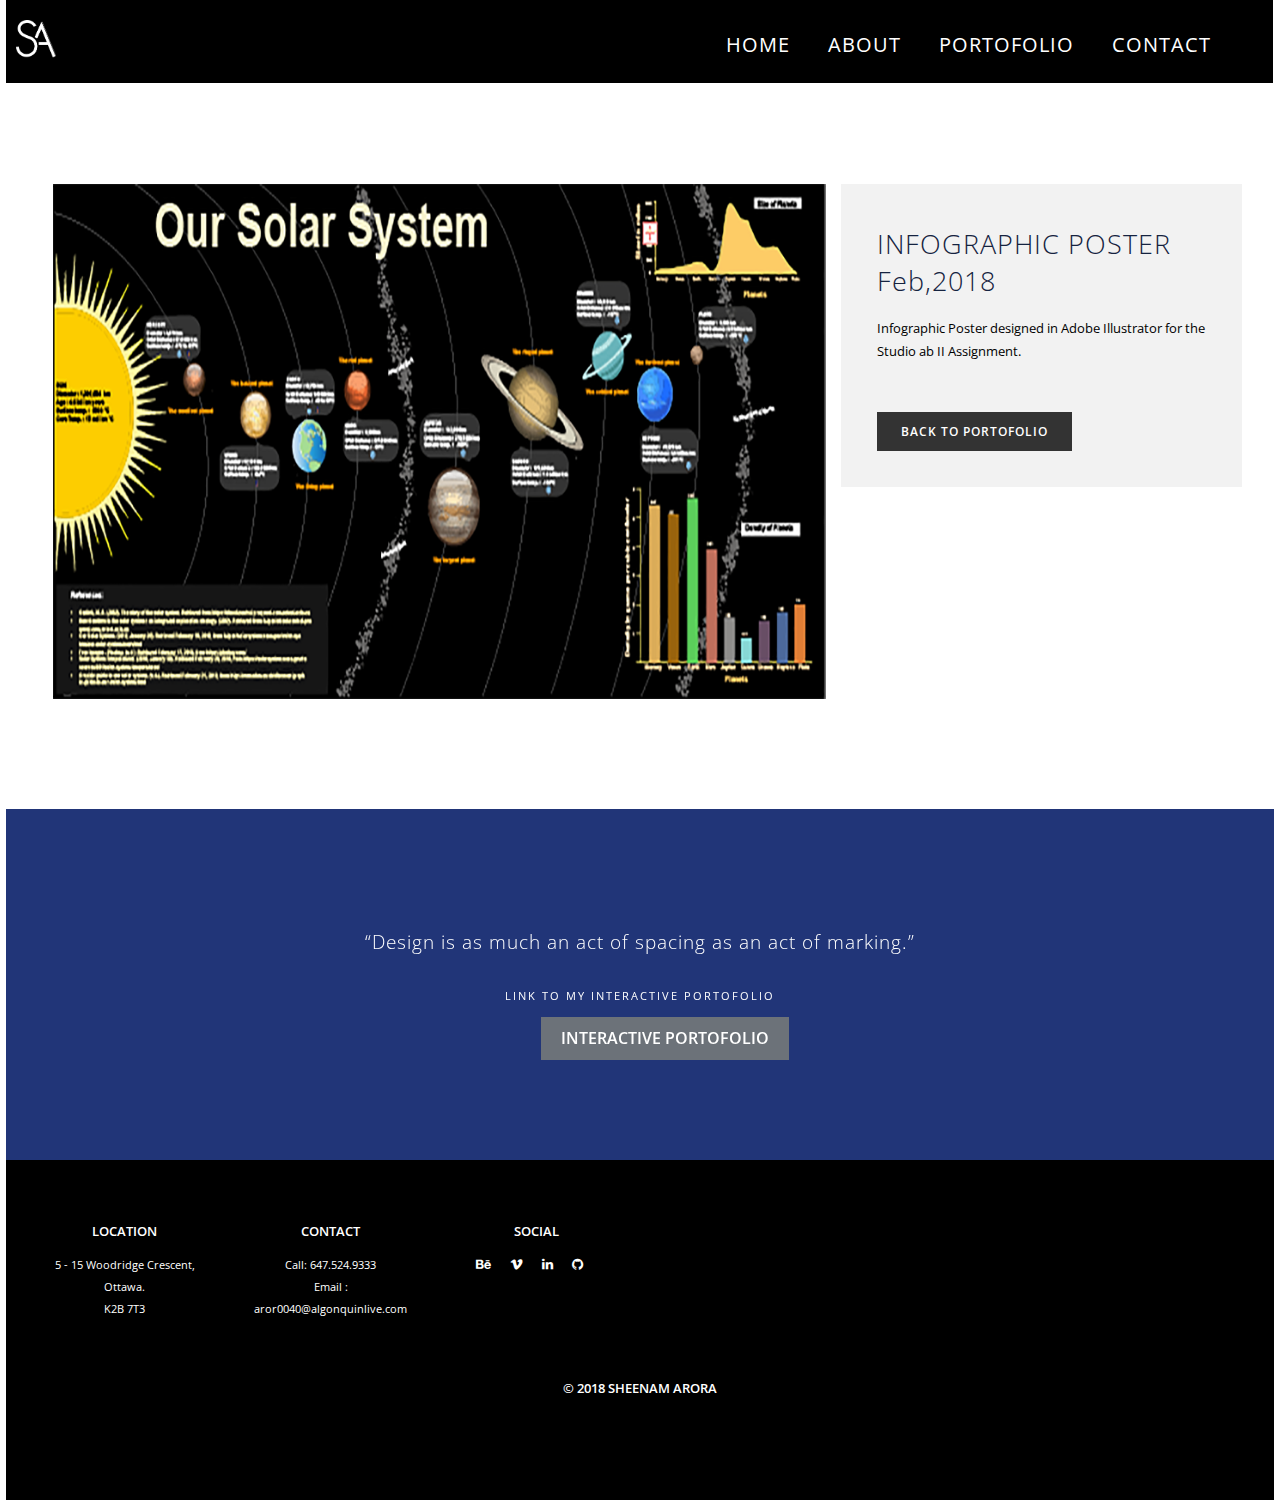
<file: AroraSheenam-Portofolio/w17.html>
<!doctype html>
<!--[if lt IE 7]>      <html class="no-js lt-ie9 lt-ie8 lt-ie7" lang=""> <![endif]-->
<!--[if IE 7]>         <html class="no-js lt-ie9 lt-ie8" lang=""> <![endif]-->
<!--[if IE 8]>         <html class="no-js lt-ie9" lang=""> <![endif]-->
<!--[if gt IE 8]><!-->
<html class="no-js" lang="">
<!--<![endif]-->

<head>
<meta charset="utf-8">
<meta name="description" content="">
<meta name="viewport" content="width=device-width, initial-scale=1">
<title>SHEENAM ARORA</title>
<link rel="stylesheet" href="css/bootstrap.min.css">
<link rel="stylesheet" href="css/flexslider.css">
<link rel="stylesheet" href="css/main.css">
<link rel="stylesheet" href="css/responsive.css">
<link rel="stylesheet" href="css/animate.min.css">
<link rel="stylesheet" href="https://maxcdn.bootstrapcdn.com/font-awesome/4.4.0/css/font-awesome.min.css">
</head>

<body>

<!-- Header Section -->
<section class="tophead" role="tophead"> 
  <!-- Navigation Section -->
<!--
  <header id="header">
    <div class="header-content clearfix"> <a class="logo" href="#">Auro</a>
      <nav class="navigation" role="navigation">
        <ul class="primary-nav">
          <li><a href="./l#header-slider">Home</a></li>
          <li><a href="./#services">Our Services</a></li>
          <li><a href="./#portfolio">Our Portfolio</a></li>
          <li><a href="./#testimonials">Testimonials</a></li>
          <li><a href="./#contact">Contact</a></li>
        </ul>
      </nav>
      <a href="#" class="nav-toggle">Menu<span></span></a> </div>
  </header>
-->
 
 <header id="header">
    <div class="header-content clearfix"> <a><img src="images/sa.png" class="logo" alt=""></a>
      <nav class="navigation" role="navigation">
        <ul class="primary-nav">
          <li><a href="index.html">HOME</a></li>
          <li><a href="./about.html">ABOUT</a></li>
          <li><a href="portofolio.html">PORTOFOLIO</a></li>
          <li><a href="#contact">CONTACT</a></li>
        </ul>
      </nav>
      <a href="#" class="nav-toggle">Menu<span></span></a> </div>
  </header>
 
 
 
 
  <!-- Navigation Section --> 
</section>
<!-- Header Section -->
<!-- work details section -->
<section id="work-detail" class="section work-detail">
  <div class="container-fluid">
    <div class="row">
      <div class="col-md-8 work-detail-margin detail-image">
        <div class="work-image">
          <p> <img src="images/portfolio/work-17.jpg"></p>
          
        </div>
      </div>
      <div class="col-md-4 work-detail-margin detail-contentbox">
        <div class="detail-content">
         
         <h4>INFOGRAPHIC POSTER</h4>
            <h4>Feb,2018</h4>
            
        <p>Infographic Poster designed in Adobe Illustrator for the Studio ab II Assignment.</p>           
        
          
          <a class="btn" href="portofolio.html#graphic">BACK TO PORTOFOLIO </a> </div>
      </div>
    </div>
  </div>
</section>
<!-- work details section --> 

    <!-- Testimonials section -->
<section id="testimonials" class="section testimonials no-padding">
  <div class="container-fluid">
    <div class="row no-gutter">
      <div class="flexslider">
        <ul class="slides">
          <li>
            <div class="col-md-12">
              <blockquote>
                <h1>“Design is as much an act of spacing as an act of marking.” </h1>
                <p>Link to my Interactive Portofolio</p>
                <a href="images/AroraSheenam-A02.pdf" class="b"><button>INTERACTIVE PORTOFOLIO</button></a>
              </blockquote>
            </div>
          </li>
<!--
          <li>
            <div class="col-md-12">
              <blockquote>
                <h1>"Cras dictum tellus dui, vitae sollicitudin ipsum. Phasellus non dolor nibh. Nullam elementum tellus pretium feugiat shasellus non dolor nibh. Nullam elementum tellus pretium feugiat." </h1>
                <p>Brain Rice, Lexix Private Limited.</p>
              </blockquote>
            </div>
          </li>
          <li>
            <div class="col-md-12">
              <blockquote>
                <h1>"Cras mattis consectetur purus sit amet fermentum. Donec sed odio dui. Aenean lacinia bibendum nulla sed consectetur...." </h1>
                <p>Andi Simond, Global Corporate Inc</p>
              </blockquote>
            </div>
          </li>
          <li>
            <div class="col-md-12">
              <blockquote>
                <h1>"Lorem ipsum dolor sit amet, consectetur adipiscing elitPhasellus non dolor nibh. Nullam elementum tellus pretium feugiat. Cras dictum tellus dui sollcitudin." </h1>
                <p>Kristy Gabbor, Martix Media</p>
              </blockquote>
            </div>
-->
<!--          </li>-->
        </ul>
      </div>
    </div>
  </div>
</section>
<!-- Testimonials section --> 

<!-- footer section -->
<footer id="contact" class="footer">
<div></div>
 
  <div class="container-fluid">
   
    <div class="col-md-2 left">
        <h4><center>LOCATION</center></h4>
      <center><p> 5 - 15 Woodridge Crescent, Ottawa.
          <br>K2B 7T3</p></center>
      <br>
     
    </div>
    
    <div class="col-md-2 left">
        <h4><center>CONTACT</center></h4>
      <center><p> Call: 647.524.9333 <br>
        Email : <a href="mailto:aror0040@algonquinlive.com"> aror0040@algonquinlive.com </a></p></center>
    </div>
    
    
    <div class="col-md-2 left">
        <h4><center>SOCIAL</center></h4>
      <center><ul class="footer-share">
        <li><a href="https://www.behance.net/aror004035ac"><i class="fa fa-behance"></i></a></li>
        <li><a href="https://vimeo.com/home/myvideos"><i class="fa fa-vimeo"></i></a></li>
        <li><a href="https://www.linkedin.com/in/sheenam-arora-909132112/"><i class="fa fa-linkedin"></i></a></li>
        <li><a href="https://github.com/aror0040"><i class="fa fa-github"></i></a></li>
          </ul></center>
    </div>
<!--    <img class="img-responsive footer-image" src="images/footer.png">-->
   
    

    <div class="col-md-6 right">
<!--      <img src="images/shape.png">-->
    </div>

  </div>
  <div class="col">
      <h4>© 2018 SHEENAM ARORA</h4>
    </div>
</footer>
<!-- footer section -->
<!-- JS FILES --> 
<script src="https://ajax.googleapis.com/ajax/libs/jquery/1.11.3/jquery.min.js"></script> 
<script src="js/bootstrap.min.js"></script> 
<script src="js/jquery.flexslider-min.js"></script> 
<script src="js/retina.min.js"></script> 
<script src="js/modernizr.js"></script> 
<script src="js/main.js"></script>
</body>
</html>
</file>
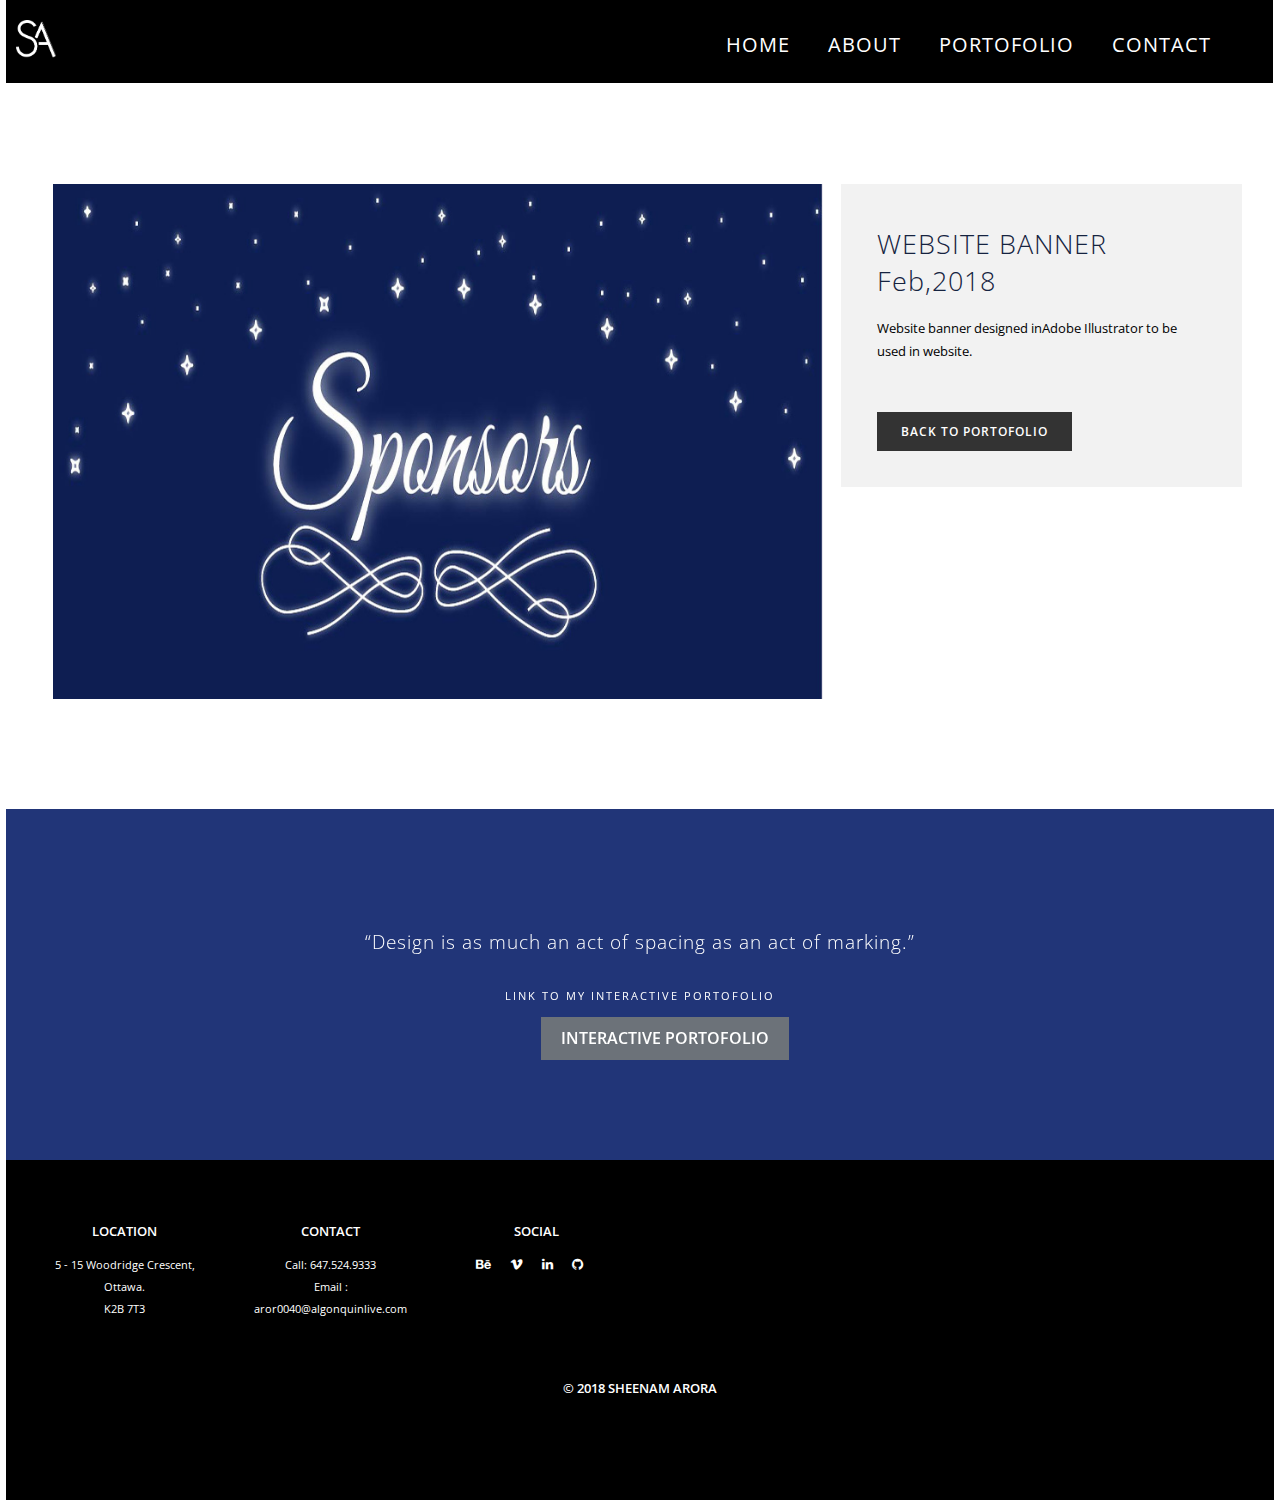
<file: AroraSheenam-Portofolio/w18.html>
<!doctype html>
<!--[if lt IE 7]>      <html class="no-js lt-ie9 lt-ie8 lt-ie7" lang=""> <![endif]-->
<!--[if IE 7]>         <html class="no-js lt-ie9 lt-ie8" lang=""> <![endif]-->
<!--[if IE 8]>         <html class="no-js lt-ie9" lang=""> <![endif]-->
<!--[if gt IE 8]><!-->
<html class="no-js" lang="">
<!--<![endif]-->

<head>
<meta charset="utf-8">
<meta name="description" content="">
<meta name="viewport" content="width=device-width, initial-scale=1">
<title>SHEENAM ARORA</title>
<link rel="stylesheet" href="css/bootstrap.min.css">
<link rel="stylesheet" href="css/flexslider.css">
<link rel="stylesheet" href="css/main.css">
<link rel="stylesheet" href="css/responsive.css">
<link rel="stylesheet" href="css/animate.min.css">
<link rel="stylesheet" href="https://maxcdn.bootstrapcdn.com/font-awesome/4.4.0/css/font-awesome.min.css">
</head>

<body>

<!-- Header Section -->
<section class="tophead" role="tophead"> 
  <!-- Navigation Section -->
<!--
  <header id="header">
    <div class="header-content clearfix"> <a class="logo" href="#">Auro</a>
      <nav class="navigation" role="navigation">
        <ul class="primary-nav">
          <li><a href="./l#header-slider">Home</a></li>
          <li><a href="./#services">Our Services</a></li>
          <li><a href="./#portfolio">Our Portfolio</a></li>
          <li><a href="./#testimonials">Testimonials</a></li>
          <li><a href="./#contact">Contact</a></li>
        </ul>
      </nav>
      <a href="#" class="nav-toggle">Menu<span></span></a> </div>
  </header>
-->
 
 <header id="header">
    <div class="header-content clearfix"> <a><img src="images/sa.png" class="logo" alt=""></a>
      <nav class="navigation" role="navigation">
        <ul class="primary-nav">
          <li><a href="index.html">HOME</a></li>
          <li><a href="./about.html">ABOUT</a></li>
          <li><a href="portofolio.html">PORTOFOLIO</a></li>
          <li><a href="#contact">CONTACT</a></li>
        </ul>
      </nav>
      <a href="#" class="nav-toggle">Menu<span></span></a> </div>
  </header>
 
 
 
 
  <!-- Navigation Section --> 
</section>
<!-- Header Section -->
<!-- work details section -->
<section id="work-detail" class="section work-detail">
  <div class="container-fluid">
    <div class="row">
      <div class="col-md-8 work-detail-margin detail-image">
        <div class="work-image">
          <p> <img src="images/portfolio/work-18.jpg"></p>
          
        </div>
      </div>
      <div class="col-md-4 work-detail-margin detail-contentbox">
        <div class="detail-content">
         
         <h4>WEBSITE BANNER</h4>
            <h4>Feb,2018</h4>
            
        <p>Website banner designed inAdobe Illustrator to be used in website. </p>           
        
          
          <a class="btn" href="portofolio.html#graphic">BACK TO PORTOFOLIO </a> </div>
      </div>
    </div>
  </div>
</section>
<!-- work details section --> 

    <!-- Testimonials section -->
<section id="testimonials" class="section testimonials no-padding">
  <div class="container-fluid">
    <div class="row no-gutter">
      <div class="flexslider">
        <ul class="slides">
          <li>
            <div class="col-md-12">
              <blockquote>
                <h1>“Design is as much an act of spacing as an act of marking.” </h1>
                <p>Link to my Interactive Portofolio</p>
                <a href="images/AroraSheenam-A02.pdf" class="b"><button>INTERACTIVE PORTOFOLIO</button></a>
              </blockquote>
            </div>
          </li>
<!--
          <li>
            <div class="col-md-12">
              <blockquote>
                <h1>"Cras dictum tellus dui, vitae sollicitudin ipsum. Phasellus non dolor nibh. Nullam elementum tellus pretium feugiat shasellus non dolor nibh. Nullam elementum tellus pretium feugiat." </h1>
                <p>Brain Rice, Lexix Private Limited.</p>
              </blockquote>
            </div>
          </li>
          <li>
            <div class="col-md-12">
              <blockquote>
                <h1>"Cras mattis consectetur purus sit amet fermentum. Donec sed odio dui. Aenean lacinia bibendum nulla sed consectetur...." </h1>
                <p>Andi Simond, Global Corporate Inc</p>
              </blockquote>
            </div>
          </li>
          <li>
            <div class="col-md-12">
              <blockquote>
                <h1>"Lorem ipsum dolor sit amet, consectetur adipiscing elitPhasellus non dolor nibh. Nullam elementum tellus pretium feugiat. Cras dictum tellus dui sollcitudin." </h1>
                <p>Kristy Gabbor, Martix Media</p>
              </blockquote>
            </div>
-->
<!--          </li>-->
        </ul>
      </div>
    </div>
  </div>
</section>
<!-- Testimonials section --> 

<!-- footer section -->
<footer id="contact" class="footer">
<div></div>
 
  <div class="container-fluid">
   
    <div class="col-md-2 left">
        <h4><center>LOCATION</center></h4>
      <center><p> 5 - 15 Woodridge Crescent, Ottawa.
          <br>K2B 7T3</p></center>
      <br>
     
    </div>
    
    <div class="col-md-2 left">
        <h4><center>CONTACT</center></h4>
      <center><p> Call: 647.524.9333 <br>
        Email : <a href="mailto:aror0040@algonquinlive.com"> aror0040@algonquinlive.com </a></p></center>
    </div>
    
    
    <div class="col-md-2 left">
        <h4><center>SOCIAL</center></h4>
      <center><ul class="footer-share">
        <li><a href="https://www.behance.net/aror004035ac"><i class="fa fa-behance"></i></a></li>
        <li><a href="https://vimeo.com/home/myvideos"><i class="fa fa-vimeo"></i></a></li>
        <li><a href="https://www.linkedin.com/in/sheenam-arora-909132112/"><i class="fa fa-linkedin"></i></a></li>
        <li><a href="https://github.com/aror0040"><i class="fa fa-github"></i></a></li>
          </ul></center>
    </div>
<!--    <img class="img-responsive footer-image" src="images/footer.png">-->
   
    

    <div class="col-md-6 right">
<!--      <img src="images/shape.png">-->
    </div>

  </div>
  <div class="col">
      <h4>© 2018 SHEENAM ARORA</h4>
    </div>
</footer>
<!-- footer section -->
<!-- JS FILES --> 
<script src="https://ajax.googleapis.com/ajax/libs/jquery/1.11.3/jquery.min.js"></script> 
<script src="js/bootstrap.min.js"></script> 
<script src="js/jquery.flexslider-min.js"></script> 
<script src="js/retina.min.js"></script> 
<script src="js/modernizr.js"></script> 
<script src="js/main.js"></script>
</body>
</html>
</file>
<file: AroraSheenam-Portofolio/css/main.css>
@import url(http://fonts.googleapis.com/css?family=Open%20Sans:300,400,500,600,700);
/* ------------------------------------------------------------------------------
	 Typography
-------------------------------------------------------------------------------*/
p {
	font-size: 14px;
	line-height: 22.4px;
	color: #fff;
}
h1 {
	font-size: 65px;
	color: #2d3033;
}
h2 {
	font-size: 40px;
	color: #2d3033;
}
h3 {
	font-size: 30px;
	color: #2d3033;
	font-weight: 400;
}
h4 {
	font-size: 22px;
	color: #000;
	font-weight: 400;
}
h5 {
	font-size: 14px;
	color: #fff;
/*	text-transform: uppercase;*/
	font-weight: 300;
}
.btn {
	background-color: #333;
	margin-top: 40px;
	color: #fff;
	font-size: 12px;
	font-weight: 600;
	letter-spacing: 1px;
	border-radius: 0px;
	padding: 3% 7%;
	display: inline-block;
	text-transform: uppercase;
}
.btn:hover, .btn:focus {
	background-color: #000;
	color: #fff;
}
.btn-large {
	padding: 15px 40px;
}
/* ------------------------------------------------------------------------------
	 General Style
-------------------------------------------------------------------------------*/
a {
	color: #e84545;
}
a:hover, a:focus {
	text-decoration: none;
	-moz-transition: background-color, color, 0.3s;
	-o-transition: background-color, color, 0.3s;
	-webkit-transition: background-color, color, 0.3s;
	transition: background-color, color, 0.3s;
}
body {
	font-family: "Open Sans", sans-serif;
	font-weight: 400;
	color: #6c7279;
    background-color: #fff;
}
ul, ol {
	margin: 0;
	padding: 0;
}
ul li {
	list-style: none;
}
.section {
	padding: 100px 0;
}
.no-padding {
	padding: 0;
}
.no-gutter [class*=col-] {
	padding-right: 0;
	padding-left: 0;
}
/* ------------------------------------------------------------------------------
	 Header & navigation
-------------------------------------------------------------------------------*/
#header {
 background-color: #000;
	position: fixed;
	width: 99%;
	z-index: 999;
    margin-left: 6px;
/*
    margin-left: 3px;
    margin-right: 3px;
*/
}
#header .header-content {
/*	margin: 0 auto;*/
	padding: 20px 0;
	width: 100%;
	-moz-transition: padding 0.3s;
	-o-transition: padding 0.3s;
	-webkit-transition: padding 0.3s;
	transition: padding 0.3s;
}
#header .logo {
    margin-left:10px;
    width: 40px;
	font-size: 21px;
	color: #000;
	font-weight: 590;
	float: left;
	text-transform: uppercase;
    
}
#header.fixed {
	background-color: #152340;
}
#header.fixed .header-content {
	border-bottom: 0;
	padding: 3px 0;
}
#header.fixed .nav-toggle {
	top: 18px;
}
.navigation.open {
	opacity: 0.9;
	visibility: visible;
	-moz-transition: opacity 0.5s;
	-o-transition: opacity 0.5s;
	-webkit-transition: opacity 0.5s;
	transition: opacity 0.5s;
}
.navigation {
	float: center;
    /*font-size: 30px;*/ 
    margin-left: 710px;
 
}
.primary-nav {
    font-size: 30px;
}
.navigation li {
	display: inline-block;
    margin-right: :30px;
}
.navigation a {
	color: #fff;
	font-size: 20px;
	font-weight: 56ß0;
	margin-left: 10px;
    margin-right: 20px;
	letter-spacing: 1px;
	text-transform: uppercase;
}
.navigation a:hover, .navigation a.active {
	color: #4164ED;
}
.nav-toggle {
	display: none;
	height: 44px;
	overflow: hidden;
	position: fixed;
	right: 5%;
	text-indent: 100%;
	top: 32px;
	white-space: nowrap;
	width: 44px;
	z-index: 99999;
	-moz-transition: all 0.3s;
	-o-transition: all 0.3s;
	-webkit-transition: all 0.3s;
	transition: all 0.3s;
}
.nav-toggle:before, .nav-toggle:after {
	border-radius: 50%;
	content: "";
	height: 100%;
	left: 0;
	position: absolute;
	top: 0;
	width: 100%;
	-moz-transform: translateZ(0);
	-ms-transform: translateZ(0);
	-webkit-transform: translateZ(0);
	transform: translateZ(0);
	-moz-backface-visibility: hidden;
	-webkit-backface-visibility: hidden;
	backface-visibility: hidden;
	-moz-transition-property: -moz-transform;
	-o-transition-property: -o-transform;
	-webkit-transition-property: -webkit-transform;
	transition-property: transform;
}
.nav-toggle:before {
	background-color: #4164ED;
	-moz-transform: scale(1);
	-ms-transform: scale(1);
	-webkit-transform: scale(1);
	transform: scale(1);
	-moz-transition-duration: 0.3s;
	-o-transition-duration: 0.3s;
	-webkit-transition-duration: 0.3s;
	transition-duration: 0.3s;
}
.nav-toggle:after {
	background-color: #4164ED;
	-moz-transform: scale(0);
	-ms-transform: scale(0);
	-webkit-transform: scale(0);
	transform: scale(0);
	-moz-transition-duration: 0s;
	-o-transition-duration: 0s;
	-webkit-transition-duration: 0s;
	transition-duration: 0s;
}
.nav-toggle span {
	background-color: #000;
	bottom: auto;
	display: inline-block;
	height: 3px;
	left: 50%;
	position: absolute;
	right: auto;
	top: 50%;
	width: 18px;
	z-index: 10;
	-moz-transform: translateX(-50%) translateY(-50%);
	-ms-transform: translateX(-50%) translateY(-50%);
	-webkit-transform: translateX(-50%) translateY(-50%);
	transform: translateX(-50%) translateY(-50%);
}
.nav-toggle span:before, .nav-toggle span:after {
	background-color: #fff;
	content: "";
	height: 100%;
	position: absolute;
	right: 0;
	top: 0;
	width: 100%;
	-moz-transform: translateZ(0);
	-ms-transform: translateZ(0);
	-webkit-transform: translateZ(0);
	transform: translateZ(0);
	-moz-backface-visibility: hidden;
	-webkit-backface-visibility: hidden;
	backface-visibility: hidden;
	-moz-transition: -moz-transform 0.3s;
	-o-transition: -o-transform 0.3s;
	-webkit-transition: -webkit-transform 0.3s;
	transition: transform 0.3s;
}
.nav-toggle span:before {
	-moz-transform: translateY(-6px) rotate(0deg);
	-ms-transform: translateY(-6px) rotate(0deg);
	-webkit-transform: translateY(-6px) rotate(0deg);
	transform: translateY(-6px) rotate(0deg);
}
.nav-toggle span:after {
	-moz-transform: translateY(6px) rotate(0deg);
	-ms-transform: translateY(6px) rotate(0deg);
	-webkit-transform: translateY(6px) rotate(0deg);
	transform: translateY(6px) rotate(0deg);
}
.nav-toggle.close-nav:before {
	-moz-transform: scale(0);
	-ms-transform: scale(0);
	-webkit-transform: scale(0);
	transform: scale(0);
}
.nav-toggle.close-nav:after {
	-moz-transform: scale(1);
	-ms-transform: scale(1);
	-webkit-transform: scale(1);
	transform: scale(1);
}
.nav-toggle.close-nav span {
	background-color: rgba(255, 255, 255, 0);
}
.nav-toggle.close-nav span:before, .nav-toggle.close-nav span:after {
	background-color: #fff;
}
.nav-toggle.close-nav span:before {
	-moz-transform: translateY(0) rotate(45deg);
	-ms-transform: translateY(0) rotate(45deg);
	-webkit-transform: translateY(0) rotate(45deg);
	transform: translateY(0) rotate(45deg);
}
.nav-toggle.close-nav span:after {
	-moz-transform: translateY(0) rotate(-45deg);
	-ms-transform: translateY(0) rotate(-45deg);
	-webkit-transform: translateY(0) rotate(-45deg);
	transform: translateY(0) rotate(-45deg);
}
/* ------------------------------------------------------------------------------
	 Header Slider
-------------------------------------------------------------------------------*/
#header-slider {
    margin-top:px;
    background-color: :#000;
}
.carousel {
	width: 99%;
	height: 500px;
	margin-left: auto;
    margin-right: auto;
    margin-top:px;
    
    
}
h3 {
    text-align: center;
    font-weight: 600;
    
}

h5{
   text-align: center;
    font-size: 20px;
    
}
.item, .active, .carousel-inner {
	height: 100%;
    margin-top:auto;
}
.carousel-caption {
	bottom: 40%;
	color: #fff;
	left: 15%;
	padding-bottom: 20px;
	padding-top:     0px;
	position: absolute;
	right: 15%;
	text-align: center;
	z-index: 10;
}
.carousel-caption  {
	font-family: "Open Sans", sans-serif;
	color: #000;
	text-shadow: none;
	font-size: 31px;
	font-weight: 700;
	text-transform: uppercase;
	letter-spacing: 5px;
    text-align:left;
    margin-top: 0px;
}
.carousel-caption  {
	font-family: "Open Sans", sans-serif;
	color: #000;
	text-shadow: none;
	font-size: 13px;
	font-weight: 400;
	letter-spacing: 2px;
}
.carousel-control.left {
	background: none;
    margin:1px;
}
.carousel-control.right {
	background: none;
    margin:1px;
}
.carousel-control {
	opacity: 0.1;
	text-shadow: none;
    margin:auto;
}
/* ------------------------------------------------------------------------------
	About
-------------------------------------------------------------------------------*/
.services {
	width: 99%;
	margin: auto;
	background-color: #C5D6F2;
}
.services h4 {
	font-size: 33px;
	line-height: 33px;
	letter-spacing: 2px;
	font-weight: 500;
    color: #000;
}
.services h5 {
	font-size: 21px;
	font-weight: 400;
	margin-bottom: 10%;
	text-transform: none;
    color: #000;
}
.services p {
	color: #000;
	font-size: 16px;
	font-weight: 400;
	margin-top: 7%;
}
.services-content {
	margin: 5px;
}
.services-content li a {
	color: #fff;
	line-height: 30px;
}
.services-content li a:hover {
	color: #6c7270;
}

button{
    background-color: #6c7279;
    border: 30px;
    color: white;
    padding: 10px 20px;
    text-align: center;
    text-decoration: none;
 
    font-size: 16px;
    margin-left: 50px;
    cursor: pointer;
    
    
	
	color: #fff;
	
	font-weight: 600;
	
	border-radius: 0px;
	
	
	text-transform: uppercase;
}



/* ------------------------------------------------------------------------------
	 Portfolio
-------------------------------------------------------------------------------*/
#portfolio {
	width: 50%;
    padding-top:2px;
    
    padding-left:20px;
    padding-right:20px;
	margin: auto;
    margin-top:70px;
    margin-bottom: 70px;
    background-color: #fff;
}

#portfolio2 {
	width: 99%;
    padding-top:20px;
    height:600px;
    padding-left:20px;
    padding-right:20px;
	margin: auto;
    margin-top:5px;
    margin-bottom: 5px;
    background-color: #fff;
}

#portofolio .portofolio-item {
    min-height: 200px;
}

 .descrip {
    text-align: center;
    background-color: #fff;   
    
}

h4{
    color: #152340;
    font-weight:600;
}


hr.style2 { 
  border: 0; 
  height: 3px; 
  background-image: -webkit-linear-gradient(left, #FFF, #274b7f, #fff);
  background-image: -moz-linear-gradient(left, #fff, #274b7f, #fff);
  background-image: -ms-linear-gradient(left, #fff, #274b7f, #fff);
  background-image: -o-linear-gradient(left, #fff, #274b7f, #fff); 
}

#portfolio .portfolio-item {
	right: 0;
	margin: 0 0 2px;
	padding: 0 1px;
    min-height: 200px;
}
#portfolio .portfolio-item .portfolio-link {
	display: block;
	position: relative;
	margin: 0 auto;
}
#portfolio .portfolio-item .portfolio-link .caption {
	position: absolute;
	width: 100%;
	height: 100%;
	opacity: 0;
	background: rgba(58, 54, 54, .9);
	-webkit-transition: all ease .5s;
	-moz-transition: all ease .5s;
	transition: all ease .5s;
}
#portfolio .portfolio-item .portfolio-link .caption:hover {
	opacity: 1;
}
#portfolio .portfolio-item .portfolio-link .caption .caption-content {
	position: relative;
	top: 50%;
	width: 100%;
	height: 20px;
	margin-top: -12px;
	text-align: center;
	font-size: 20px;
	color: #fff;
}
#portfolio .portfolio-item .portfolio-link .caption .caption-content i {
	margin-top: -12px;
}
#portfolio .portfolio-item .portfolio-link .caption .caption-content h3 {
	margin: 0;
	color: #e9eaed;
	font-size: 17px;
	letter-spacing: px;
	text-transform: uppercase;
}
#portfolio .portfolio-item .portfolio-link .caption .caption-content h4 {
	margin: 10px 0;
	color: #e9eaed;
	font-size: 17px;
	letter-spacing: 2px;
	text-transform: uppercase;
}
#portfolio * {
	z-index: 20;
}

/*
.row {
    display: -ms-flexbox; /* IE10
    display: flex;
    -ms-flex-wrap: wrap; /* IE10
    flex-wrap: wrap;
    padding: 0 4px;

} */


.im {
    text-align:right;
    margin-bottom:200px;
    height: 3000px;
}

/* ------------------------------------------------------------------------------
	 Testimonials
-------------------------------------------------------------------------------*/
.testimonials {
	width: 99%;
	margin: auto;
	background-color: #213578;
	position: relative;
	text-align: center;
}
.testimonials blockquote {
	border: 0;
	margin: 0;
	padding: 100px 15%;
}
.testimonials h1 {
	color: #fff;
	font: 19px "Open Sans", sans-serif;
	font-weight: 300;
	letter-spacing: 1px;
}
.testimonials p {
	color: #fff;
	display: block;
	font-size: 11px;
	font-style: normal;
	letter-spacing: 2px;
	font-weight: 400;
	margin-top: 30px;
	text-transform: uppercase;
}
/* ------------------------------------------------------------------------------
	 Footer
-------------------------------------------------------------------------------*/
.footer {
	width: 99%;
	margin: auto;
	text-align: left;
	padding-top: 5%;
	padding-bottom: 7%;
/*    background-image: url('footer.png');*/
    background-color: #000;
}
.footer h4 {
	font-size: 13px;
	color: #fff;
	margin: 0 0 15px 0;
	padding: 0px;
}
.footer p {
	font-size: 11px;
	color: #fff;
}
.footer a {
	color: #fff;
}
.footer a:hover {
	text-decoration: underline;
}
.footer .footer-share {
	margin-top: 0;
}
.footer .footer-share li {
	display: inline-block;
	float: none;
}
.footer .footer-share a {
	border: none;
	font-size: 13px;
	color: #fff;
	letter-spacing: 15px;
}
.footer .fa-heart {
	color: #e84545;
	font-size: 11px;
	margin: 0 2px;
}

.img-responsive footer-image {
    opacity: 0;
}

.col {
    text-align:center;
    margin-top:30px;
}
/* ------------------------------------------------------------------------------
	 Work Detial 
-------------------------------------------------------------------------------*/

.work-detail {
	width: 94%;
	margin: auto;
}
.work-detail-margin {
	margin-top: 7%;
}
.detail-image img {
	width: 100%;
}
.detail-contentbox {
	background-color: #f2f2f2;
	padding: 3%;
}
.detail-content h4 {
	font-size: 27px;
	line-height: 27px;
	letter-spacing: 1px;
	font-weight: 300;
}
.detail-content p {
	color: #000;
	font-size: 13px;
	font-weight: 400;
	margin-top: 7%;
}
</file>
<file: AroraSheenam-Portofolio/css/responsive.css>
@media screen and (max-width: 1024px) {
#header .header-content {
	width: 90%;
}
.nav-toggle {
	display: block;
}
.navigation {
	position: fixed;
	background-color: #000;
	width: 100%;
	height: 100%;
	top: 0;
	left: 0;
	z-index: 99999;
	visibility: hidden;
	opacity: 0;
	-webkit-transition: opacity 0.5s, visibility 0s 0.5s;
	transition: opacity 0.5s, visibility 0s 0.5s;
}
.navigation .primary-nav {
	position: relative;
	top: 45%;
	-moz-transform: translateY(-45%);
	-ms-transform: translateY(-45%);
	-webkit-transform: translateY(-45%);
	transform: translateY(-45%);
}
.navigation li {
	display: block;
	margin-bottom: 20px;
}
.navigation a {
	display: block;
	font-size: 25px;
	margin: 0;
	color: #fff;
	font-size: 13px;
	text-align: center;
}
.testimonials blockquote {
	padding: 20px 5% 0;
}
.testimonials p {
	font-size: 26px;
}
.flex-control-nav {
	bottom: 20px;
}
}
@media screen and (max-width: 768px) {
.banner-text {
	padding-top: 30%;
}
.banner-text h1 {
	font-size: 42px;
}
.banner-text p {
	font-size: 18px;
}
.flexslider {
	padding-bottom: 80px;
}
.flex-control-nav {
	width: 100%;
}
.footer .footer-col {
	margin-bottom: 50px;
}
.detail-contentbox {
	background-color: #f2f2f2;
	padding: 6%;
}
}
@media screen and (max-width: 640px) {
.banner-text {
	padding-top: 35%;
}
.detail-contentbox {
	background-color: #f2f2f2;
	padding: 6%;
}
}
@media screen and (max-width: 480px) {
.banner-text {
	padding-top: 45%;
}
.banner-text h1 {
	font-size: 32px;
}
.detail-contentbox {
	background-color: #f2f2f2;
	padding: 6%;
}
}
@media screen and (max-width: 320px) {
.banner-text {
	padding-top: 55%;
}
.testimonials blockquote {
	padding: 20px 5% 0;
}
.testimonials p {
	font-size: 11px;
}
.detail-contentbox {
	background-color: #f2f2f2;
	padding: 6%;
}
}
</file>
<file: AroraSheenam-Portofolio/stylesheet.css>
div {
	border-radius: 5px;
}

#header {
	z-index: 1;
	position: fixed;
	width: 97.5%;
	margin-top: -20px;
	height: 60px;
	background-color: #668284;
	margin-bottom: 10px;
}

#name {
	float:left;
	margin-left: 5px;
	padding-top: 5px;
	font-size: 16px;
	font-family: Verdana, sans-serif;
	color: #ffffff;
}

#email{
	float:right;
	margin-right: 5px;
	padding-top: 5px;
	font-size: 16px;
	font-family: Verdana, sans-serif;
	color: #ffffff;
}

h4 {
	margin-left: 5px;
	margin-bottom: 15px;
	font-family: Verdana, sans-serif;
}

.right p {
	margin-left: 5px;
	margin-right: 5px;
	margin-top: -10px;
	font-family: Garamond, serif;
	color: #000000;
}

li {
	list-style-type: square;
}

a:hover {
	font-weight: bold;
}

.left {
	position: relative;
	float: left;
	margin-top: 50px;
	width: 10%;
	height: 400px;
	background-color: #B9D7D9;
	margin-bottom: 10px;
}

.right {
	position: relative;
	float: right;
	margin-top: 50px;
	width: 88%;
	height: 400px;
	background-color: #F4EBC3;
	margin-bottom: 10px;
}

#footer {
	position: relative;
	height: 50px;
	background-color: #668284;
	clear: both;
	font-family: Verdana, sans-serif;
	font-size: 14px;
	text-align: center;
	color: #ffffff;
}

#footer p {
	position: relative;
	padding-top: 15px;
}
</file>
